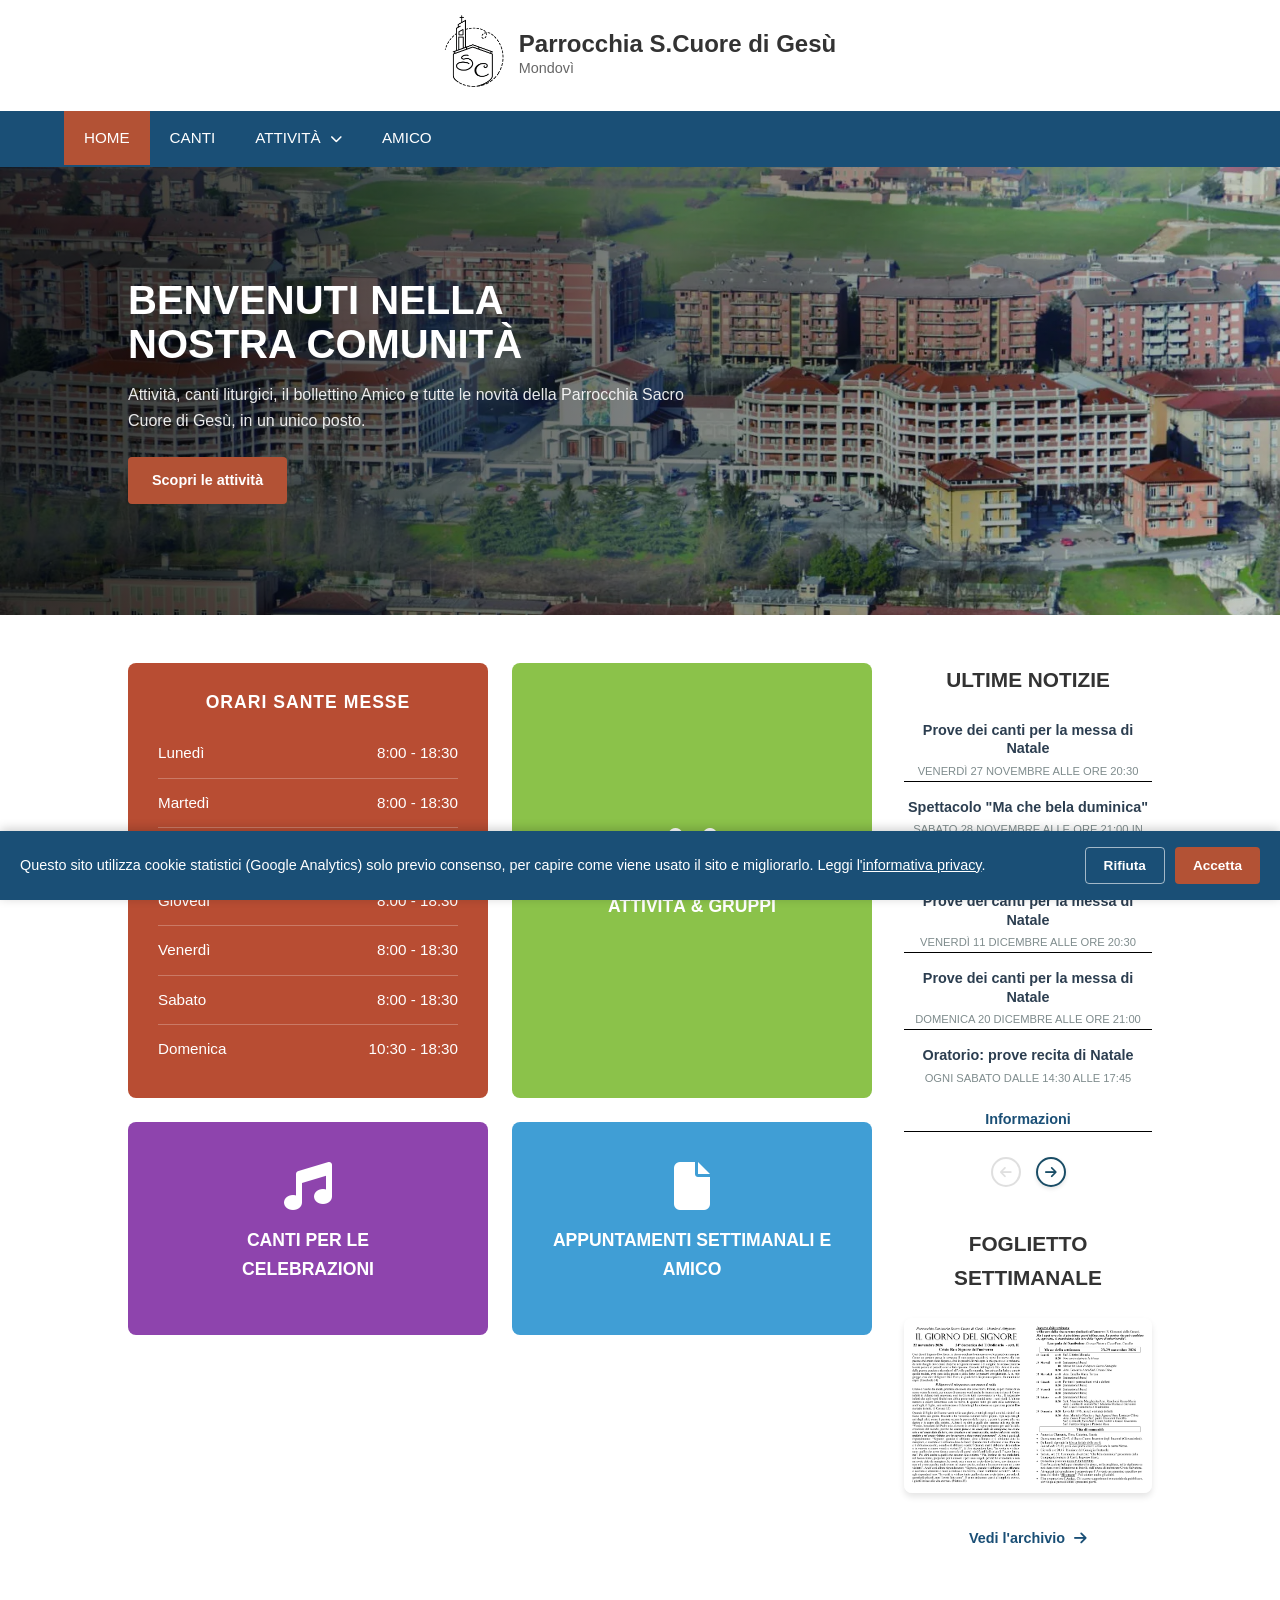
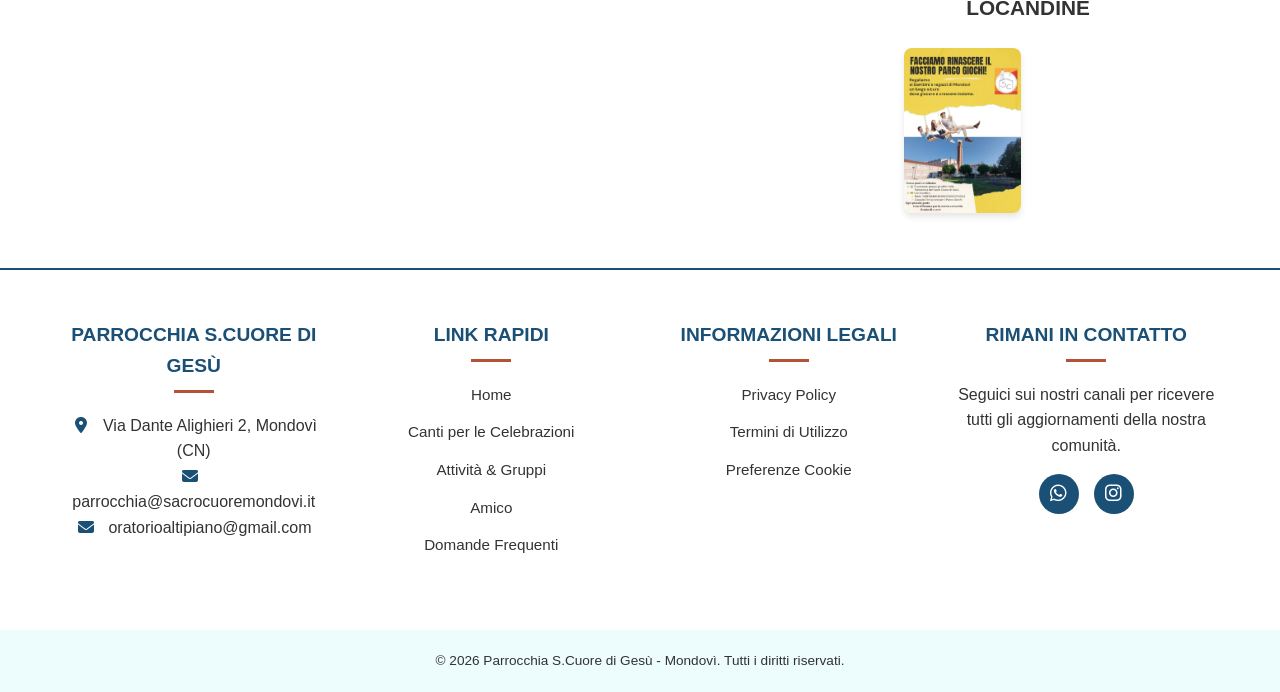
<file: index.html>
<!DOCTYPE html>
<html lang="it">
<head>
    <meta charset="UTF-8">
    <meta name="viewport" content="width=device-width, initial-scale=1.0">
    <title>Parrocchia Sacro Cuore di Gesù - Mondovì</title>

    <meta name="description" content="Sito ufficiale della Parrocchia Sacro Cuore di Gesù di Mondovì: attività, oratorio, canti liturgici, foglietto settimanale Amico e tutte le novità della comunità.">

    <meta property="og:type" content="website">
    <meta property="og:url" content="https://www.sacrocuoremondovi.it/">
    <meta property="og:title" content="Parrocchia Sacro Cuore di Gesù - Mondovì">
    <meta property="og:description" content="Sito ufficiale della Parrocchia Sacro Cuore di Gesù di Mondovì: attività, oratorio, canti liturgici, foglietto settimanale Amico e tutte le novità della comunità.">
    <meta property="og:image" content="https://www.sacrocuoremondovi.it/img/bg2.webp">
    <meta property="og:locale" content="it_IT">

    <link rel="canonical" href="https://www.sacrocuoremondovi.it/">

    <meta name="twitter:card" content="summary_large_image">
    <meta name="twitter:title" content="Parrocchia Sacro Cuore di Gesù - Mondovì">
    <meta name="twitter:description" content="Sito ufficiale della Parrocchia Sacro Cuore di Gesù di Mondovì: attività, oratorio, canti liturgici, foglietto settimanale Amico e tutte le novità della comunità.">
    <meta name="twitter:image" content="https://www.sacrocuoremondovi.it/img/bg2.webp">

    <link rel="icon" type="image/x-icon" href="/favicon.ico">
    <link rel="icon" type="image/png" sizes="32x32" href="/favicon-32x32.png">
    <link rel="icon" type="image/png" sizes="16x16" href="/favicon-16x16.png">
    <link rel="apple-touch-icon" sizes="180x180" href="/apple-touch-icon.png">
    <link rel="manifest" href="/site.webmanifest">

    <link rel="stylesheet" href="https://cdnjs.cloudflare.com/ajax/libs/font-awesome/6.4.0/css/all.min.css">
    
    <link rel="stylesheet" href="/css/main.css">
    <link rel="stylesheet" href="/css/header.css">
    <link rel="stylesheet" href="/css/footer.css">
    <link rel="stylesheet" href="/css/cookie-consent.css">

</head>
<body>

    <a href="#main-content" class="skip-link">Salta al contenuto</a>

    <header class="main-header">
        <div class="logo-container">
            <div class="logo-icon">
                <img src="/canti/v2/img/logo2_b.webp" alt="Logo della Parrocchia Sacro Cuore di Gesù di Mondovì" class="logo-parrocchia">
            </div>
            <div class="logo-text">
                <h1>Parrocchia S.Cuore di Gesù</h1>
                <p>Mondovì</p>
            </div>
        </div>
        
        <button class="hamburger-btn" onclick="toggleNav()" aria-label="Apri il menu" aria-expanded="false" aria-controls="mainNav">
            <i class="fa-solid fa-bars"></i>
        </button>
        
        <nav id="mainNav">
            <button class="close-nav-btn" onclick="toggleNav()" aria-label="Chiudi il menu">
                <i class="fa-solid fa-xmark"></i>
            </button>
            <ul>
                <li><a href="/" class="active">HOME</a></li>
                <li><a href="/canti/v2/">CANTI</a></li>
                <li class="dropdown">
                    <a href="/attivita/" class="dropdown-toggle">ATTIVITÀ <i class="fa-solid fa-chevron-down"></i></a>
                    
                    <!-- IL SOTTOMENU -->
                    <ul class="dropdown-menu">
                        <li class="link-generale-mobile"><a href="/attivita/">Tutte le attività</a></li>
                        <li><a href="/attivita/oratorio/">Oratorio</a></li>
                        <!-- <li><a href="/attivita/campeggi/">Campeggi</a></li> -->
                        <li><a href="/attivita/estateRagazzi/">Estate Ragazzi</a></li>
                        <li><a href="/attivita/catechismo/">Catechismo</a></li>
                        <li><a href="/attivita/foto/">Foto</a></li>
                    </ul>
                </li>
                <li><a href="/amico/">Amico</a></li>
            </ul>
        </nav>
        <div class="nav-overlay" id="navOverlay" onclick="toggleNav()"></div>
    </header>

    <section class="hero-section">
        <div class="hero-overlay"></div>
        <div class="hero-content">
            <h1>BENVENUTI NELLA<br>NOSTRA COMUNITÀ</h1>
            <p>Attività, canti liturgici, il bollettino Amico e tutte le novità della Parrocchia Sacro Cuore di Gesù, in un unico posto.</p>
            <a href="/attivita/" class="btn-primary">Scopri le attività</a>
        </div>
    </section>

    <main class="main-container" id="main-content">
        <section class="cards-grid">
            <!-- Orari Sante Messe -->
            <div class="card card-orari">
                <div class="orari-content">
                    <h2 class="orari-title">ORARI SANTE MESSE</h2>
                    <ul class="orari-list">
                        <li>
                            <span class="orari-day">Lunedì</span>
                            <span class="orari-time">8:00 - 18:30</span>
                        </li>
                        <li>
                            <span class="orari-day">Martedì</span>
                            <span class="orari-time">8:00 - 18:30</span>
                        </li>
                        <li>
                            <span class="orari-day">Mercoledì</span>
                            <span class="orari-time">8:00 - 18:30</span>
                        </li>
                        <li>
                            <span class="orari-day">Giovedì</span>
                            <span class="orari-time">8:00 - 18:30</span>
                        </li>
                        <li>
                            <span class="orari-day">Venerdì</span>
                            <span class="orari-time">8:00 - 18:30</span>
                        </li>
                        <li>
                            <span class="orari-day">Sabato</span>
                            <span class="orari-time">8:00 - 18:30</span>
                        </li>
                        <li>
                            <span class="orari-day">Domenica</span>
                            <span class="orari-time">10:30 - 18:30</span>
                        </li>
                    </ul>
                </div>
            </div>

            <!-- Attività e Gruppi -->
            <a href="/attivita/" class="card card-green">
                <i class="fa-solid fa-users card-icon"></i>
                <h2>ATTIVITÀ & GRUPPI</h2>
            </a>

            <!-- Canti per le Celebrazioni -->
            <a href="/canti/v2/" class="card card-purple">
                <i class="fa-solid fa-music card-icon"></i>
                <h2>Canti per le<br>celebrazioni</h2>
            </a>

            <!-- Appuntamenti settimanali e Amico -->
            <a href="/amico/" class="card card-blue">
                <i class="fa-solid fa-file card-icon"></i>
                <h2>Appuntamenti settimanali e<br>Amico</h2>
            </a>

            <!-- Donazioni e Volontariato -->
            <!-- <a href="#" class="card card-orange card-disabled">
                <i class="fa-solid fa-hand-holding-heart card-icon"></i>
                <h2>DONAZIONI &<br>VOLONTARIATO</h2>
            </a> -->
        </section>

        <aside class="sidebar">
            <div class="news-widget">
                <h2 class="widget-title">ULTIME NOTIZIE</h2>
                
                <div id="newsGrid">
                    
                </div>
                <div class="pagination-container" id="paginationControls">
                    <button id="prevLocandine" class="pag-btn"><i class="fa-solid fa-arrow-left"></i></button>
                    <button id="nextLocandine" class="pag-btn"><i class="fa-solid fa-arrow-right"></i></button>
                </div>
            </div>

            <!--
                ULTIMO FOGLIETTO SETTIMANALE
                Sezione automatica: legge fogliettiDb da /amico/js/data.js
                (lo stesso database usato dalla pagina Amico, aggiornato da
                aggiornaSito.py) e mostra solo il più recente in ordine
                cronologico. Nessuna modifica manuale necessaria qui. -->
            <div class="foglietto-widget" id="fogliettoWidgetHome">
                <h2 class="widget-title">FOGLIETTO SETTIMANALE</h2>

                <div class="foglietto-container" id="fogliettoContainerHome">

                </div>

                <p class="foglietto-empty" id="fogliettoEmptyHome" style="display:none;">Nessun foglietto disponibile al momento.</p>

                <a href="/amico/" class="news-link">Vedi l'archivio <i class="fa-solid fa-arrow-right"></i></a>
            </div>

            <!--
                LOCANDINE DELLA HOME
                Sezione scritta a mano, NON collegata allo script di aggiornamento
                automatico (a differenza delle locandine dell'oratorio).
                Per aggiungerne una nuova:
                  1) carica l'immagine (meglio in .webp) dentro /img/locandine/
                  2) incolla qui sotto un blocco come quello di esempio, cambiando
                     src e alt. Ricordati di togliere  e dal blocco. -->
            <div class="locandine-widget" id="locandineWidgetHome">
                <h2 class="widget-title">LOCANDINE</h2>

                <div class="locandine-grid" id="locandineGridHome">

                    <div class="locandina-item">
                        <img src="/img/locandine/parco_giochi.webp" alt="Locandina - parco giochi">
                    </div>

                </div>

                <p class="locandine-empty" id="locandineEmptyHome">Nessuna locandina al momento.</p>

                <div class="pagination-container" id="paginationLocandineHome" style="display:none;">
                    <button id="prevLocandineHome" class="pag-btn" aria-label="Locandine precedenti"><i class="fa-solid fa-arrow-left"></i></button>
                    <button id="nextLocandineHome" class="pag-btn" aria-label="Locandine successive"><i class="fa-solid fa-arrow-right"></i></button>
                </div>
            </div>

        </aside>

    </main>

    <footer class="main-footer">
        <div class="footer-container">
            
            <div class="footer-col">
                <h3>Parrocchia S.Cuore di Gesù</h3>
                <p><i class="fa-solid fa-location-dot"></i> Via Dante Alighieri 2, Mondovì (CN)</p>
                <p><i class="fa-solid fa-envelope"></i> parrocchia@sacrocuoremondovi.it</p>
                <p><i class="fa-solid fa-envelope"></i> oratorioaltipiano@gmail.com</p>
                <!-- <p><i class="fa-solid fa-phone"></i> +39 0174 123456</p> -->
            </div>

            <div class="footer-col">
                <h3>Link Rapidi</h3>
                <ul>
                    <li><a href="/">Home</a></li>
                    <li><a href="/canti/v2/">Canti per le Celebrazioni</a></li>
                    <li><a href="/attivita/">Attività & Gruppi</a></li>
                    <li><a href="/amico/">Amico</a></li>
                    <li><a href="/faq/">Domande Frequenti</a></li>
                </ul>
            </div>

            <div class="footer-col">
                <h3>Informazioni Legali</h3>
                <ul>
                    <li><a href="/privacy/">Privacy Policy</a></li>
                    <li><a href="/termini/">Termini di Utilizzo</a></li>
                    <li><a href="#" onclick="apriPreferenzeCookie(); return false;">Preferenze Cookie</a></li>
                </ul>
            </div>

            <div class="footer-col">
                <h3>Rimani in contatto</h3>
                <p>Seguici sui nostri canali per ricevere tutti gli aggiornamenti della nostra comunità.</p>
                <div class="social-links">
                    <a href="https://whatsapp.com/channel/0029Vb7pfAtHwXb8zl7Wrn2T" class="social-icon" title="Canale WhatsApp" aria-label="Canale WhatsApp"><i class="fa-brands fa-whatsapp"></i></a>
                    <!-- <a href="#" class="social-icon" title="Facebook"><i class="fa-brands fa-facebook-f"></i></a> -->
                    <a href="https://www.instagram.com/altipianopower" class="social-icon" title="Instagram" aria-label="Instagram"><i class="fa-brands fa-instagram"></i></a>
                </div>
            </div>

        </div>
        
        <div class="footer-bottom">
            <p>&copy; 2026 Parrocchia S.Cuore di Gesù - Mondovì. Tutti i diritti riservati.</p>
        </div>
    </footer>

    <!-- Modale per ingrandire le locandine -->
    <div id="imageModal" class="modal">
        <button type="button" class="close-modal" aria-label="Chiudi anteprima">&times;</button>
        <img class="modal-content" id="enlargedImg" alt="">
    </div>

    <script src="/js/header.js"></script>
    <script src="/js/cookie-consent.js"></script>
    <script src="/js/news.js"></script>
    <script src="/js/main.js"></script>
    <script src="/js/locandine-home.js"></script>
    <script src="/amico/js/data.js"></script>
    <script src="/js/foglietto-home.js"></script>
</body>
</html>
</file>
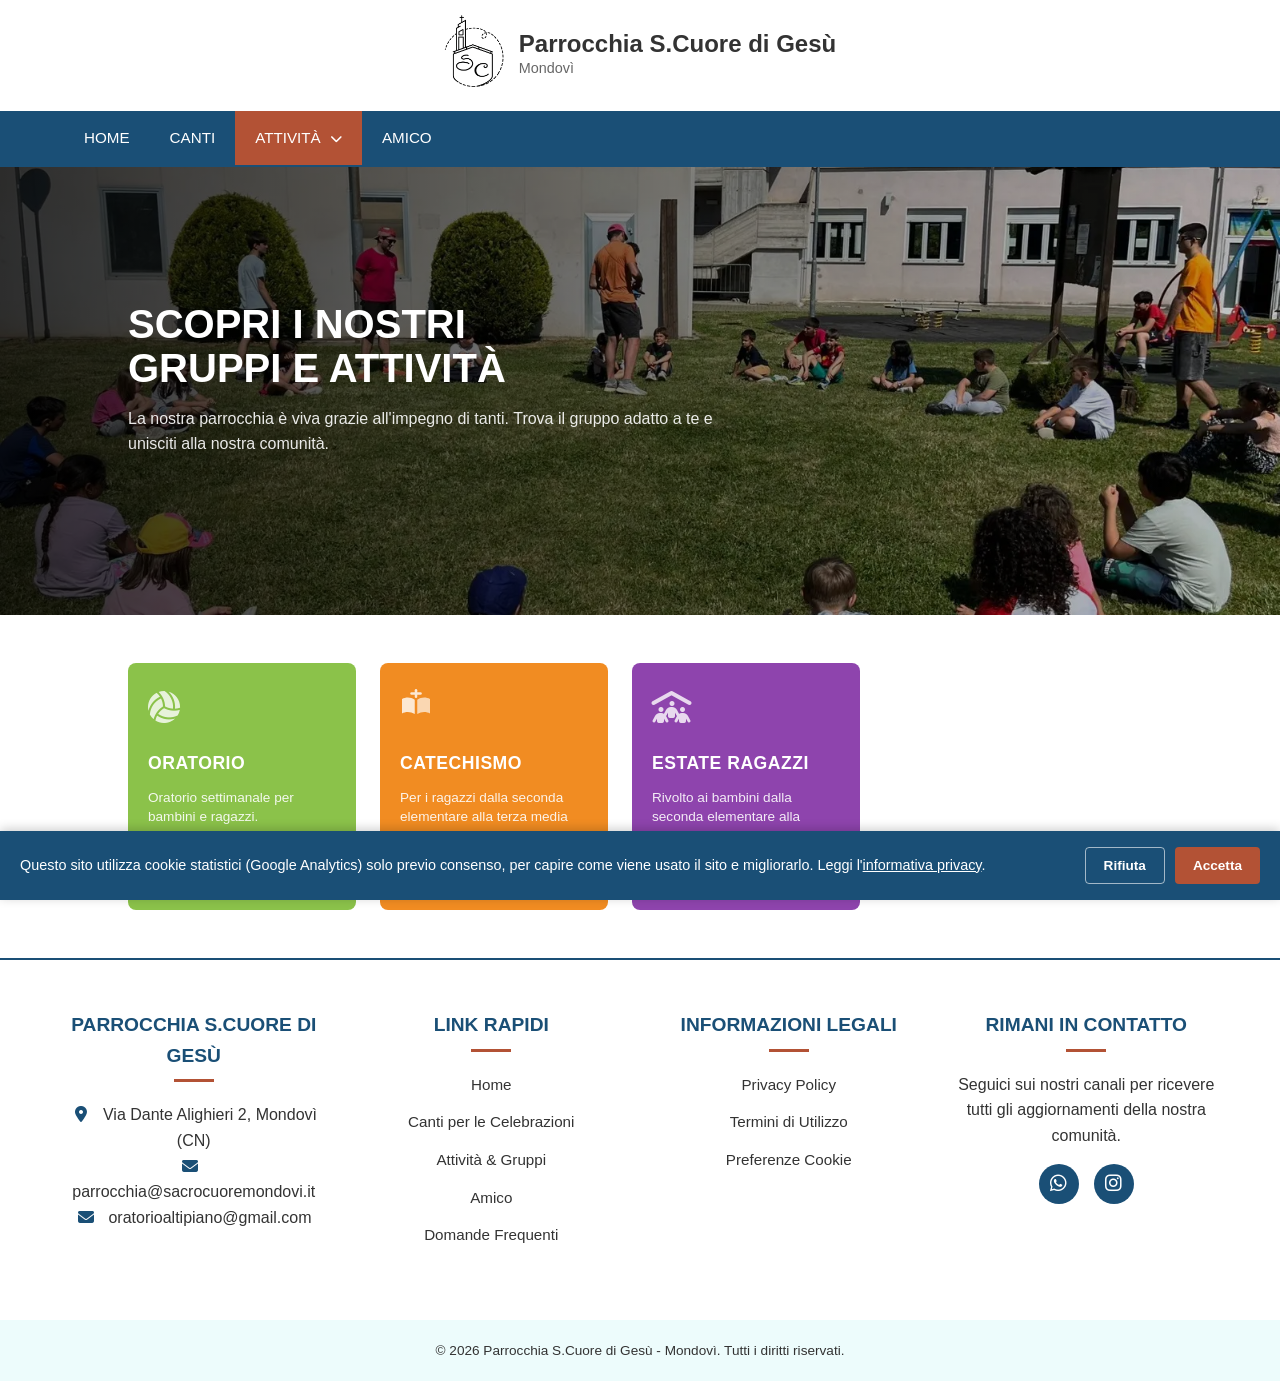
<file: attivita/index.html>
<!DOCTYPE html>
<html lang="it">
<head>
    <meta charset="UTF-8">
    <meta name="viewport" content="width=device-width, initial-scale=1.0">
    <title>Attività e Gruppi - Parrocchia S.Cuore di Gesù</title>

    <meta name="description" content="Scopri le attività e i gruppi della Parrocchia Sacro Cuore di Gesù di Mondovì: oratorio, Estate Ragazzi e molto altro.">

    <meta property="og:type" content="website">
    <meta property="og:url" content="https://www.sacrocuoremondovi.it/attivita/">
    <meta property="og:title" content="Attività e Gruppi - Parrocchia S.Cuore di Gesù">
    <meta property="og:description" content="Scopri le attività e i gruppi della Parrocchia Sacro Cuore di Gesù di Mondovì: oratorio, Estate Ragazzi e molto altro.">
    <meta property="og:image" content="https://www.sacrocuoremondovi.it/attivita/img/attivita_bg.webp">
    <meta property="og:locale" content="it_IT">

    <link rel="canonical" href="https://www.sacrocuoremondovi.it/attivita/">

    <meta name="twitter:card" content="summary_large_image">
    <meta name="twitter:title" content="Attività e Gruppi - Parrocchia S.Cuore di Gesù">
    <meta name="twitter:description" content="Scopri le attività e i gruppi della Parrocchia Sacro Cuore di Gesù di Mondovì: oratorio, Estate Ragazzi e molto altro.">
    <meta name="twitter:image" content="https://www.sacrocuoremondovi.it/attivita/img/attivita_bg.webp">

    <link rel="icon" type="image/x-icon" href="/favicon.ico">
    <link rel="icon" type="image/png" sizes="32x32" href="/favicon-32x32.png">
    <link rel="icon" type="image/png" sizes="16x16" href="/favicon-16x16.png">
    <link rel="apple-touch-icon" sizes="180x180" href="/apple-touch-icon.png">
    <link rel="manifest" href="/site.webmanifest">

    <link rel="stylesheet" href="https://cdnjs.cloudflare.com/ajax/libs/font-awesome/6.4.0/css/all.min.css">
    
    <link rel="stylesheet" href="/css/main.css">
    <link rel="stylesheet" href="/css/header.css">
    <link rel="stylesheet" href="/css/footer.css">
    <link rel="stylesheet" href="/css/cookie-consent.css">
    <link rel="stylesheet" href="/attivita/css/attivita.css">
</head>
<body>

    <a href="#main-content" class="skip-link">Salta al contenuto</a>

    <header class="main-header">
        <div class="logo-container">
            <div class="logo-icon">
                <img src="/canti/v2/img/logo2_b.webp" alt="Logo della Parrocchia Sacro Cuore di Gesù di Mondovì" class="logo-parrocchia">
            </div>
            <div class="logo-text">
                <h1>Parrocchia S.Cuore di Gesù</h1>
                <p>Mondovì</p>
            </div>
        </div>
        
        <button class="hamburger-btn" onclick="toggleNav()" aria-label="Apri il menu" aria-expanded="false" aria-controls="mainNav">
            <i class="fa-solid fa-bars"></i>
        </button>
        
        <nav id="mainNav">
            <button class="close-nav-btn" onclick="toggleNav()" aria-label="Chiudi il menu">
                <i class="fa-solid fa-xmark"></i>
            </button>
            <ul>
                <li><a href="/">HOME</a></li>
                <li><a href="/canti/v2/">CANTI</a></li>
                <li class="dropdown">
                    <a href="/attivita/" class="dropdown-toggle active">ATTIVITÀ <i class="fa-solid fa-chevron-down"></i></a>
                    
                    <!-- IL SOTTOMENU -->
                    <ul class="dropdown-menu">
                        <li class="link-generale-mobile active"><a href="/attivita/">Tutte le attività</a></li>
                        <li><a href="/attivita/oratorio/">Oratorio</a></li>
                        <!-- <li><a href="/attivita/campeggi/">Campeggi</a></li> -->
                        <li><a href="/attivita/estateRagazzi/">Estate Ragazzi</a></li>
                        <li><a href="/attivita/catechismo/">Catechismo</a></li>
                        <li><a href="/attivita/foto/">Foto</a></li>
                    </ul>
                </li>
                <li><a href="/amico/">Amico</a></li>
            </ul>
        </nav>
        <div class="nav-overlay" id="navOverlay" onclick="toggleNav()"></div>
    </header>
    
    <section class="hero-section hero-attivita">
        <div class="hero-overlay"></div>
        <div class="hero-content">
            <h1>SCOPRI I NOSTRI<br>GRUPPI E ATTIVITÀ</h1>
            <p>La nostra parrocchia è viva grazie all'impegno di tanti. Trova il gruppo adatto a te e unisciti alla nostra comunità.</p>
        </div>
    </section>

    <main class="main-container container-attivita" id="main-content">
        
        <section class="attivita-main-content">
            <!-- <div class="intro-block">
                <h2>Crescere insieme nella fede e nel servizio</h2>
                <p>Offriamo diverse opportunità di incontro, formazione e servizio per tutte le età, dai più piccoli agli adulti. Esplora le nostre categorie.</p>
            </div> -->
            <div class="groups-grid">
                
                <!-- Oratorio -->
                <a href="/attivita/oratorio/" class="group-card card-green">
                    <div class="group-icon"><i class="fa-solid fa-volleyball"></i></div>
                    <h3>Oratorio</h3>
                    <p>Oratorio settimanale per bambini e ragazzi.</p>
                    <span class="group-meta"><i class="fa-regular fa-clock"></i> Sabato 14.30-18.00 + messa</span>
                </a>
                
                <!-- Catechismo -->
                <a href="/attivita/catechismo/" class="group-card card-orange">
                    <div class="group-icon"><svg viewBox="0 0 64 64" width="1em" height="1em" fill="currentColor" aria-hidden="true"><rect x="29.5" y="4" width="5" height="18" rx="2.5"/><rect x="20.5" y="10.5" width="23" height="5" rx="2.5"/><path d="M4 24c8-4.5 18-4 25.5 1.5V54C21.5 49 11.5 48.5 4 53V24z"/><path d="M60 24c-8-4.5-18-4-25.5 1.5V54c8-5 18-5.5 25.5-1V24z" opacity=".82"/></svg></div>
                    <h3>Catechismo</h3>
                    <p>Per i ragazzi dalla seconda elementare alla terza media</p>
                    <span class="group-meta"><i class="fa-regular fa-calendar-days"></i>Sabato 17:00-18:00</span>
                </a>

                <!-- Estate Ragazzi -->
                <a href="/attivita/estateRagazzi/" class="group-card card-purple">
                    <div class="group-icon"><i class="fa-solid fa-people-roof"></i></i></div>
                    <h3>Estate Ragazzi</h3>
                    <p>Rivolto ai bambini dalla seconda elementare alla seconda media</p>
                    <span class="group-meta"><i class="fa-regular fa-calendar-days"></i>31 agosto - 11 settembre</span>
                </a>

                <!-- Giovanissimi -->
                <!-- <a href="#" class="group-card card-purple card-disabled">
                    <div class="group-icon"><i class="fa-solid fa-pizza-slice"></i></div>
                    <h3>Giovanissimi</h3>
                    <p>Per i ragazzi dalla prima alla quinta superiore</p>
                    <span class="group-meta"><i class="fa-regular fa-calendar-days"></i>Domenica Sera</span>
                </a> -->

                <!-- Campeggi -->
                <!-- <a href="/attivita/campeggi/" class="group-card card-green">
                    <div class="group-icon"><i class="fa-solid fa-campground"></i></div>
                    <h3>Campeggi della Parrocchia</h3>
                    <p>Partecipa anche tu ai campeggi per tutte le età.</p>
                    <span class="group-meta"><i class="fa-regular fa-calendar-days"></i>Estate 2026</span>
                </a> -->

                <!-- Festa Patronale -->
                <!-- <a href="#" class="group-card card-green card-disabled">
                    <div class="group-icon"><i class="fa-solid fa-people-arrows"></i></div>
                    <h3>Festa Patronale</h3>
                    <p>Descrizione.</p>
                    <span class="group-meta"><i class="fa-regular fa-clock"></i> Venerdì 21:00</span>
                </a> -->

                <!-- Raccolta Fondi -->
                <!-- <a href="#" class="group-card card-orange card-disabled">
                    <div class="group-icon"><i class="fa-solid fa-hand-holding-heart"></i></div>
                    <h3>Raccolta Fondi</h3>
                    <p>Descrizione.</p>
                    <span class="group-meta"><i class="fa-solid fa-location-dot"></i> Sede parrocchiale</span>
                </a> -->

            </div> 
        </section>

        <!-- <aside class="sidebar groups-sidebar">
            <div class="featured-widget news-widget">
                <h2 class="widget-title">Prossimi Appuntamenti</h2>
                <div class="news-item">
                    <h3>Ricomincia l'Oratorio!</h3>
                    <p>
                        <strong>Sabato 3 Ottobre</strong><br>
                        Per i ragazzi dalla seconda elementare alla terza media <br><br>
                    </p>
                    <span class="news-date">Dalle 14:30 alle 18:00</span>
                </div>
                <div class="news-item">
                    <h3>Ricomincia il catechismo!</h3>
                    <p>
                        <strong>Sabato 17 Ottobre</strong><br>
                        Per i ragazzi dalla seconda elementare alla terza media <br><br>
                    </p>
                    <span class="news-date">Dalle 17:00 alle 18:00</span>
                </div>
                
            </div>

            <div class="join-widget news-widget">
                <h2 class="widget-title">VUOI UNIRTI? (WIP)</h2>
                <p>Sei interessato a un gruppo o vuoi proporre una nuova attività?</p>
                <p>Contatta la segreteria parrocchiale o parla direttamente con il Parroco dopo le celebrazioni.</p>
                <a href="https://www.youtube.com/watch?v=dQw4w9WgXcQ&pp=ygUXbmV2ZXIgZ29ubmEgZ2l2ZSB5b3UgdXA%3D" class="btn-primary btn-sm">Contattaci</a>
            </div>

        </aside> -->

    </main>

    <footer class="main-footer">
        <div class="footer-container">
            
            <div class="footer-col">
                <h3>Parrocchia S.Cuore di Gesù</h3>
                <p><i class="fa-solid fa-location-dot"></i> Via Dante Alighieri 2, Mondovì (CN)</p>
                <p><i class="fa-solid fa-envelope"></i> parrocchia@sacrocuoremondovi.it</p>
                <p><i class="fa-solid fa-envelope"></i> oratorioaltipiano@gmail.com</p>
                <!-- <p><i class="fa-solid fa-phone"></i> +39 0174 123456</p> -->
            </div>

            <div class="footer-col">
                <h3>Link Rapidi</h3>
                <ul>
                    <li><a href="/">Home</a></li>
                    <li><a href="/canti/v2/">Canti per le Celebrazioni</a></li>
                    <li><a href="/attivita/">Attività & Gruppi</a></li>
                    <li><a href="/amico/">Amico</a></li>
                    <li><a href="/faq/">Domande Frequenti</a></li>
                </ul>
            </div>

            <div class="footer-col">
                <h3>Informazioni Legali</h3>
                <ul>
                    <li><a href="/privacy/">Privacy Policy</a></li>
                    <li><a href="/termini/">Termini di Utilizzo</a></li>
                    <li><a href="#" onclick="apriPreferenzeCookie(); return false;">Preferenze Cookie</a></li>
                </ul>
            </div>

            <div class="footer-col">
                <h3>Rimani in contatto</h3>
                <p>Seguici sui nostri canali per ricevere tutti gli aggiornamenti della nostra comunità.</p>
                <div class="social-links">
                    <a href="https://whatsapp.com/channel/0029Vb7pfAtHwXb8zl7Wrn2T" class="social-icon" title="Canale WhatsApp" aria-label="Canale WhatsApp"><i class="fa-brands fa-whatsapp"></i></a>
                    <!-- <a href="#" class="social-icon" title="Facebook"><i class="fa-brands fa-facebook-f"></i></a> -->
                    <a href="https://www.instagram.com/altipianopower" class="social-icon" title="Instagram" aria-label="Instagram"><i class="fa-brands fa-instagram"></i></a>
                </div>
            </div>

        </div>
        
        <div class="footer-bottom">
            <p>&copy; 2026 Parrocchia S.Cuore di Gesù - Mondovì. Tutti i diritti riservati.</p>
        </div>
    </footer>

    <script src="/js/header.js"></script>
    <script src="/js/cookie-consent.js"></script>
    
</body>
</html>
</file>
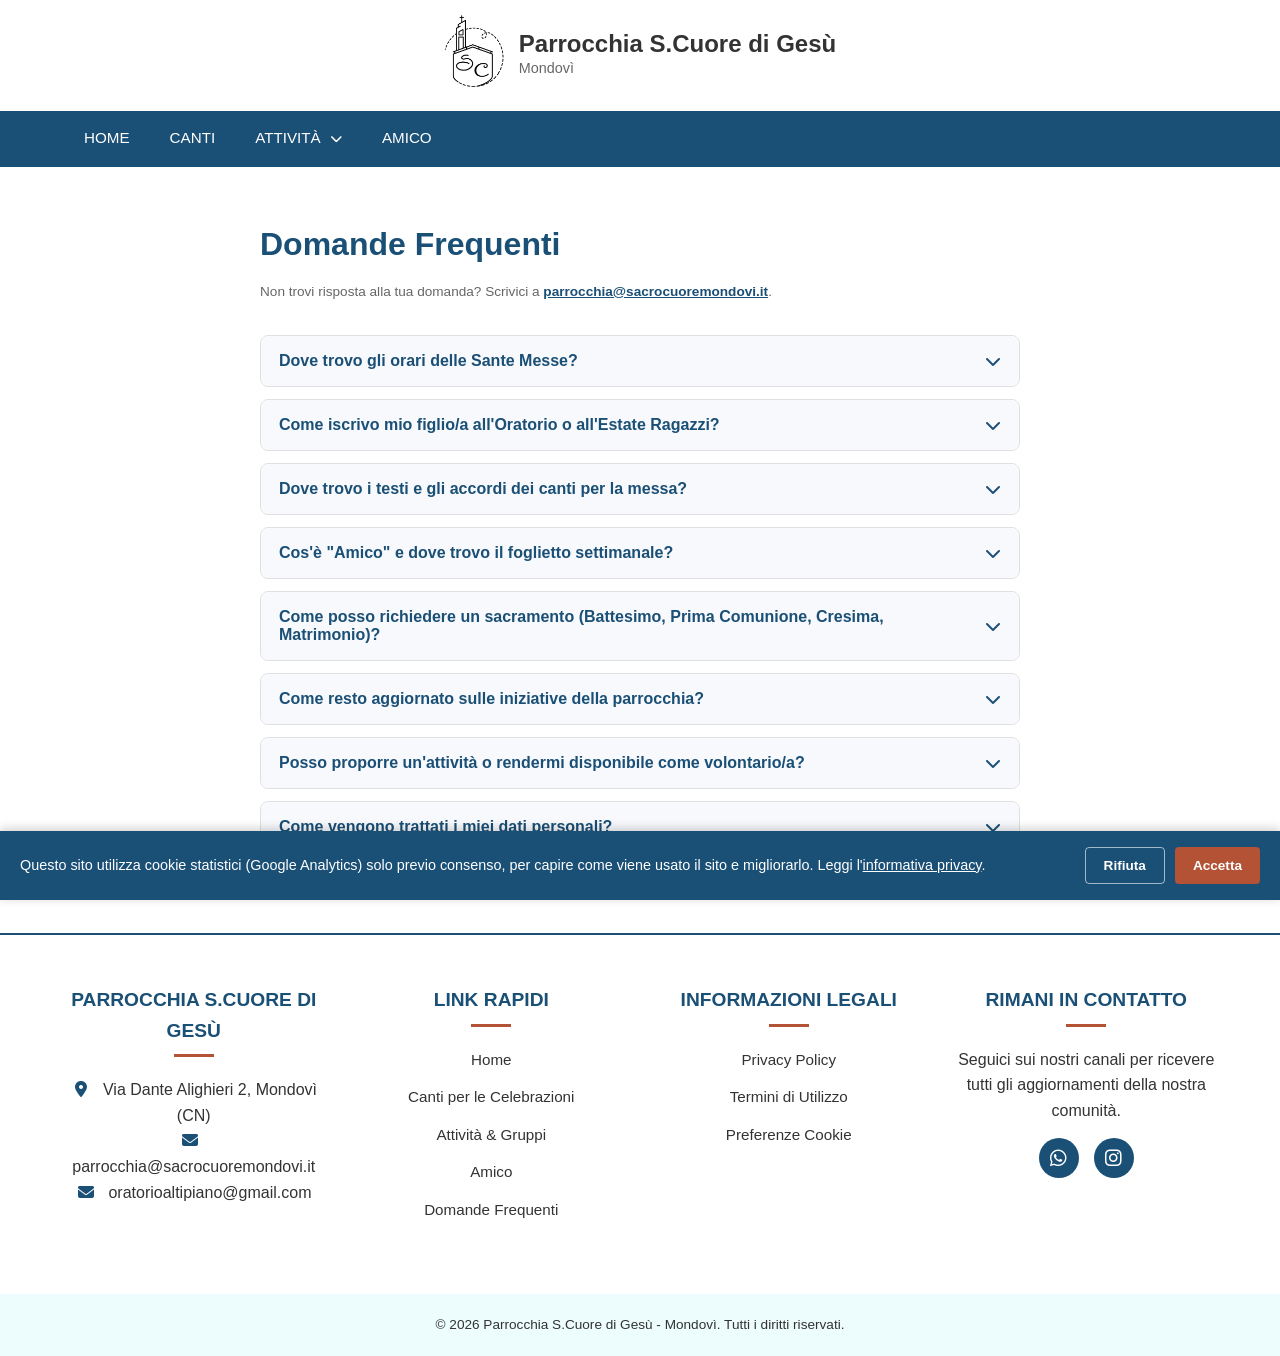
<file: faq/index.html>
<!DOCTYPE html>
<html lang="it">
<head>
    <meta charset="UTF-8">
    <meta name="viewport" content="width=device-width, initial-scale=1.0">
    <title>Domande Frequenti - Parrocchia S.Cuore di Gesù</title>

    <meta name="description" content="Risposte alle domande più frequenti sulla Parrocchia Sacro Cuore di Gesù di Mondovì: orari, iscrizioni, sacramenti e come restare aggiornati.">

    <meta property="og:type" content="website">
    <meta property="og:url" content="https://www.sacrocuoremondovi.it/faq/">
    <meta property="og:title" content="Domande Frequenti - Parrocchia S.Cuore di Gesù">
    <meta property="og:description" content="Risposte alle domande più frequenti sulla Parrocchia Sacro Cuore di Gesù di Mondovì.">
    <meta property="og:image" content="https://www.sacrocuoremondovi.it/img/bg2.webp">
    <meta property="og:locale" content="it_IT">

    <link rel="canonical" href="https://www.sacrocuoremondovi.it/faq/">

    <meta name="twitter:card" content="summary_large_image">
    <meta name="twitter:title" content="Domande Frequenti - Parrocchia S.Cuore di Gesù">
    <meta name="twitter:description" content="Risposte alle domande più frequenti sulla Parrocchia Sacro Cuore di Gesù di Mondovì.">
    <meta name="twitter:image" content="https://www.sacrocuoremondovi.it/img/bg2.webp">

    <link rel="icon" type="image/x-icon" href="/favicon.ico">
    <link rel="icon" type="image/png" sizes="32x32" href="/favicon-32x32.png">
    <link rel="icon" type="image/png" sizes="16x16" href="/favicon-16x16.png">
    <link rel="apple-touch-icon" sizes="180x180" href="/apple-touch-icon.png">
    <link rel="manifest" href="/site.webmanifest">

    <link rel="stylesheet" href="https://cdnjs.cloudflare.com/ajax/libs/font-awesome/6.4.0/css/all.min.css">

    <link rel="stylesheet" href="/css/main.css">
    <link rel="stylesheet" href="/css/header.css">
    <link rel="stylesheet" href="/css/footer.css">
    <link rel="stylesheet" href="/css/legal.css">
    <link rel="stylesheet" href="/css/cookie-consent.css">
</head>
<body>

    <a href="#main-content" class="skip-link">Salta al contenuto</a>

    <header class="main-header">
        <div class="logo-container">
            <div class="logo-icon">
                <img src="/canti/v2/img/logo2_b.webp" alt="Logo della Parrocchia Sacro Cuore di Gesù di Mondovì" class="logo-parrocchia">
            </div>
            <div class="logo-text">
                <h1>Parrocchia S.Cuore di Gesù</h1>
                <p>Mondovì</p>
            </div>
        </div>

        <button class="hamburger-btn" onclick="toggleNav()" aria-label="Apri il menu" aria-expanded="false" aria-controls="mainNav">
            <i class="fa-solid fa-bars"></i>
        </button>

        <nav id="mainNav">
            <button class="close-nav-btn" onclick="toggleNav()" aria-label="Chiudi il menu">
                <i class="fa-solid fa-xmark"></i>
            </button>
            <ul>
                <li><a href="/">HOME</a></li>
                <li><a href="/canti/v2/">CANTI</a></li>
                <li class="dropdown">
                    <a href="/attivita/" class="dropdown-toggle">ATTIVITÀ <i class="fa-solid fa-chevron-down"></i></a>

                    <!-- IL SOTTOMENU -->
                    <ul class="dropdown-menu">
                        <li class="link-generale-mobile"><a href="/attivita/">Tutte le attività</a></li>
                        <li><a href="/attivita/oratorio/">Oratorio</a></li>
                        <!-- <li><a href="/attivita/campeggi/">Campeggi</a></li> -->
                        <li><a href="/attivita/estateRagazzi/">Estate Ragazzi</a></li>
                        <li><a href="/attivita/catechismo/">Catechismo</a></li>
                        <li><a href="/attivita/foto/">Foto</a></li>
                    </ul>
                </li>
                <li><a href="/amico/">Amico</a></li>
            </ul>
        </nav>
        <div class="nav-overlay" id="navOverlay" onclick="toggleNav()"></div>
    </header>

    <main class="legal-page" id="main-content">
        <h1>Domande Frequenti</h1>
        <p class="legal-aggiornamento">Non trovi risposta alla tua domanda? Scrivici a <a href="mailto:parrocchia@sacrocuoremondovi.it">parrocchia@sacrocuoremondovi.it</a>.</p>

        <div class="faq-list">

            <div class="faq-item">
                <button type="button" class="faq-domanda" aria-expanded="false">
                    Dove trovo gli orari delle Sante Messe?
                    <i class="fa-solid fa-chevron-down"></i>
                </button>
                <div class="faq-risposta">
                    <p>
                        Gli orari possono variare in base al periodo dell'anno liturgico. Per avere l'orario
                        sempre aggiornato ti consigliamo di contattare la segreteria parrocchiale o di scrivere
                        a <a href="mailto:parrocchia@sacrocuoremondovi.it">parrocchia@sacrocuoremondovi.it</a>.
                    </p>
                </div>
            </div>

            <div class="faq-item">
                <button type="button" class="faq-domanda" aria-expanded="false">
                    Come iscrivo mio figlio/a all'Oratorio o all'Estate Ragazzi?
                    <i class="fa-solid fa-chevron-down"></i>
                </button>
                <div class="faq-risposta">
                    <p>
                        Trovi tutte le informazioni e le modalità di iscrizione nelle rispettive pagine:
                        <a href="/attivita/oratorio/">Oratorio</a> ed
                        <a href="/attivita/estateRagazzi/">Estate Ragazzi</a>. Per dubbi specifici puoi
                        scriverci direttamente via email.
                    </p>
                </div>
            </div>

            <div class="faq-item">
                <button type="button" class="faq-domanda" aria-expanded="false">
                    Dove trovo i testi e gli accordi dei canti per la messa?
                    <i class="fa-solid fa-chevron-down"></i>
                </button>
                <div class="faq-risposta">
                    <p>
                        Nella sezione <a href="/canti/v2/">Canti</a> puoi cercare i canti per titolo, filtrarli
                        per momento liturgico o per messa specifica, vedere gli accordi e scaricarli in PDF
                        (anche più canti insieme, come scaletta di una messa).
                    </p>
                </div>
            </div>

            <div class="faq-item">
                <button type="button" class="faq-domanda" aria-expanded="false">
                    Cos'è "Amico" e dove trovo il foglietto settimanale?
                    <i class="fa-solid fa-chevron-down"></i>
                </button>
                <div class="faq-risposta">
                    <p>
                        "Amico" è il bollettino della Parrocchia. Nella sezione <a href="/amico/">Amico</a>
                        trovi il foglietto settimanale e l'archivio dei bollettini parrocchiali, scaricabili
                        in PDF.
                    </p>
                </div>
            </div>

            <div class="faq-item">
                <button type="button" class="faq-domanda" aria-expanded="false">
                    Come posso richiedere un sacramento (Battesimo, Prima Comunione, Cresima, Matrimonio)?
                    <i class="fa-solid fa-chevron-down"></i>
                </button>
                <div class="faq-risposta">
                    <p>
                        Contatta la segreteria parrocchiale o parla direttamente con il Parroco dopo le
                        celebrazioni, oppure scrivi a <a href="mailto:parrocchia@sacrocuoremondovi.it">parrocchia@sacrocuoremondovi.it</a>:
                        ti verranno indicati tempi e documenti necessari.
                    </p>
                </div>
            </div>

            <div class="faq-item">
                <button type="button" class="faq-domanda" aria-expanded="false">
                    Come resto aggiornato sulle iniziative della parrocchia?
                    <i class="fa-solid fa-chevron-down"></i>
                </button>
                <div class="faq-risposta">
                    <p>
                        Il modo più rapido è iscriverti al nostro
                        <a href="https://whatsapp.com/channel/0029Vb7pfAtHwXb8zl7Wrn2T" target="_blank" rel="noopener">canale WhatsApp</a>,
                        oppure seguirci su <a href="https://www.instagram.com/altipianopower" target="_blank" rel="noopener">Instagram</a>.
                        Le ultime notizie sono comunque sempre visibili nella home page del sito.
                    </p>
                </div>
            </div>

            <div class="faq-item">
                <button type="button" class="faq-domanda" aria-expanded="false">
                    Posso proporre un'attività o rendermi disponibile come volontario/a?
                    <i class="fa-solid fa-chevron-down"></i>
                </button>
                <div class="faq-risposta">
                    <p>
                        Certo! Scrivici a <a href="mailto:parrocchia@sacrocuoremondovi.it">parrocchia@sacrocuoremondovi.it</a>
                        raccontandoci la tua idea o disponibilità: la comunità cresce anche grazie a chi si
                        propone.
                    </p>
                </div>
            </div>

            <div class="faq-item">
                <button type="button" class="faq-domanda" aria-expanded="false">
                    Come vengono trattati i miei dati personali?
                    <i class="fa-solid fa-chevron-down"></i>
                </button>
                <div class="faq-risposta">
                    <p>
                        Puoi leggere tutti i dettagli nella nostra <a href="/privacy/">Privacy Policy</a>,
                        dove trovi anche come cambiare le tue preferenze sui cookie in qualsiasi momento.
                    </p>
                </div>
            </div>

        </div>
    </main>

    <footer class="main-footer">
        <div class="footer-container">

            <div class="footer-col">
                <h3>Parrocchia S.Cuore di Gesù</h3>
                <p><i class="fa-solid fa-location-dot"></i> Via Dante Alighieri 2, Mondovì (CN)</p>
                <p><i class="fa-solid fa-envelope"></i> parrocchia@sacrocuoremondovi.it</p>
                <p><i class="fa-solid fa-envelope"></i> oratorioaltipiano@gmail.com</p>
                <!-- <p><i class="fa-solid fa-phone"></i> +39 0174 123456</p> -->
            </div>

            <div class="footer-col">
                <h3>Link Rapidi</h3>
                <ul>
                    <li><a href="/">Home</a></li>
                    <li><a href="/canti/v2/">Canti per le Celebrazioni</a></li>
                    <li><a href="/attivita/">Attività & Gruppi</a></li>
                    <li><a href="/amico/">Amico</a></li>
                    <li><a href="/faq/">Domande Frequenti</a></li>
                </ul>
            </div>

            <div class="footer-col">
                <h3>Informazioni Legali</h3>
                <ul>
                    <li><a href="/privacy/">Privacy Policy</a></li>
                    <li><a href="/termini/">Termini di Utilizzo</a></li>
                    <li><a href="#" onclick="apriPreferenzeCookie(); return false;">Preferenze Cookie</a></li>
                </ul>
            </div>

            <div class="footer-col">
                <h3>Rimani in contatto</h3>
                <p>Seguici sui nostri canali per ricevere tutti gli aggiornamenti della nostra comunità.</p>
                <div class="social-links">
                    <a href="https://whatsapp.com/channel/0029Vb7pfAtHwXb8zl7Wrn2T" class="social-icon" title="Canale WhatsApp" aria-label="Canale WhatsApp"><i class="fa-brands fa-whatsapp"></i></a>
                    <!-- <a href="#" class="social-icon" title="Facebook"><i class="fa-brands fa-facebook-f"></i></a> -->
                    <a href="https://www.instagram.com/altipianopower" class="social-icon" title="Instagram" aria-label="Instagram"><i class="fa-brands fa-instagram"></i></a>
                </div>
            </div>

        </div>

        <div class="footer-bottom">
            <p>&copy; 2026 Parrocchia S.Cuore di Gesù - Mondovì. Tutti i diritti riservati.</p>
        </div>
    </footer>

    <script src="/js/header.js"></script>
    <script src="/faq/js/faq.js"></script>
    <script src="/js/cookie-consent.js"></script>
</body>
</html>
</file>
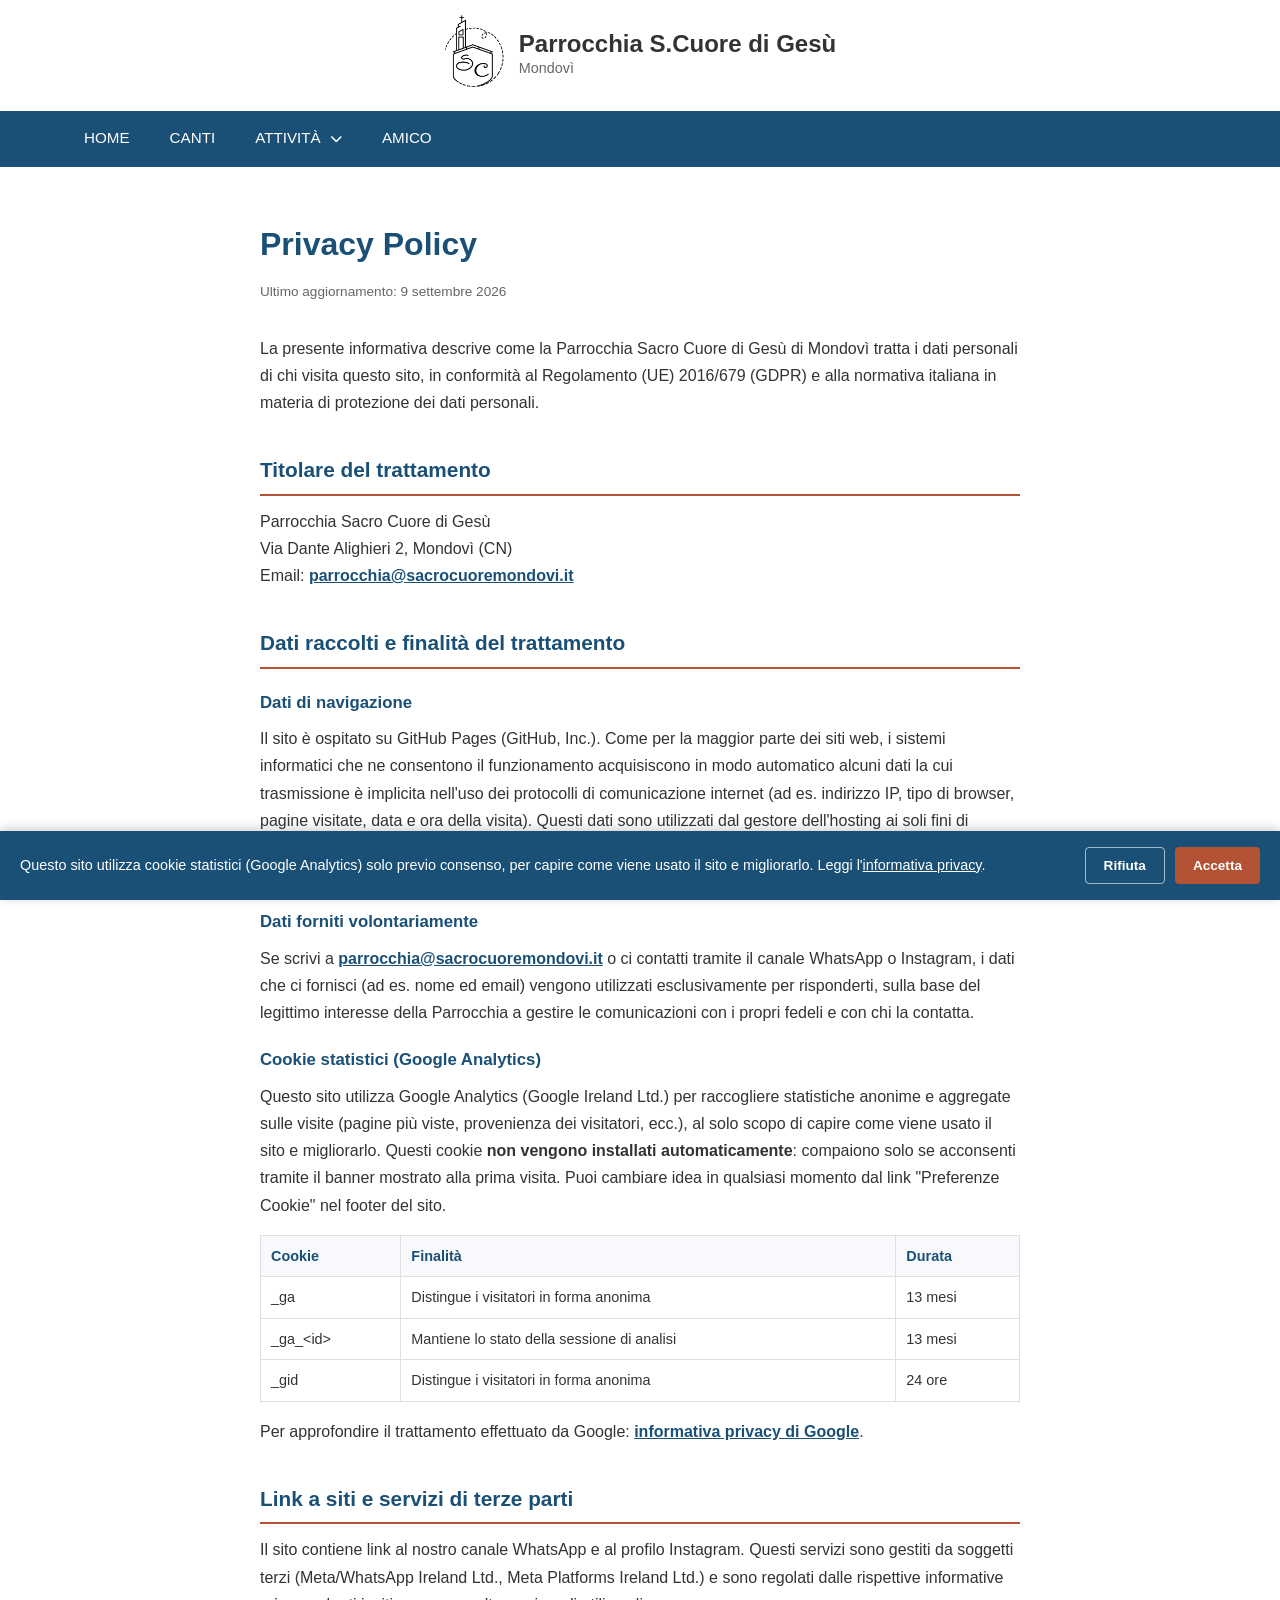
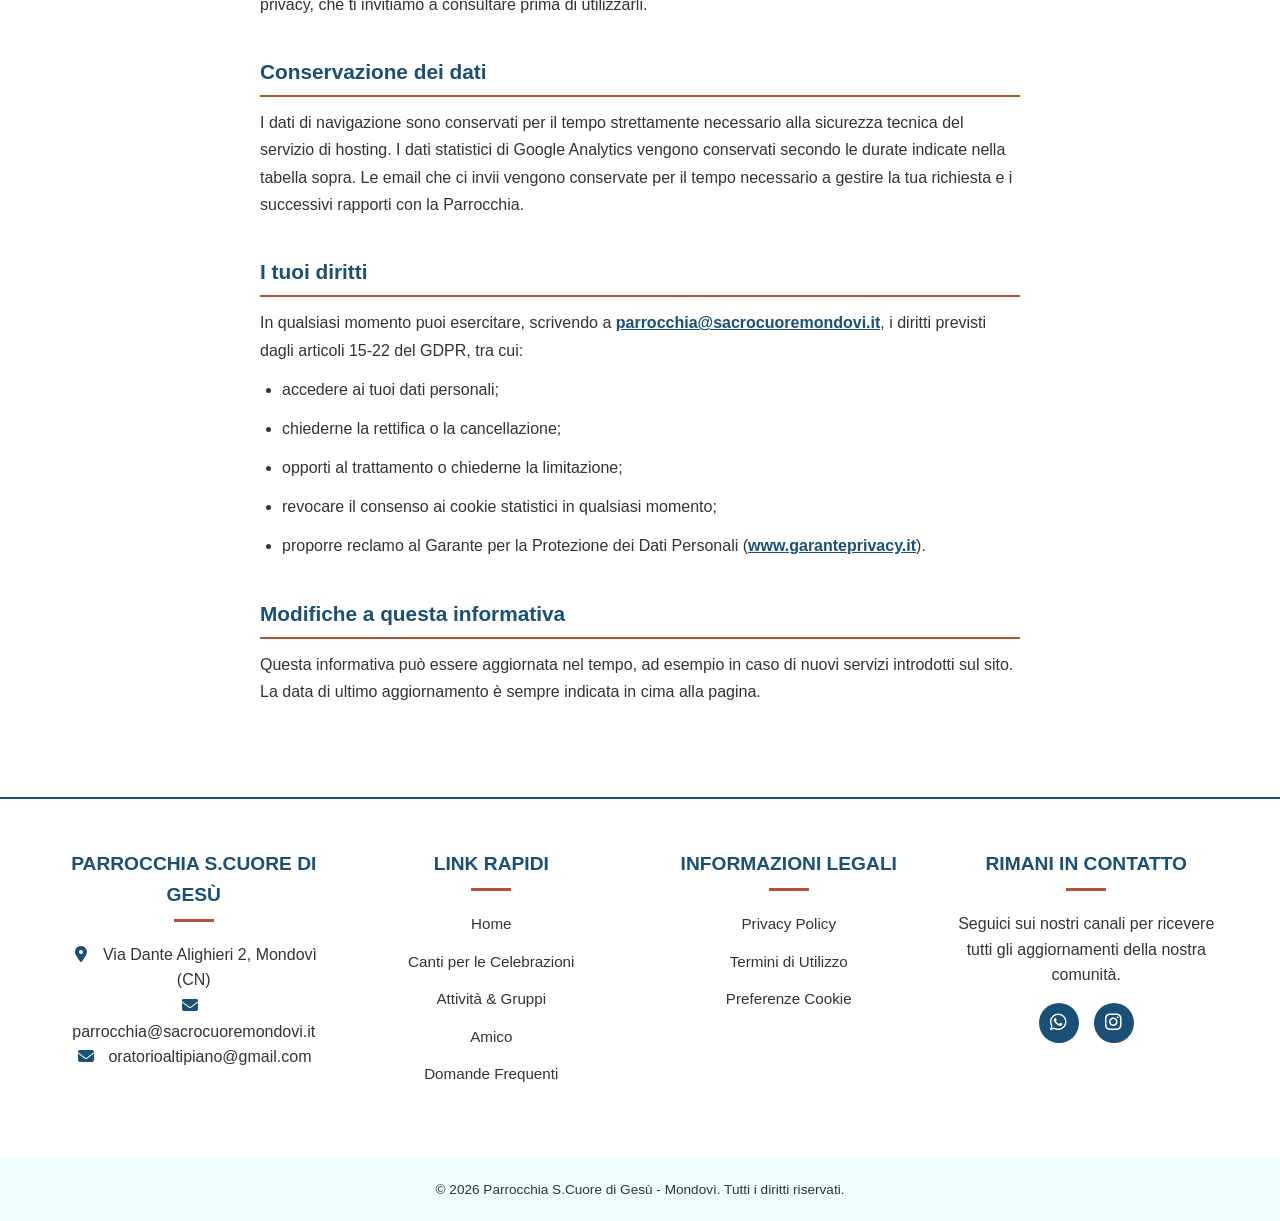
<file: privacy/index.html>
<!DOCTYPE html>
<html lang="it">
<head>
    <meta charset="UTF-8">
    <meta name="viewport" content="width=device-width, initial-scale=1.0">
    <title>Privacy Policy - Parrocchia S.Cuore di Gesù</title>

    <meta name="description" content="Informativa sulla privacy del sito della Parrocchia Sacro Cuore di Gesù di Mondovì: dati trattati, cookie e diritti dell'utente.">
    <meta name="robots" content="noindex">

    <meta property="og:type" content="website">
    <meta property="og:url" content="https://www.sacrocuoremondovi.it/privacy/">
    <meta property="og:title" content="Privacy Policy - Parrocchia S.Cuore di Gesù">
    <meta property="og:description" content="Informativa sulla privacy del sito della Parrocchia Sacro Cuore di Gesù di Mondovì.">
    <meta property="og:image" content="https://www.sacrocuoremondovi.it/img/bg2.webp">
    <meta property="og:locale" content="it_IT">

    <link rel="canonical" href="https://www.sacrocuoremondovi.it/privacy/">

    <link rel="icon" type="image/x-icon" href="/favicon.ico">
    <link rel="icon" type="image/png" sizes="32x32" href="/favicon-32x32.png">
    <link rel="icon" type="image/png" sizes="16x16" href="/favicon-16x16.png">
    <link rel="apple-touch-icon" sizes="180x180" href="/apple-touch-icon.png">
    <link rel="manifest" href="/site.webmanifest">

    <link rel="stylesheet" href="https://cdnjs.cloudflare.com/ajax/libs/font-awesome/6.4.0/css/all.min.css">

    <link rel="stylesheet" href="/css/main.css">
    <link rel="stylesheet" href="/css/header.css">
    <link rel="stylesheet" href="/css/footer.css">
    <link rel="stylesheet" href="/css/legal.css">
    <link rel="stylesheet" href="/css/cookie-consent.css">
</head>
<body>

    <a href="#main-content" class="skip-link">Salta al contenuto</a>

    <header class="main-header">
        <div class="logo-container">
            <div class="logo-icon">
                <img src="/canti/v2/img/logo2_b.webp" alt="Logo della Parrocchia Sacro Cuore di Gesù di Mondovì" class="logo-parrocchia">
            </div>
            <div class="logo-text">
                <h1>Parrocchia S.Cuore di Gesù</h1>
                <p>Mondovì</p>
            </div>
        </div>

        <button class="hamburger-btn" onclick="toggleNav()" aria-label="Apri il menu" aria-expanded="false" aria-controls="mainNav">
            <i class="fa-solid fa-bars"></i>
        </button>

        <nav id="mainNav">
            <button class="close-nav-btn" onclick="toggleNav()" aria-label="Chiudi il menu">
                <i class="fa-solid fa-xmark"></i>
            </button>
            <ul>
                <li><a href="/">HOME</a></li>
                <li><a href="/canti/v2/">CANTI</a></li>
                <li class="dropdown">
                    <a href="/attivita/" class="dropdown-toggle">ATTIVITÀ <i class="fa-solid fa-chevron-down"></i></a>

                    <!-- IL SOTTOMENU -->
                    <ul class="dropdown-menu">
                        <li class="link-generale-mobile"><a href="/attivita/">Tutte le attività</a></li>
                        <li><a href="/attivita/oratorio/">Oratorio</a></li>
                        <!-- <li><a href="/attivita/campeggi/">Campeggi</a></li> -->
                        <li><a href="/attivita/estateRagazzi/">Estate Ragazzi</a></li>
                        <li><a href="/attivita/catechismo/">Catechismo</a></li>
                        <li><a href="/attivita/foto/">Foto</a></li>
                    </ul>
                </li>
                <li><a href="/amico/">Amico</a></li>
            </ul>
        </nav>
        <div class="nav-overlay" id="navOverlay" onclick="toggleNav()"></div>
    </header>

    <main class="legal-page" id="main-content">
        <h1>Privacy Policy</h1>
        <p class="legal-aggiornamento">Ultimo aggiornamento: 9 settembre 2026</p>

        <p>
            La presente informativa descrive come la Parrocchia Sacro Cuore di Gesù di Mondovì tratta i dati
            personali di chi visita questo sito, in conformità al Regolamento (UE) 2016/679 (GDPR) e alla
            normativa italiana in materia di protezione dei dati personali.
        </p>

        <h2>Titolare del trattamento</h2>
        <p>
            Parrocchia Sacro Cuore di Gesù<br>
            Via Dante Alighieri 2, Mondovì (CN)<br>
            Email: <a href="mailto:parrocchia@sacrocuoremondovi.it">parrocchia@sacrocuoremondovi.it</a>
        </p>

        <h2>Dati raccolti e finalità del trattamento</h2>

        <h3>Dati di navigazione</h3>
        <p>
            Il sito è ospitato su GitHub Pages (GitHub, Inc.). Come per la maggior parte dei siti web, i sistemi
            informatici che ne consentono il funzionamento acquisiscono in modo automatico alcuni dati la cui
            trasmissione è implicita nell'uso dei protocolli di comunicazione internet (ad es. indirizzo IP,
            tipo di browser, pagine visitate, data e ora della visita). Questi dati sono utilizzati dal gestore
            dell'hosting ai soli fini di sicurezza e funzionamento tecnico del servizio; la Parrocchia non li
            consulta né li elabora direttamente. Per maggiori informazioni: <a href="https://docs.github.com/en/site-policy/privacy-policies/github-general-privacy-statement" target="_blank" rel="noopener">informativa privacy di GitHub</a>.
        </p>

        <h3>Dati forniti volontariamente</h3>
        <p>
            Se scrivi a <a href="mailto:parrocchia@sacrocuoremondovi.it">parrocchia@sacrocuoremondovi.it</a> o ci
            contatti tramite il canale WhatsApp o Instagram, i dati che ci fornisci (ad es. nome ed email)
            vengono utilizzati esclusivamente per risponderti, sulla base del legittimo interesse della
            Parrocchia a gestire le comunicazioni con i propri fedeli e con chi la contatta.
        </p>

        <h3>Cookie statistici (Google Analytics)</h3>
        <p>
            Questo sito utilizza Google Analytics (Google Ireland Ltd.) per raccogliere statistiche anonime
            e aggregate sulle visite (pagine più viste, provenienza dei visitatori, ecc.), al solo scopo di
            capire come viene usato il sito e migliorarlo. Questi cookie <strong>non vengono installati
            automaticamente</strong>: compaiono solo se acconsenti tramite il banner mostrato alla prima visita.
            Puoi cambiare idea in qualsiasi momento dal link "Preferenze Cookie" nel footer del sito.
        </p>

        <table>
            <thead>
                <tr>
                    <th>Cookie</th>
                    <th>Finalità</th>
                    <th>Durata</th>
                </tr>
            </thead>
            <tbody>
                <tr>
                    <td>_ga</td>
                    <td>Distingue i visitatori in forma anonima</td>
                    <td>13 mesi</td>
                </tr>
                <tr>
                    <td>_ga_&lt;id&gt;</td>
                    <td>Mantiene lo stato della sessione di analisi</td>
                    <td>13 mesi</td>
                </tr>
                <tr>
                    <td>_gid</td>
                    <td>Distingue i visitatori in forma anonima</td>
                    <td>24 ore</td>
                </tr>
            </tbody>
        </table>

        <p>
            Per approfondire il trattamento effettuato da Google: <a href="https://policies.google.com/privacy" target="_blank" rel="noopener">informativa privacy di Google</a>.
        </p>

        <h2>Link a siti e servizi di terze parti</h2>
        <p>
            Il sito contiene link al nostro canale WhatsApp e al profilo Instagram. Questi servizi sono gestiti
            da soggetti terzi (Meta/WhatsApp Ireland Ltd., Meta Platforms Ireland Ltd.) e sono regolati dalle
            rispettive informative privacy, che ti invitiamo a consultare prima di utilizzarli.
        </p>

        <h2>Conservazione dei dati</h2>
        <p>
            I dati di navigazione sono conservati per il tempo strettamente necessario alla sicurezza tecnica
            del servizio di hosting. I dati statistici di Google Analytics vengono conservati secondo le durate
            indicate nella tabella sopra. Le email che ci invii vengono conservate per il tempo necessario a
            gestire la tua richiesta e i successivi rapporti con la Parrocchia.
        </p>

        <h2>I tuoi diritti</h2>
        <p>In qualsiasi momento puoi esercitare, scrivendo a <a href="mailto:parrocchia@sacrocuoremondovi.it">parrocchia@sacrocuoremondovi.it</a>, i diritti previsti dagli articoli 15-22 del GDPR, tra cui:</p>
        <ul>
            <li>accedere ai tuoi dati personali;</li>
            <li>chiederne la rettifica o la cancellazione;</li>
            <li>opporti al trattamento o chiederne la limitazione;</li>
            <li>revocare il consenso ai cookie statistici in qualsiasi momento;</li>
            <li>proporre reclamo al Garante per la Protezione dei Dati Personali (<a href="https://www.garanteprivacy.it" target="_blank" rel="noopener">www.garanteprivacy.it</a>).</li>
        </ul>

        <h2>Modifiche a questa informativa</h2>
        <p>
            Questa informativa può essere aggiornata nel tempo, ad esempio in caso di nuovi servizi introdotti
            sul sito. La data di ultimo aggiornamento è sempre indicata in cima alla pagina.
        </p>
    </main>

    <footer class="main-footer">
        <div class="footer-container">

            <div class="footer-col">
                <h3>Parrocchia S.Cuore di Gesù</h3>
                <p><i class="fa-solid fa-location-dot"></i> Via Dante Alighieri 2, Mondovì (CN)</p>
                <p><i class="fa-solid fa-envelope"></i> parrocchia@sacrocuoremondovi.it</p>
                <p><i class="fa-solid fa-envelope"></i> oratorioaltipiano@gmail.com</p>
                <!-- <p><i class="fa-solid fa-phone"></i> +39 0174 123456</p> -->
            </div>

            <div class="footer-col">
                <h3>Link Rapidi</h3>
                <ul>
                    <li><a href="/">Home</a></li>
                    <li><a href="/canti/v2/">Canti per le Celebrazioni</a></li>
                    <li><a href="/attivita/">Attività & Gruppi</a></li>
                    <li><a href="/amico/">Amico</a></li>
                    <li><a href="/faq/">Domande Frequenti</a></li>
                </ul>
            </div>

            <div class="footer-col">
                <h3>Informazioni Legali</h3>
                <ul>
                    <li><a href="/privacy/">Privacy Policy</a></li>
                    <li><a href="/termini/">Termini di Utilizzo</a></li>
                    <li><a href="#" onclick="apriPreferenzeCookie(); return false;">Preferenze Cookie</a></li>
                </ul>
            </div>

            <div class="footer-col">
                <h3>Rimani in contatto</h3>
                <p>Seguici sui nostri canali per ricevere tutti gli aggiornamenti della nostra comunità.</p>
                <div class="social-links">
                    <a href="https://whatsapp.com/channel/0029Vb7pfAtHwXb8zl7Wrn2T" class="social-icon" title="Canale WhatsApp" aria-label="Canale WhatsApp"><i class="fa-brands fa-whatsapp"></i></a>
                    <!-- <a href="#" class="social-icon" title="Facebook"><i class="fa-brands fa-facebook-f"></i></a> -->
                    <a href="https://www.instagram.com/altipianopower" class="social-icon" title="Instagram" aria-label="Instagram"><i class="fa-brands fa-instagram"></i></a>
                </div>
            </div>

        </div>

        <div class="footer-bottom">
            <p>&copy; 2026 Parrocchia S.Cuore di Gesù - Mondovì. Tutti i diritti riservati.</p>
        </div>
    </footer>

    <script src="/js/header.js"></script>
    <script src="/js/cookie-consent.js"></script>
</body>
</html>
</file>
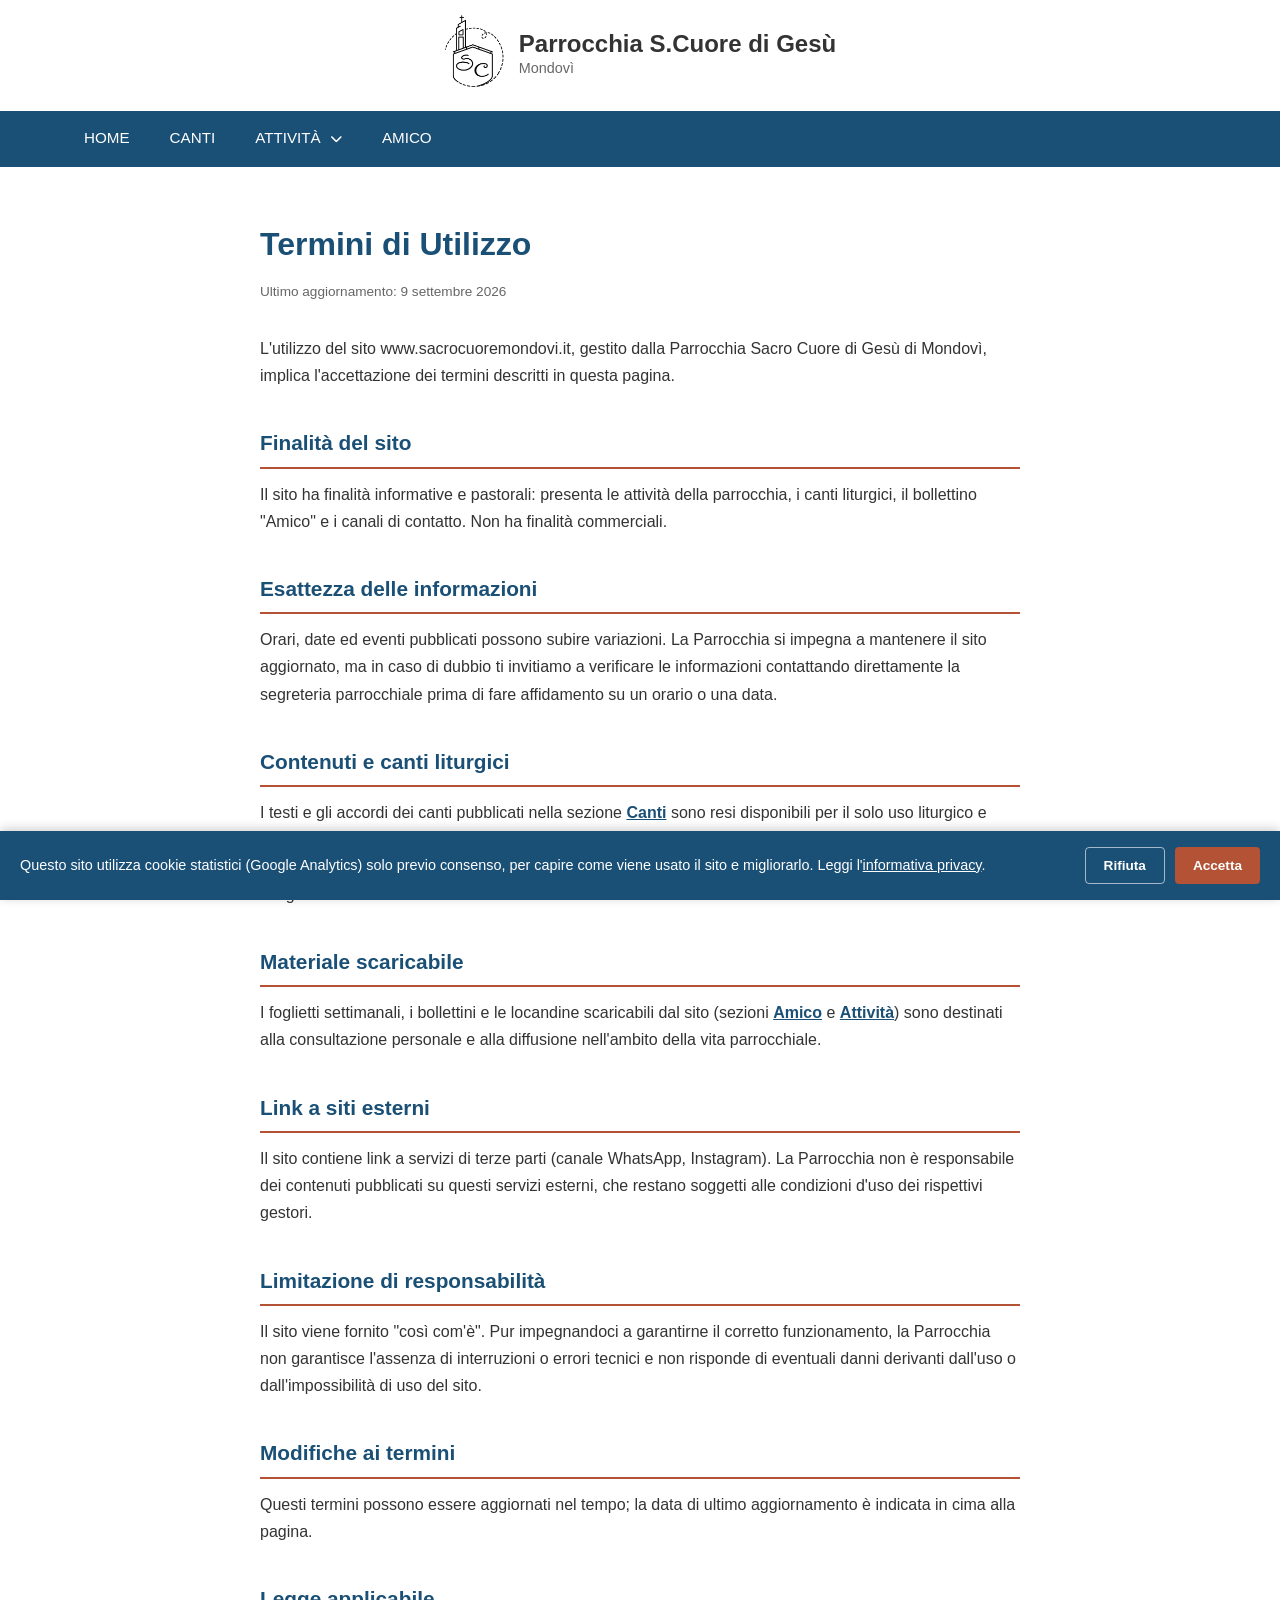
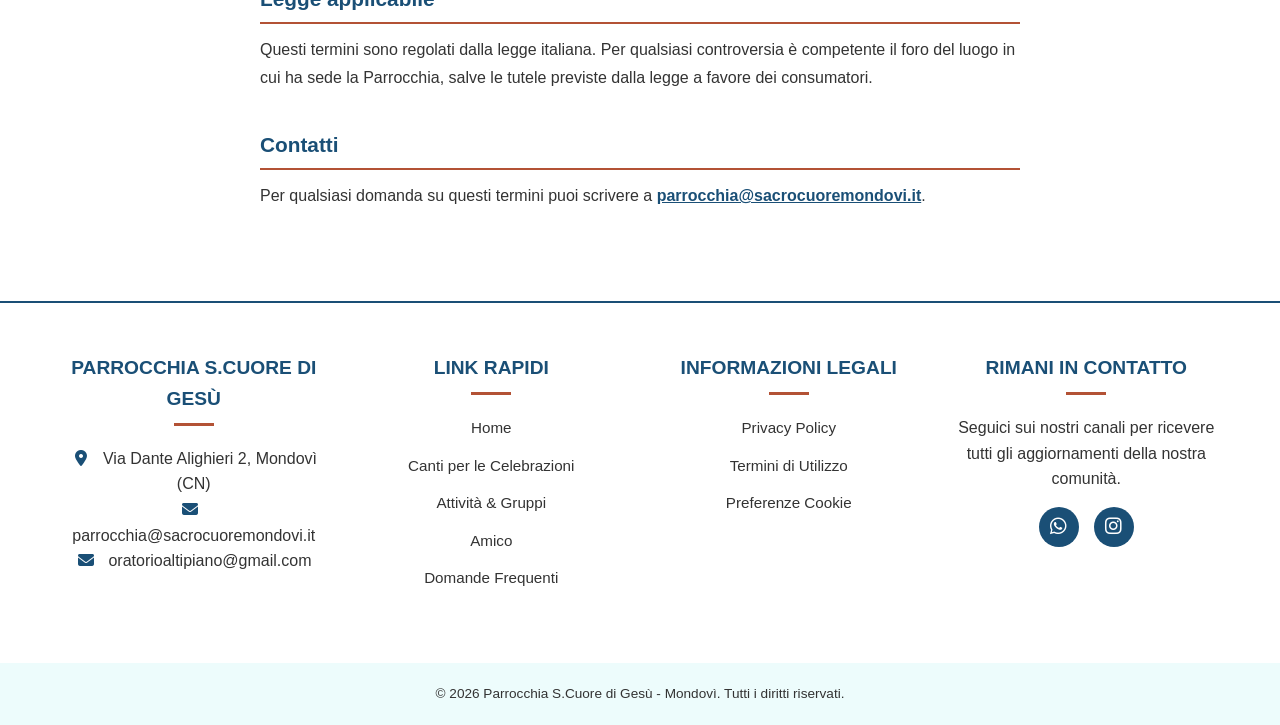
<file: termini/index.html>
<!DOCTYPE html>
<html lang="it">
<head>
    <meta charset="UTF-8">
    <meta name="viewport" content="width=device-width, initial-scale=1.0">
    <title>Termini di Utilizzo - Parrocchia S.Cuore di Gesù</title>

    <meta name="description" content="Termini di utilizzo del sito della Parrocchia Sacro Cuore di Gesù di Mondovì.">
    <meta name="robots" content="noindex">

    <meta property="og:type" content="website">
    <meta property="og:url" content="https://www.sacrocuoremondovi.it/termini/">
    <meta property="og:title" content="Termini di Utilizzo - Parrocchia S.Cuore di Gesù">
    <meta property="og:description" content="Termini di utilizzo del sito della Parrocchia Sacro Cuore di Gesù di Mondovì.">
    <meta property="og:image" content="https://www.sacrocuoremondovi.it/img/bg2.webp">
    <meta property="og:locale" content="it_IT">

    <link rel="canonical" href="https://www.sacrocuoremondovi.it/termini/">

    <link rel="icon" type="image/x-icon" href="/favicon.ico">
    <link rel="icon" type="image/png" sizes="32x32" href="/favicon-32x32.png">
    <link rel="icon" type="image/png" sizes="16x16" href="/favicon-16x16.png">
    <link rel="apple-touch-icon" sizes="180x180" href="/apple-touch-icon.png">
    <link rel="manifest" href="/site.webmanifest">

    <link rel="stylesheet" href="https://cdnjs.cloudflare.com/ajax/libs/font-awesome/6.4.0/css/all.min.css">

    <link rel="stylesheet" href="/css/main.css">
    <link rel="stylesheet" href="/css/header.css">
    <link rel="stylesheet" href="/css/footer.css">
    <link rel="stylesheet" href="/css/legal.css">
    <link rel="stylesheet" href="/css/cookie-consent.css">
</head>
<body>

    <a href="#main-content" class="skip-link">Salta al contenuto</a>

    <header class="main-header">
        <div class="logo-container">
            <div class="logo-icon">
                <img src="/canti/v2/img/logo2_b.webp" alt="Logo della Parrocchia Sacro Cuore di Gesù di Mondovì" class="logo-parrocchia">
            </div>
            <div class="logo-text">
                <h1>Parrocchia S.Cuore di Gesù</h1>
                <p>Mondovì</p>
            </div>
        </div>

        <button class="hamburger-btn" onclick="toggleNav()" aria-label="Apri il menu" aria-expanded="false" aria-controls="mainNav">
            <i class="fa-solid fa-bars"></i>
        </button>

        <nav id="mainNav">
            <button class="close-nav-btn" onclick="toggleNav()" aria-label="Chiudi il menu">
                <i class="fa-solid fa-xmark"></i>
            </button>
            <ul>
                <li><a href="/">HOME</a></li>
                <li><a href="/canti/v2/">CANTI</a></li>
                <li class="dropdown">
                    <a href="/attivita/" class="dropdown-toggle">ATTIVITÀ <i class="fa-solid fa-chevron-down"></i></a>

                    <!-- IL SOTTOMENU -->
                    <ul class="dropdown-menu">
                        <li class="link-generale-mobile"><a href="/attivita/">Tutte le attività</a></li>
                        <li><a href="/attivita/oratorio/">Oratorio</a></li>
                        <!-- <li><a href="/attivita/campeggi/">Campeggi</a></li> -->
                        <li><a href="/attivita/estateRagazzi/">Estate Ragazzi</a></li>
                        <li><a href="/attivita/catechismo/">Catechismo</a></li>
                        <li><a href="/attivita/foto/">Foto</a></li>
                    </ul>
                </li>
                <li><a href="/amico/">Amico</a></li>
            </ul>
        </nav>
        <div class="nav-overlay" id="navOverlay" onclick="toggleNav()"></div>
    </header>

    <main class="legal-page" id="main-content">
        <h1>Termini di Utilizzo</h1>
        <p class="legal-aggiornamento">Ultimo aggiornamento: 9 settembre 2026</p>

        <p>
            L'utilizzo del sito www.sacrocuoremondovi.it, gestito dalla Parrocchia Sacro Cuore di Gesù di
            Mondovì, implica l'accettazione dei termini descritti in questa pagina.
        </p>

        <h2>Finalità del sito</h2>
        <p>
            Il sito ha finalità informative e pastorali: presenta le attività della parrocchia, i canti
            liturgici, il bollettino "Amico" e i canali di contatto. Non ha finalità commerciali.
        </p>

        <h2>Esattezza delle informazioni</h2>
        <p>
            Orari, date ed eventi pubblicati possono subire variazioni. La Parrocchia si impegna a mantenere
            il sito aggiornato, ma in caso di dubbio ti invitiamo a verificare le informazioni contattando
            direttamente la segreteria parrocchiale prima di fare affidamento su un orario o una data.
        </p>

        <h2>Contenuti e canti liturgici</h2>
        <p>
            I testi e gli accordi dei canti pubblicati nella sezione <a href="/canti/v2/">Canti</a> sono resi
            disponibili per il solo uso liturgico e catechistico della comunità parrocchiale. I diritti d'autore
            su testi e musiche restano dei rispettivi autori ed editori; la loro pubblicazione qui non ne
            trasferisce la titolarità né ne autorizza un uso diverso da quello liturgico/comunitario.
        </p>

        <h2>Materiale scaricabile</h2>
        <p>
            I foglietti settimanali, i bollettini e le locandine scaricabili dal sito (sezioni
            <a href="/amico/">Amico</a> e <a href="/attivita/">Attività</a>) sono destinati alla consultazione
            personale e alla diffusione nell'ambito della vita parrocchiale.
        </p>

        <h2>Link a siti esterni</h2>
        <p>
            Il sito contiene link a servizi di terze parti (canale WhatsApp, Instagram). La Parrocchia non è
            responsabile dei contenuti pubblicati su questi servizi esterni, che restano soggetti alle
            condizioni d'uso dei rispettivi gestori.
        </p>

        <h2>Limitazione di responsabilità</h2>
        <p>
            Il sito viene fornito "così com'è". Pur impegnandoci a garantirne il corretto funzionamento, la
            Parrocchia non garantisce l'assenza di interruzioni o errori tecnici e non risponde di eventuali
            danni derivanti dall'uso o dall'impossibilità di uso del sito.
        </p>

        <h2>Modifiche ai termini</h2>
        <p>
            Questi termini possono essere aggiornati nel tempo; la data di ultimo aggiornamento è indicata in
            cima alla pagina.
        </p>

        <h2>Legge applicabile</h2>
        <p>
            Questi termini sono regolati dalla legge italiana. Per qualsiasi controversia è competente il foro
            del luogo in cui ha sede la Parrocchia, salve le tutele previste dalla legge a favore dei consumatori.
        </p>

        <h2>Contatti</h2>
        <p>
            Per qualsiasi domanda su questi termini puoi scrivere a
            <a href="mailto:parrocchia@sacrocuoremondovi.it">parrocchia@sacrocuoremondovi.it</a>.
        </p>
    </main>

    <footer class="main-footer">
        <div class="footer-container">

            <div class="footer-col">
                <h3>Parrocchia S.Cuore di Gesù</h3>
                <p><i class="fa-solid fa-location-dot"></i> Via Dante Alighieri 2, Mondovì (CN)</p>
                <p><i class="fa-solid fa-envelope"></i> parrocchia@sacrocuoremondovi.it</p>
                <p><i class="fa-solid fa-envelope"></i> oratorioaltipiano@gmail.com</p>
                <!-- <p><i class="fa-solid fa-phone"></i> +39 0174 123456</p> -->
            </div>

            <div class="footer-col">
                <h3>Link Rapidi</h3>
                <ul>
                    <li><a href="/">Home</a></li>
                    <li><a href="/canti/v2/">Canti per le Celebrazioni</a></li>
                    <li><a href="/attivita/">Attività & Gruppi</a></li>
                    <li><a href="/amico/">Amico</a></li>
                    <li><a href="/faq/">Domande Frequenti</a></li>
                </ul>
            </div>

            <div class="footer-col">
                <h3>Informazioni Legali</h3>
                <ul>
                    <li><a href="/privacy/">Privacy Policy</a></li>
                    <li><a href="/termini/">Termini di Utilizzo</a></li>
                    <li><a href="#" onclick="apriPreferenzeCookie(); return false;">Preferenze Cookie</a></li>
                </ul>
            </div>

            <div class="footer-col">
                <h3>Rimani in contatto</h3>
                <p>Seguici sui nostri canali per ricevere tutti gli aggiornamenti della nostra comunità.</p>
                <div class="social-links">
                    <a href="https://whatsapp.com/channel/0029Vb7pfAtHwXb8zl7Wrn2T" class="social-icon" title="Canale WhatsApp" aria-label="Canale WhatsApp"><i class="fa-brands fa-whatsapp"></i></a>
                    <!-- <a href="#" class="social-icon" title="Facebook"><i class="fa-brands fa-facebook-f"></i></a> -->
                    <a href="https://www.instagram.com/altipianopower" class="social-icon" title="Instagram" aria-label="Instagram"><i class="fa-brands fa-instagram"></i></a>
                </div>
            </div>

        </div>

        <div class="footer-bottom">
            <p>&copy; 2026 Parrocchia S.Cuore di Gesù - Mondovì. Tutti i diritti riservati.</p>
        </div>
    </footer>

    <script src="/js/header.js"></script>
    <script src="/js/cookie-consent.js"></script>
</body>
</html>
</file>
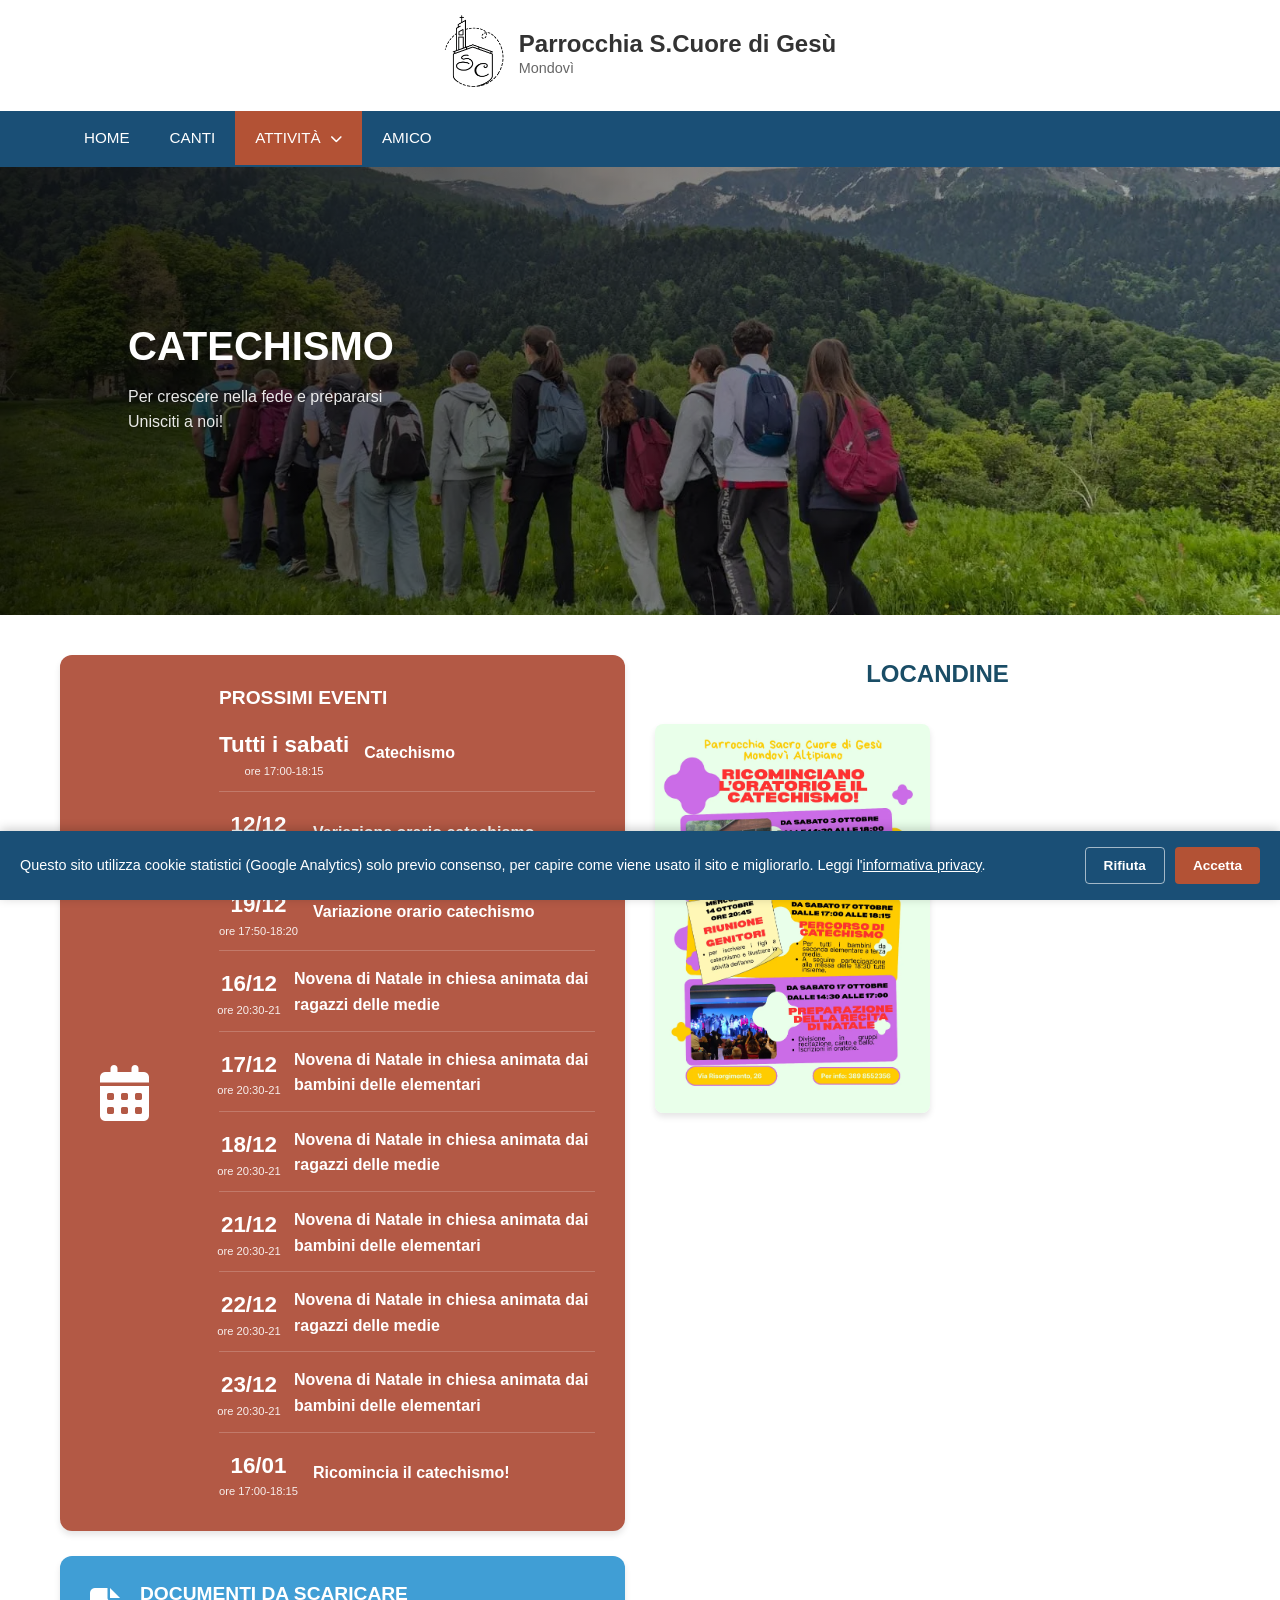
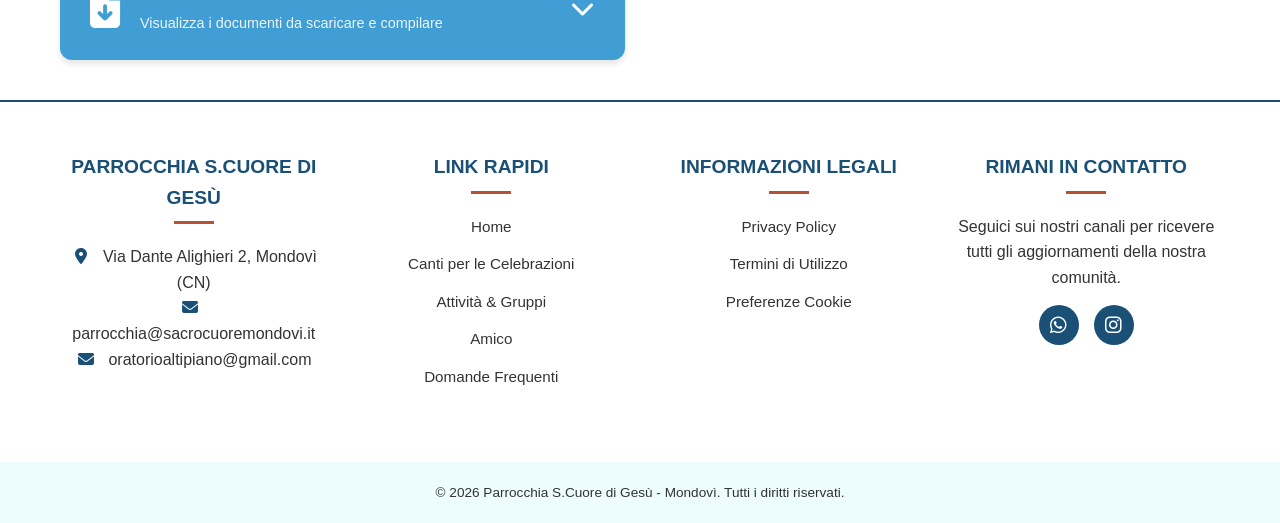
<file: attivita/catechismo/index.html>
<!DOCTYPE html>
<html lang="it">
<head>
    <meta charset="UTF-8">
    <meta name="viewport" content="width=device-width, initial-scale=1.0">
    <title>Catechismo - Parrocchia S.Cuore di Gesù</title>

    <meta name="description" content="Catechismo della Parrocchia Sacro Cuore di Gesù di Mondovì: incontri, orari e informazioni per i ragazzi dalla seconda elementare alla terza media.">

    <meta property="og:type" content="website">
    <meta property="og:url" content="https://www.sacrocuoremondovi.it/attivita/catechismo/">
    <meta property="og:title" content="Catechismo - Parrocchia S.Cuore di Gesù">
    <meta property="og:description" content="Catechismo della Parrocchia Sacro Cuore di Gesù di Mondovì: incontri, orari e informazioni per i ragazzi dalla seconda elementare alla terza media.">
    <meta property="og:image" content="https://www.sacrocuoremondovi.it/attivita/catechismo/img/catechismo_bg.webp">
    <meta property="og:locale" content="it_IT">

    <link rel="canonical" href="https://www.sacrocuoremondovi.it/attivita/catechismo/">

    <meta name="twitter:card" content="summary_large_image">
    <meta name="twitter:title" content="Catechismo - Parrocchia S.Cuore di Gesù">
    <meta name="twitter:description" content="Catechismo della Parrocchia Sacro Cuore di Gesù di Mondovì: incontri, orari e informazioni per i ragazzi dalla seconda elementare alla terza media.">
    <meta name="twitter:image" content="https://www.sacrocuoremondovi.it/attivita/catechismo/img/catechismo_bg.webp">

    <link rel="icon" type="image/x-icon" href="/favicon.ico">
    <link rel="icon" type="image/png" sizes="32x32" href="/favicon-32x32.png">
    <link rel="icon" type="image/png" sizes="16x16" href="/favicon-16x16.png">
    <link rel="apple-touch-icon" sizes="180x180" href="/apple-touch-icon.png">
    <link rel="manifest" href="/site.webmanifest">

    <link rel="stylesheet" href="https://cdnjs.cloudflare.com/ajax/libs/font-awesome/6.4.0/css/all.min.css">
    
    <link rel="stylesheet" href="/css/main.css">
    <link rel="stylesheet" href="/css/header.css">
    <link rel="stylesheet" href="/css/footer.css">
    <link rel="stylesheet" href="/css/cookie-consent.css">
    <link rel="stylesheet" href="/attivita/catechismo/css/style.css">

</head>
<body>

    <a href="#main-content" class="skip-link">Salta al contenuto</a>

    <header class="main-header">
        <div class="logo-container">
            <div class="logo-icon">
                <img src="/canti/v2/img/logo2_b.webp" alt="Logo della Parrocchia Sacro Cuore di Gesù di Mondovì" class="logo-parrocchia">
            </div>
            <div class="logo-text">
                <h1>Parrocchia S.Cuore di Gesù</h1>
                <p>Mondovì</p>
            </div>
        </div>
        
        <button class="hamburger-btn" onclick="toggleNav()" aria-label="Apri il menu" aria-expanded="false" aria-controls="mainNav">
            <i class="fa-solid fa-bars"></i>
        </button>
        
        <nav id="mainNav">
            <button class="close-nav-btn" onclick="toggleNav()" aria-label="Chiudi il menu">
                <i class="fa-solid fa-xmark"></i>
            </button>
            <ul>
                <li><a href="/">HOME</a></li>
                <li><a href="/canti/v2/">CANTI</a></li>
                <li class="dropdown">
                    <a href="/attivita/" class="dropdown-toggle active">ATTIVITÀ <i class="fa-solid fa-chevron-down"></i></a>
                    
                    <!-- IL SOTTOMENU -->
                    <ul class="dropdown-menu">
                        <li class="link-generale-mobile"><a href="/attivita/">Tutte le attività</a></li>
                        <li><a href="/attivita/oratorio/">Oratorio</a></li>
                        <!-- <li><a href="/attivita/campeggi/">Campeggi</a></li> -->
                        <li><a href="/attivita/estateRagazzi/">Estate Ragazzi</a></li>
                        <li><a href="/attivita/catechismo/" class="active">Catechismo</a></li>
                        <li><a href="/attivita/foto/">Foto</a></li>
                    </ul>
                </li>
                <li><a href="/amico/">Amico</a></li>
            </ul>
        </nav>
        <div class="nav-overlay" id="navOverlay" onclick="toggleNav()"></div>
    </header>
    
    <section class="hero-section hero-oratorio">
        <div class="hero-overlay"></div>
        <div class="hero-content">
            <h1>Catechismo</h1>
            <p>Per crescere nella fede e prepararsi<br>Unisciti a noi!</p>
        </div>
    </section>

    <main class="main-container" id="main-content">
        
        <!-- Sezione di sinistra: Box Orizzontali -->
        <section class="cards-section">
            
            <!-- Card 1: Eventi -->
            <div class="card horizontal-card card-red" id="card-eventi">
                <div class="card-icon-container">
                    <i class="fa-solid fa-calendar-days"></i>
                </div>
                <div class="card-text-content">
                    <h3>PROSSIMI EVENTI</h3>
                    
                    <div class="event-list" id="event-list">

                    </div>
                    
                </div>
            </div>

            <!-- Card 2: In Evidenza -->
            <!-- <div class="card horizontal-card card-purple">
                <div class="card-icon-container">
                    <i class="fa-solid fa-bullhorn"></i>
                </div>
                <div class="card-text-content">
                    <h3>IN EVIDENZA: FESTA DELL'ORATORIO</h3>
                    <p>Ti aspettiamo domenica prossima per una giornata all'insegna del gioco, della preghiera e della condivisione. Non mancare al grande pranzo comunitario in cortile!</p>
                    <a href="#" class="btn-action">Scopri il programma</a>
                </div>
            </div> -->

            <!-- Card 3: Iscrizioni (disattivata su richiesta - non serve per il catechismo)
            <div class="card horizontal-card card-green" id="card-iscrizioni">
                <!- - Intestazione cliccabile - ->
                <div class="card-header" id="toggle-iscrizioni">
                    <div class="header-left">
                        <i class="fa-solid fa-pen-to-square"></i>
                        <div class="header-title">
                            <h3>ISCRIZIONI ATTIVE</h3>
                            <p>Clicca qui per iscriverti!</p>
                        </div>
                    </div>
                    <i class="fa-solid fa-chevron-down toggle-icon" id="arrow-icon"></i>
                </div>

                <!- - Menù a tendina (nascosto di default) - ->
                <div class="iscrizioni-menu" id="menu-iscrizioni">
                    <ul class="iscrizioni-list" id="iscrizioni-list">
                        <!- - <li>
                            <div class="iscrizione-info">
                                <h4>Cena Condivisa di Fine Mese</h4>
                                <span><i class="fa-regular fa-calendar"></i> Sabato 30 Novembre - Salone Oratorio</span>
                            </div>
                            <a href="#" class="btn-iscriviti">Iscriviti</a>
                        </li> - ->
                    </ul>
                </div>
            </div>
            -->

            <!-- Card 4: Documenti da scaricare -->
            <div class="card horizontal-card card-blue" id="card-documenti">
                <!-- Intestazione cliccabile -->
                <div class="card-header" id="toggle-documenti">
                    <div class="header-left">
                        <i class="fa-solid fa-file-arrow-down"></i>
                        <div class="header-title">
                            <h3>Documenti da scaricare</h3>
                            <p>Visualizza i documenti da scaricare e compilare</p>
                        </div>
                    </div>
                    <i class="fa-solid fa-chevron-down toggle-icon" id="arrow-icon-documenti"></i>
                </div>

                <!-- Menù a tendina (nascosto di default) -->
                <div class="documenti-menu" id="menu-documenti">
                    <ul class="documenti-list" id="documenti-list">
                        <!-- <li>
                            <div class="iscrizione-info">
                                <h4>Cena Condivisa di Fine Mese</h4>
                                <span><i class="fa-regular fa-calendar"></i> Sabato 30 Novembre - Salone Oratorio</span>
                            </div>
                            <a href="#" class="btn-iscriviti">Iscriviti</a>
                        </li> -->
                    </ul>
                </div>
            </div>

            <!-- Card 5: Foto (disattivata su richiesta - era il link dell'album di Estate Ragazzi, da aggiornare quando ci sono foto del catechismo)
            <a class="card horizontal-card card-orange" href="https://photos.app.goo.gl/gdCHRvJBqrsorW4p6" target="_blank">
                <div class="card-icon-container">
                    <i class="fa-solid fa-images"></i>
                </div>
                <div class="card-text-content">
                    <h2>Foto 2026</h2>
                    <p>Sfoglia le foto!</p>
                </div>
            </a>

            <p class="foto-archivio-note">Cerchi le foto degli anni passati? <a href="/attivita/foto/" class="news-link">Guarda l'archivio <i class="fa-solid fa-arrow-right"></i></a></p>
            -->

            
        </section>

        <!-- Sezione di destra: Sidebar Locandine -->
        <aside class="sidebar-locandine">
            <h2>LOCANDINE</h2>
            
            <div class="locandine-grid" id="locandineGrid">

            </div>
            <div class="pagination-container" id="paginationControls">
                <button id="prevLocandine" class="pag-btn"><i class="fa-solid fa-arrow-left"></i></button>
                <button id="nextLocandine" class="pag-btn"><i class="fa-solid fa-arrow-right"></i></button>
            </div>
        </aside>

    </main>

    <footer class="main-footer">
        <div class="footer-container">
            
            <div class="footer-col">
                <h3>Parrocchia S.Cuore di Gesù</h3>
                <p><i class="fa-solid fa-location-dot"></i> Via Dante Alighieri 2, Mondovì (CN)</p>
                <p><i class="fa-solid fa-envelope"></i> parrocchia@sacrocuoremondovi.it</p>
                <p><i class="fa-solid fa-envelope"></i> oratorioaltipiano@gmail.com</p>
                <!-- <p><i class="fa-solid fa-phone"></i> +39 0174 123456</p> -->
            </div>

            <div class="footer-col">
                <h3>Link Rapidi</h3>
                <ul>
                    <li><a href="/">Home</a></li>
                    <li><a href="/canti/v2/">Canti per le Celebrazioni</a></li>
                    <li><a href="/attivita/">Attività & Gruppi</a></li>
                    <li><a href="/amico/">Amico</a></li>
                    <li><a href="/faq/">Domande Frequenti</a></li>
                </ul>
            </div>

            <div class="footer-col">
                <h3>Informazioni Legali</h3>
                <ul>
                    <li><a href="/privacy/">Privacy Policy</a></li>
                    <li><a href="/termini/">Termini di Utilizzo</a></li>
                    <li><a href="#" onclick="apriPreferenzeCookie(); return false;">Preferenze Cookie</a></li>
                </ul>
            </div>

            <div class="footer-col">
                <h3>Rimani in contatto</h3>
                <p>Seguici sui nostri canali per ricevere tutti gli aggiornamenti della nostra comunità.</p>
                <div class="social-links">
                    <a href="https://whatsapp.com/channel/0029Vb7pfAtHwXb8zl7Wrn2T" class="social-icon" title="Canale WhatsApp" aria-label="Canale WhatsApp"><i class="fa-brands fa-whatsapp"></i></a>
                    <!-- <a href="#" class="social-icon" title="Facebook"><i class="fa-brands fa-facebook-f"></i></a> -->
                    <a href="https://www.instagram.com/altipianopower" class="social-icon" title="Instagram" aria-label="Instagram"><i class="fa-brands fa-instagram"></i></a>
                </div>
            </div>

        </div>
        
        <div class="footer-bottom">
            <p>&copy; 2026 Parrocchia S.Cuore di Gesù - Mondovì. Tutti i diritti riservati.</p>
        </div>
    </footer>
    
    <!-- Modale per ingrandire le locandine -->
    <div id="imageModal" class="modal">
        <button type="button" class="close-modal" aria-label="Chiudi anteprima">&times;</button>
        <img class="modal-content" id="enlargedImg">
    </div>
    <script src="/js/header.js"></script>
    <script src="/js/cookie-consent.js"></script>
    <script src="js/data.js"></script>
    <script src="js/main.js"></script>
    
</body>
</html>
</file>
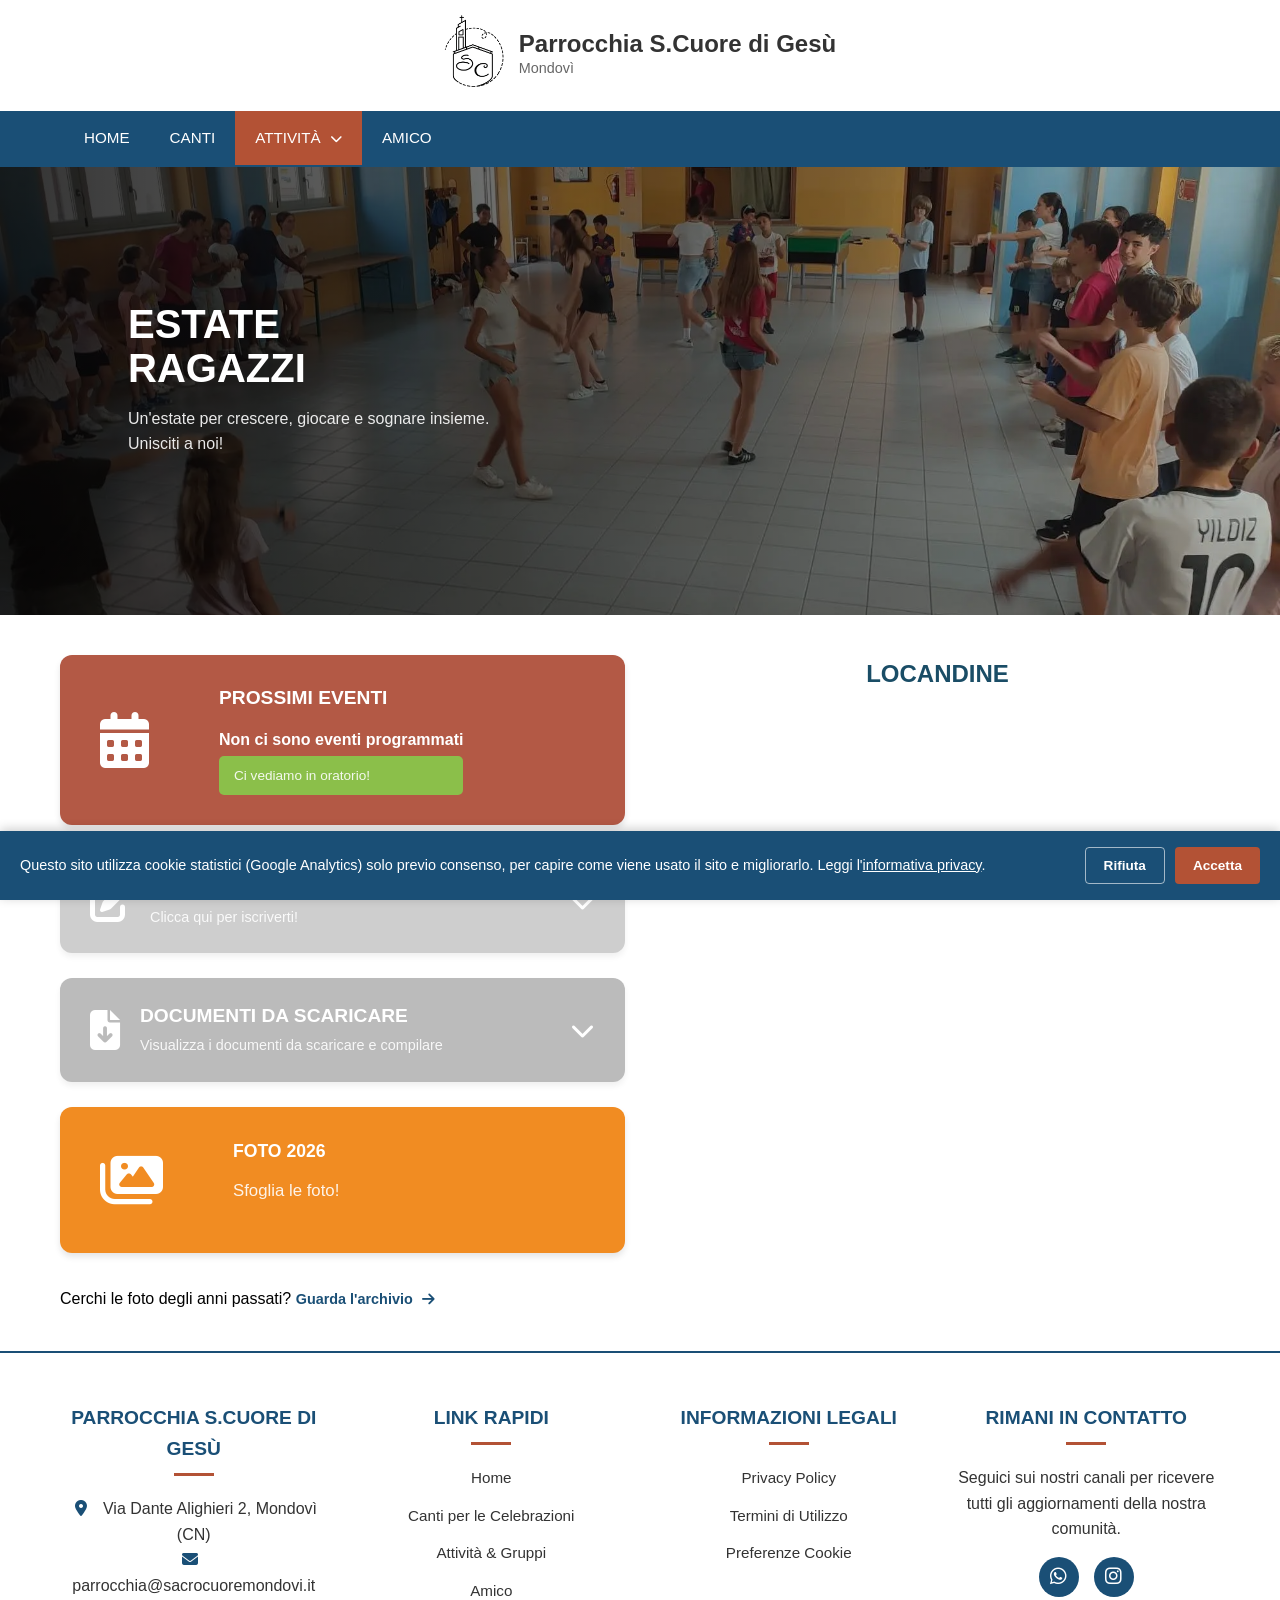
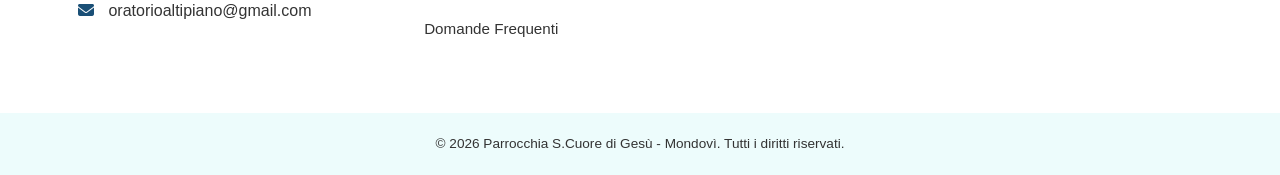
<file: attivita/estateRagazzi/index.html>
<!DOCTYPE html>
<html lang="it">
<head>
    <meta charset="UTF-8">
    <meta name="viewport" content="width=device-width, initial-scale=1.0">
    <title>Estate Ragazzi - Parrocchia S.Cuore di Gesù</title>

    <meta name="description" content="Estate Ragazzi: il centro estivo della Parrocchia Sacro Cuore di Gesù di Mondovì. Iscrizioni, eventi e informazioni.">

    <meta property="og:type" content="website">
    <meta property="og:url" content="https://www.sacrocuoremondovi.it/attivita/estateRagazzi/">
    <meta property="og:title" content="Estate Ragazzi - Parrocchia S.Cuore di Gesù">
    <meta property="og:description" content="Estate Ragazzi: il centro estivo della Parrocchia Sacro Cuore di Gesù di Mondovì. Iscrizioni, eventi e informazioni.">
    <meta property="og:image" content="https://www.sacrocuoremondovi.it/attivita/estateRagazzi/img/oratorio_bg.webp">
    <meta property="og:locale" content="it_IT">

    <link rel="canonical" href="https://www.sacrocuoremondovi.it/attivita/estateRagazzi/">

    <meta name="twitter:card" content="summary_large_image">
    <meta name="twitter:title" content="Estate Ragazzi - Parrocchia S.Cuore di Gesù">
    <meta name="twitter:description" content="Estate Ragazzi: il centro estivo della Parrocchia Sacro Cuore di Gesù di Mondovì. Iscrizioni, eventi e informazioni.">
    <meta name="twitter:image" content="https://www.sacrocuoremondovi.it/attivita/estateRagazzi/img/oratorio_bg.webp">

    <link rel="icon" type="image/x-icon" href="/favicon.ico">
    <link rel="icon" type="image/png" sizes="32x32" href="/favicon-32x32.png">
    <link rel="icon" type="image/png" sizes="16x16" href="/favicon-16x16.png">
    <link rel="apple-touch-icon" sizes="180x180" href="/apple-touch-icon.png">
    <link rel="manifest" href="/site.webmanifest">

    <link rel="stylesheet" href="https://cdnjs.cloudflare.com/ajax/libs/font-awesome/6.4.0/css/all.min.css">
    
    <link rel="stylesheet" href="/css/main.css">
    <link rel="stylesheet" href="/css/header.css">
    <link rel="stylesheet" href="/css/footer.css">
    <link rel="stylesheet" href="/css/cookie-consent.css">
    <link rel="stylesheet" href="/attivita/estateRagazzi/css/style.css">

</head>
<body>

    <a href="#main-content" class="skip-link">Salta al contenuto</a>

    <header class="main-header">
        <div class="logo-container">
            <div class="logo-icon">
                <img src="/canti/v2/img/logo2_b.webp" alt="Logo della Parrocchia Sacro Cuore di Gesù di Mondovì" class="logo-parrocchia">
            </div>
            <div class="logo-text">
                <h1>Parrocchia S.Cuore di Gesù</h1>
                <p>Mondovì</p>
            </div>
        </div>
        
        <button class="hamburger-btn" onclick="toggleNav()" aria-label="Apri il menu" aria-expanded="false" aria-controls="mainNav">
            <i class="fa-solid fa-bars"></i>
        </button>
        
        <nav id="mainNav">
            <button class="close-nav-btn" onclick="toggleNav()" aria-label="Chiudi il menu">
                <i class="fa-solid fa-xmark"></i>
            </button>
            <ul>
                <li><a href="/">HOME</a></li>
                <li><a href="/canti/v2/">CANTI</a></li>
                <li class="dropdown">
                    <a href="/attivita/" class="dropdown-toggle active">ATTIVITÀ <i class="fa-solid fa-chevron-down"></i></a>
                    
                    <!-- IL SOTTOMENU -->
                    <ul class="dropdown-menu">
                        <li class="link-generale-mobile"><a href="/attivita/">Tutte le attività</a></li>
                        <li><a href="/attivita/oratorio/">Oratorio</a></li>
                        <!-- <li><a href="/attivita/campeggi/">Campeggi</a></li> -->
                        <li><a href="/attivita/estateRagazzi/" class="active">Estate Ragazzi</a></li>
                        <li><a href="/attivita/catechismo/">Catechismo</a></li>
                        <li><a href="/attivita/foto/">Foto</a></li>
                    </ul>
                </li>
                <li><a href="/amico/">Amico</a></li>
            </ul>
        </nav>
        <div class="nav-overlay" id="navOverlay" onclick="toggleNav()"></div>
    </header>
    
    <section class="hero-section hero-oratorio">
        <div class="hero-overlay"></div>
        <div class="hero-content">
            <h1>Estate<br>Ragazzi</h1>
            <p>Un'estate per crescere, giocare e sognare insieme.<br>Unisciti a noi!</p>
        </div>
    </section>

    <main class="main-container" id="main-content">
        
        <!-- Sezione di sinistra: Box Orizzontali -->
        <section class="cards-section">
            
            <!-- Card 1: Eventi -->
            <div class="card horizontal-card card-red" id="card-eventi">
                <div class="card-icon-container">
                    <i class="fa-solid fa-calendar-days"></i>
                </div>
                <div class="card-text-content">
                    <h3>PROSSIMI EVENTI</h3>
                    
                    <div class="event-list" id="event-list">

                    </div>
                    
                </div>
            </div>

            <!-- Card 2: In Evidenza -->
            <!-- <div class="card horizontal-card card-purple">
                <div class="card-icon-container">
                    <i class="fa-solid fa-bullhorn"></i>
                </div>
                <div class="card-text-content">
                    <h3>IN EVIDENZA: FESTA DELL'ORATORIO</h3>
                    <p>Ti aspettiamo domenica prossima per una giornata all'insegna del gioco, della preghiera e della condivisione. Non mancare al grande pranzo comunitario in cortile!</p>
                    <a href="#" class="btn-action">Scopri il programma</a>
                </div>
            </div> -->

            <!-- Card 3: Iscrizioni -->
            <div class="card horizontal-card card-green" id="card-iscrizioni">
                <!-- Intestazione cliccabile -->
                <div class="card-header" id="toggle-iscrizioni">
                    <div class="header-left">
                        <i class="fa-solid fa-pen-to-square"></i>
                        <div class="header-title">
                            <h3>ISCRIZIONI ATTIVE</h3>
                            <p>Clicca qui per iscriverti!</p>
                        </div>
                    </div>
                    <i class="fa-solid fa-chevron-down toggle-icon" id="arrow-icon"></i>
                </div>

                <!-- Menù a tendina (nascosto di default) -->
                <div class="iscrizioni-menu" id="menu-iscrizioni">
                    <ul class="iscrizioni-list" id="iscrizioni-list">
                        <!-- <li>
                            <div class="iscrizione-info">
                                <h4>Cena Condivisa di Fine Mese</h4>
                                <span><i class="fa-regular fa-calendar"></i> Sabato 30 Novembre - Salone Oratorio</span>
                            </div>
                            <a href="#" class="btn-iscriviti">Iscriviti</a>
                        </li> -->
                    </ul>
                </div>
            </div>

            <!-- Card 4: Documenti da scaricare -->
            <div class="card horizontal-card card-blue card-disabled" id="card-documenti">
                <!-- Intestazione cliccabile -->
                <div class="card-header" id="toggle-documenti">
                    <div class="header-left">
                        <i class="fa-solid fa-file-arrow-down"></i>
                        <div class="header-title">
                            <h3>Documenti da scaricare</h3>
                            <p>Visualizza i documenti da scaricare e compilare</p>
                        </div>
                    </div>
                    <i class="fa-solid fa-chevron-down toggle-icon" id="arrow-icon-documenti"></i>
                </div>

                <!-- Menù a tendina (nascosto di default) -->
                <div class="documenti-menu" id="menu-documenti">
                    <ul class="documenti-list" id="documenti-list">
                        <!-- <li>
                            <div class="iscrizione-info">
                                <h4>Cena Condivisa di Fine Mese</h4>
                                <span><i class="fa-regular fa-calendar"></i> Sabato 30 Novembre - Salone Oratorio</span>
                            </div>
                            <a href="#" class="btn-iscriviti">Iscriviti</a>
                        </li> -->
                    </ul>
                </div>
            </div>

            <!-- Card 5: Foto Estate Ragazzi -->
            <a class="card horizontal-card card-orange" href="https://photos.app.goo.gl/gdCHRvJBqrsorW4p6" target="_blank">
                <div class="card-icon-container">
                    <i class="fa-solid fa-images"></i>
                </div>
                <div class="card-text-content">
                    <h2>Foto 2026</h2>
                    <p>Sfoglia le foto!</p>
                </div>
            </a>
            
            <p class="foto-archivio-note">Cerchi le foto degli anni passati? <a href="/attivita/foto/" class="news-link">Guarda l'archivio <i class="fa-solid fa-arrow-right"></i></a></p>

            
        </section>

        <!-- Sezione di destra: Sidebar Locandine -->
        <aside class="sidebar-locandine">
            <h2>LOCANDINE</h2>
            
            <div class="locandine-grid" id="locandineGrid">

            </div>
            <div class="pagination-container" id="paginationControls">
                <button id="prevLocandine" class="pag-btn"><i class="fa-solid fa-arrow-left"></i></button>
                <button id="nextLocandine" class="pag-btn"><i class="fa-solid fa-arrow-right"></i></button>
            </div>
        </aside>

    </main>

    <footer class="main-footer">
        <div class="footer-container">
            
            <div class="footer-col">
                <h3>Parrocchia S.Cuore di Gesù</h3>
                <p><i class="fa-solid fa-location-dot"></i> Via Dante Alighieri 2, Mondovì (CN)</p>
                <p><i class="fa-solid fa-envelope"></i> parrocchia@sacrocuoremondovi.it</p>
                <p><i class="fa-solid fa-envelope"></i> oratorioaltipiano@gmail.com</p>
                <!-- <p><i class="fa-solid fa-phone"></i> +39 0174 123456</p> -->
            </div>

            <div class="footer-col">
                <h3>Link Rapidi</h3>
                <ul>
                    <li><a href="/">Home</a></li>
                    <li><a href="/canti/v2/">Canti per le Celebrazioni</a></li>
                    <li><a href="/attivita/">Attività & Gruppi</a></li>
                    <li><a href="/amico/">Amico</a></li>
                    <li><a href="/faq/">Domande Frequenti</a></li>
                </ul>
            </div>

            <div class="footer-col">
                <h3>Informazioni Legali</h3>
                <ul>
                    <li><a href="/privacy/">Privacy Policy</a></li>
                    <li><a href="/termini/">Termini di Utilizzo</a></li>
                    <li><a href="#" onclick="apriPreferenzeCookie(); return false;">Preferenze Cookie</a></li>
                </ul>
            </div>

            <div class="footer-col">
                <h3>Rimani in contatto</h3>
                <p>Seguici sui nostri canali per ricevere tutti gli aggiornamenti della nostra comunità.</p>
                <div class="social-links">
                    <a href="https://whatsapp.com/channel/0029Vb7pfAtHwXb8zl7Wrn2T" class="social-icon" title="Canale WhatsApp" aria-label="Canale WhatsApp"><i class="fa-brands fa-whatsapp"></i></a>
                    <!-- <a href="#" class="social-icon" title="Facebook"><i class="fa-brands fa-facebook-f"></i></a> -->
                    <a href="https://www.instagram.com/altipianopower" class="social-icon" title="Instagram" aria-label="Instagram"><i class="fa-brands fa-instagram"></i></a>
                </div>
            </div>

        </div>
        
        <div class="footer-bottom">
            <p>&copy; 2026 Parrocchia S.Cuore di Gesù - Mondovì. Tutti i diritti riservati.</p>
        </div>
    </footer>
    
    <!-- Modale per ingrandire le locandine -->
    <div id="imageModal" class="modal">
        <button type="button" class="close-modal" aria-label="Chiudi anteprima">&times;</button>
        <img class="modal-content" id="enlargedImg">
    </div>
    <script src="/js/header.js"></script>
    <script src="/js/cookie-consent.js"></script>
    <script src="js/data.js"></script>
    <script src="js/main.js"></script>
    
</body>
</html>
</file>
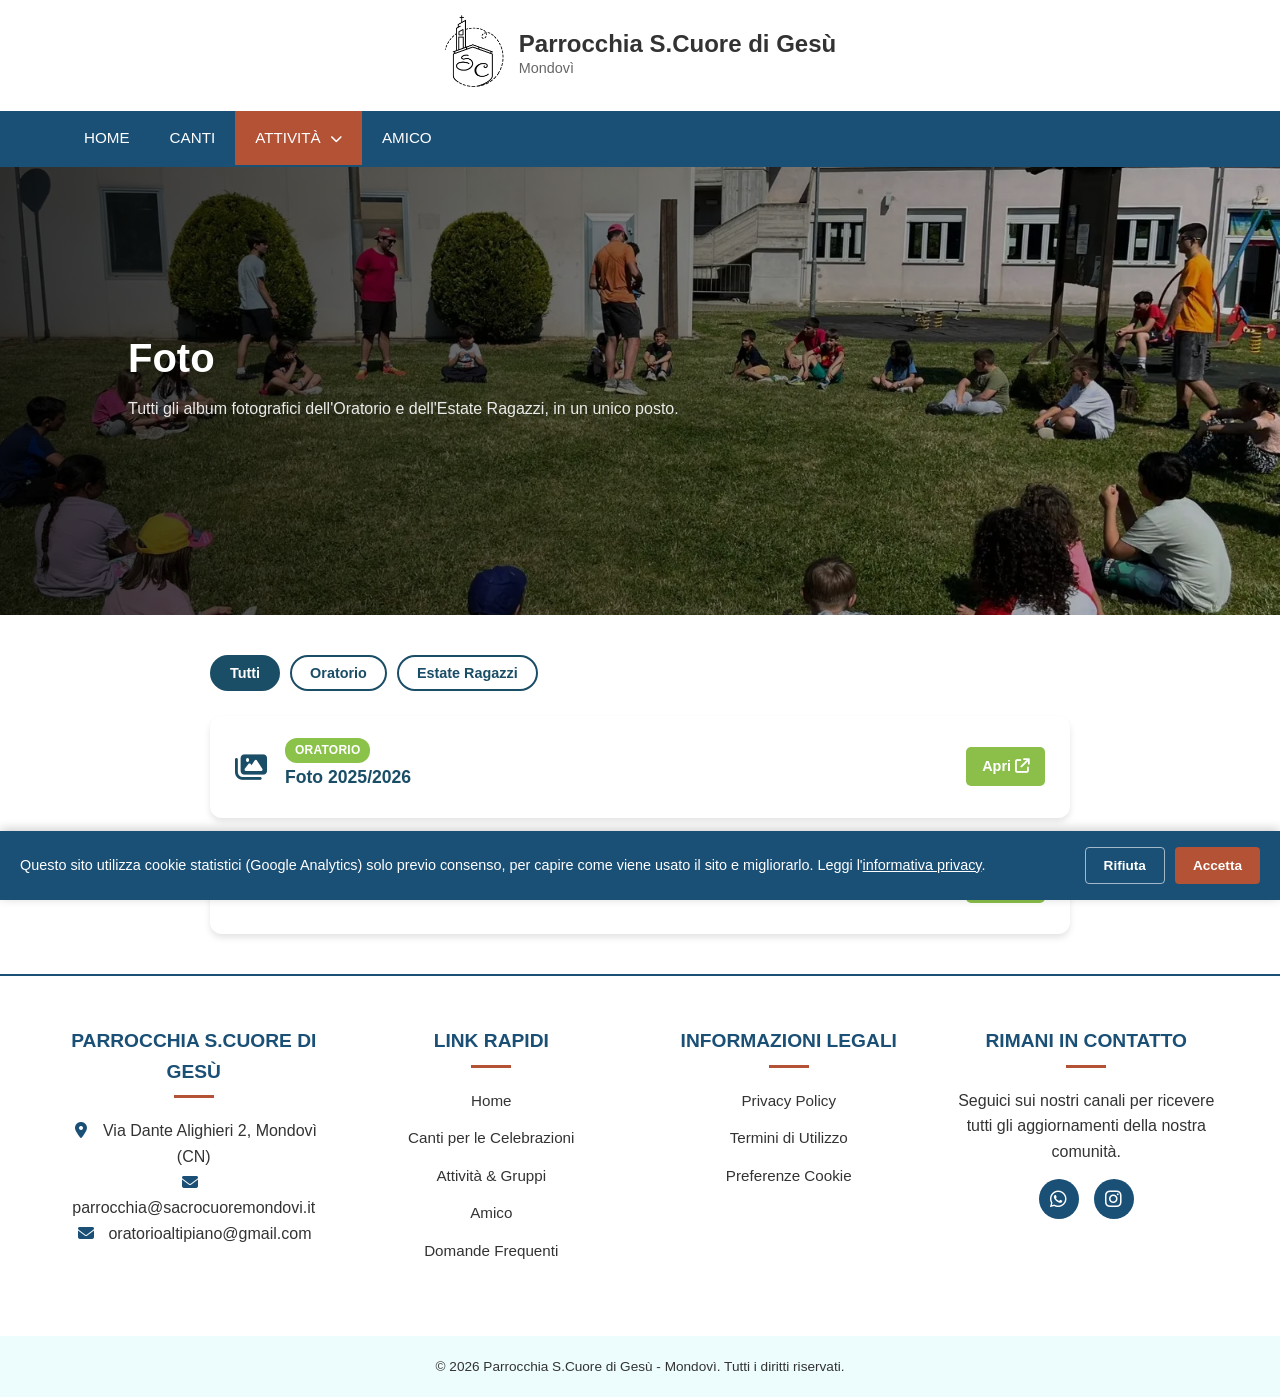
<file: attivita/foto/index.html>
<!DOCTYPE html>
<html lang="it">
<head>
    <meta charset="UTF-8">
    <meta name="viewport" content="width=device-width, initial-scale=1.0">
    <title>Foto - Parrocchia S.Cuore di Gesù</title>

    <meta name="description" content="Tutti gli album fotografici dell'Oratorio e dell'Estate Ragazzi della Parrocchia Sacro Cuore di Gesù di Mondovì.">

    <meta property="og:type" content="website">
    <meta property="og:url" content="https://www.sacrocuoremondovi.it/attivita/foto/">
    <meta property="og:title" content="Foto - Parrocchia S.Cuore di Gesù">
    <meta property="og:description" content="Tutti gli album fotografici dell'Oratorio e dell'Estate Ragazzi della Parrocchia Sacro Cuore di Gesù di Mondovì.">
    <meta property="og:image" content="https://www.sacrocuoremondovi.it/attivita/img/attivita_bg.webp">
    <meta property="og:locale" content="it_IT">

    <link rel="canonical" href="https://www.sacrocuoremondovi.it/attivita/foto/">

    <meta name="twitter:card" content="summary_large_image">
    <meta name="twitter:title" content="Foto - Parrocchia S.Cuore di Gesù">
    <meta name="twitter:description" content="Tutti gli album fotografici dell'Oratorio e dell'Estate Ragazzi della Parrocchia Sacro Cuore di Gesù di Mondovì.">
    <meta name="twitter:image" content="https://www.sacrocuoremondovi.it/attivita/img/attivita_bg.webp">

    <link rel="icon" type="image/x-icon" href="/favicon.ico">
    <link rel="icon" type="image/png" sizes="32x32" href="/favicon-32x32.png">
    <link rel="icon" type="image/png" sizes="16x16" href="/favicon-16x16.png">
    <link rel="apple-touch-icon" sizes="180x180" href="/apple-touch-icon.png">
    <link rel="manifest" href="/site.webmanifest">

    <link rel="stylesheet" href="https://cdnjs.cloudflare.com/ajax/libs/font-awesome/6.4.0/css/all.min.css">

    <link rel="stylesheet" href="/css/main.css">
    <link rel="stylesheet" href="/css/header.css">
    <link rel="stylesheet" href="/css/footer.css">
    <link rel="stylesheet" href="/css/cookie-consent.css">
    <link rel="stylesheet" href="/attivita/foto/css/style.css">

</head>
<body>

    <a href="#main-content" class="skip-link">Salta al contenuto</a>

    <header class="main-header">
        <div class="logo-container">
            <div class="logo-icon">
                <img src="/canti/v2/img/logo2_b.webp" alt="Logo della Parrocchia Sacro Cuore di Gesù di Mondovì" class="logo-parrocchia">
            </div>
            <div class="logo-text">
                <h1>Parrocchia S.Cuore di Gesù</h1>
                <p>Mondovì</p>
            </div>
        </div>

        <button class="hamburger-btn" onclick="toggleNav()" aria-label="Apri il menu" aria-expanded="false" aria-controls="mainNav">
            <i class="fa-solid fa-bars"></i>
        </button>

        <nav id="mainNav">
            <button class="close-nav-btn" onclick="toggleNav()" aria-label="Chiudi il menu">
                <i class="fa-solid fa-xmark"></i>
            </button>
            <ul>
                <li><a href="/">HOME</a></li>
                <li><a href="/canti/v2/">CANTI</a></li>
                <li class="dropdown">
                    <a href="/attivita/" class="dropdown-toggle active">ATTIVITÀ <i class="fa-solid fa-chevron-down"></i></a>

                    <!-- IL SOTTOMENU -->
                    <ul class="dropdown-menu">
                        <li class="link-generale-mobile"><a href="/attivita/">Tutte le attività</a></li>
                        <li><a href="/attivita/oratorio/">Oratorio</a></li>
                        <!-- <li><a href="/attivita/campeggi/">Campeggi</a></li> -->
                        <li><a href="/attivita/estateRagazzi/">Estate Ragazzi</a></li>
                        <li><a href="/attivita/catechismo/">Catechismo</a></li>
                        <li><a href="/attivita/foto/" class="active">Foto</a></li>
                    </ul>
                </li>
                <li><a href="/amico/">Amico</a></li>
            </ul>
        </nav>
        <div class="nav-overlay" id="navOverlay" onclick="toggleNav()"></div>
    </header>

    <section class="hero-section hero-foto">
        <div class="hero-overlay"></div>
        <div class="hero-content">
            <h1>Foto</h1>
            <p>Tutti gli album fotografici dell'Oratorio e dell'Estate Ragazzi, in un unico posto.</p>
        </div>
    </section>

    <main class="main-container container-foto" id="main-content">

        <section class="foto-main-content">

            <div class="foto-filters" id="fotoFilters">
                <!-- Popolati via JS in base alle classi presenti nel database -->
            </div>

            <ul class="foto-list" id="fotoList">
                <!-- Popolati via JS -->
            </ul>

            <p class="foto-empty" id="fotoEmpty" hidden>Nessun album disponibile per questa categoria al momento.</p>

        </section>

    </main>

    <footer class="main-footer">
        <div class="footer-container">

            <div class="footer-col">
                <h3>Parrocchia S.Cuore di Gesù</h3>
                <p><i class="fa-solid fa-location-dot"></i> Via Dante Alighieri 2, Mondovì (CN)</p>
                <p><i class="fa-solid fa-envelope"></i> parrocchia@sacrocuoremondovi.it</p>
                <p><i class="fa-solid fa-envelope"></i> oratorioaltipiano@gmail.com</p>
                <!-- <p><i class="fa-solid fa-phone"></i> +39 0174 123456</p> -->
            </div>

            <div class="footer-col">
                <h3>Link Rapidi</h3>
                <ul>
                    <li><a href="/">Home</a></li>
                    <li><a href="/canti/v2/">Canti per le Celebrazioni</a></li>
                    <li><a href="/attivita/">Attività & Gruppi</a></li>
                    <li><a href="/amico/">Amico</a></li>
                    <li><a href="/faq/">Domande Frequenti</a></li>
                </ul>
            </div>

            <div class="footer-col">
                <h3>Informazioni Legali</h3>
                <ul>
                    <li><a href="/privacy/">Privacy Policy</a></li>
                    <li><a href="/termini/">Termini di Utilizzo</a></li>
                    <li><a href="#" onclick="apriPreferenzeCookie(); return false;">Preferenze Cookie</a></li>
                </ul>
            </div>

            <div class="footer-col">
                <h3>Rimani in contatto</h3>
                <p>Seguici sui nostri canali per ricevere tutti gli aggiornamenti della nostra comunità.</p>
                <div class="social-links">
                    <a href="https://whatsapp.com/channel/0029Vb7pfAtHwXb8zl7Wrn2T" class="social-icon" title="Canale WhatsApp" aria-label="Canale WhatsApp"><i class="fa-brands fa-whatsapp"></i></a>
                    <!-- <a href="#" class="social-icon" title="Facebook"><i class="fa-brands fa-facebook-f"></i></a> -->
                    <a href="https://www.instagram.com/altipianopower" class="social-icon" title="Instagram" aria-label="Instagram"><i class="fa-brands fa-instagram"></i></a>
                </div>
            </div>

        </div>

        <div class="footer-bottom">
            <p>&copy; 2026 Parrocchia S.Cuore di Gesù - Mondovì. Tutti i diritti riservati.</p>
        </div>
    </footer>

    <script src="/js/header.js"></script>
    <script src="/js/cookie-consent.js"></script>
    <script src="js/data.js"></script>
    <script src="js/main.js"></script>

</body>
</html>
</file>
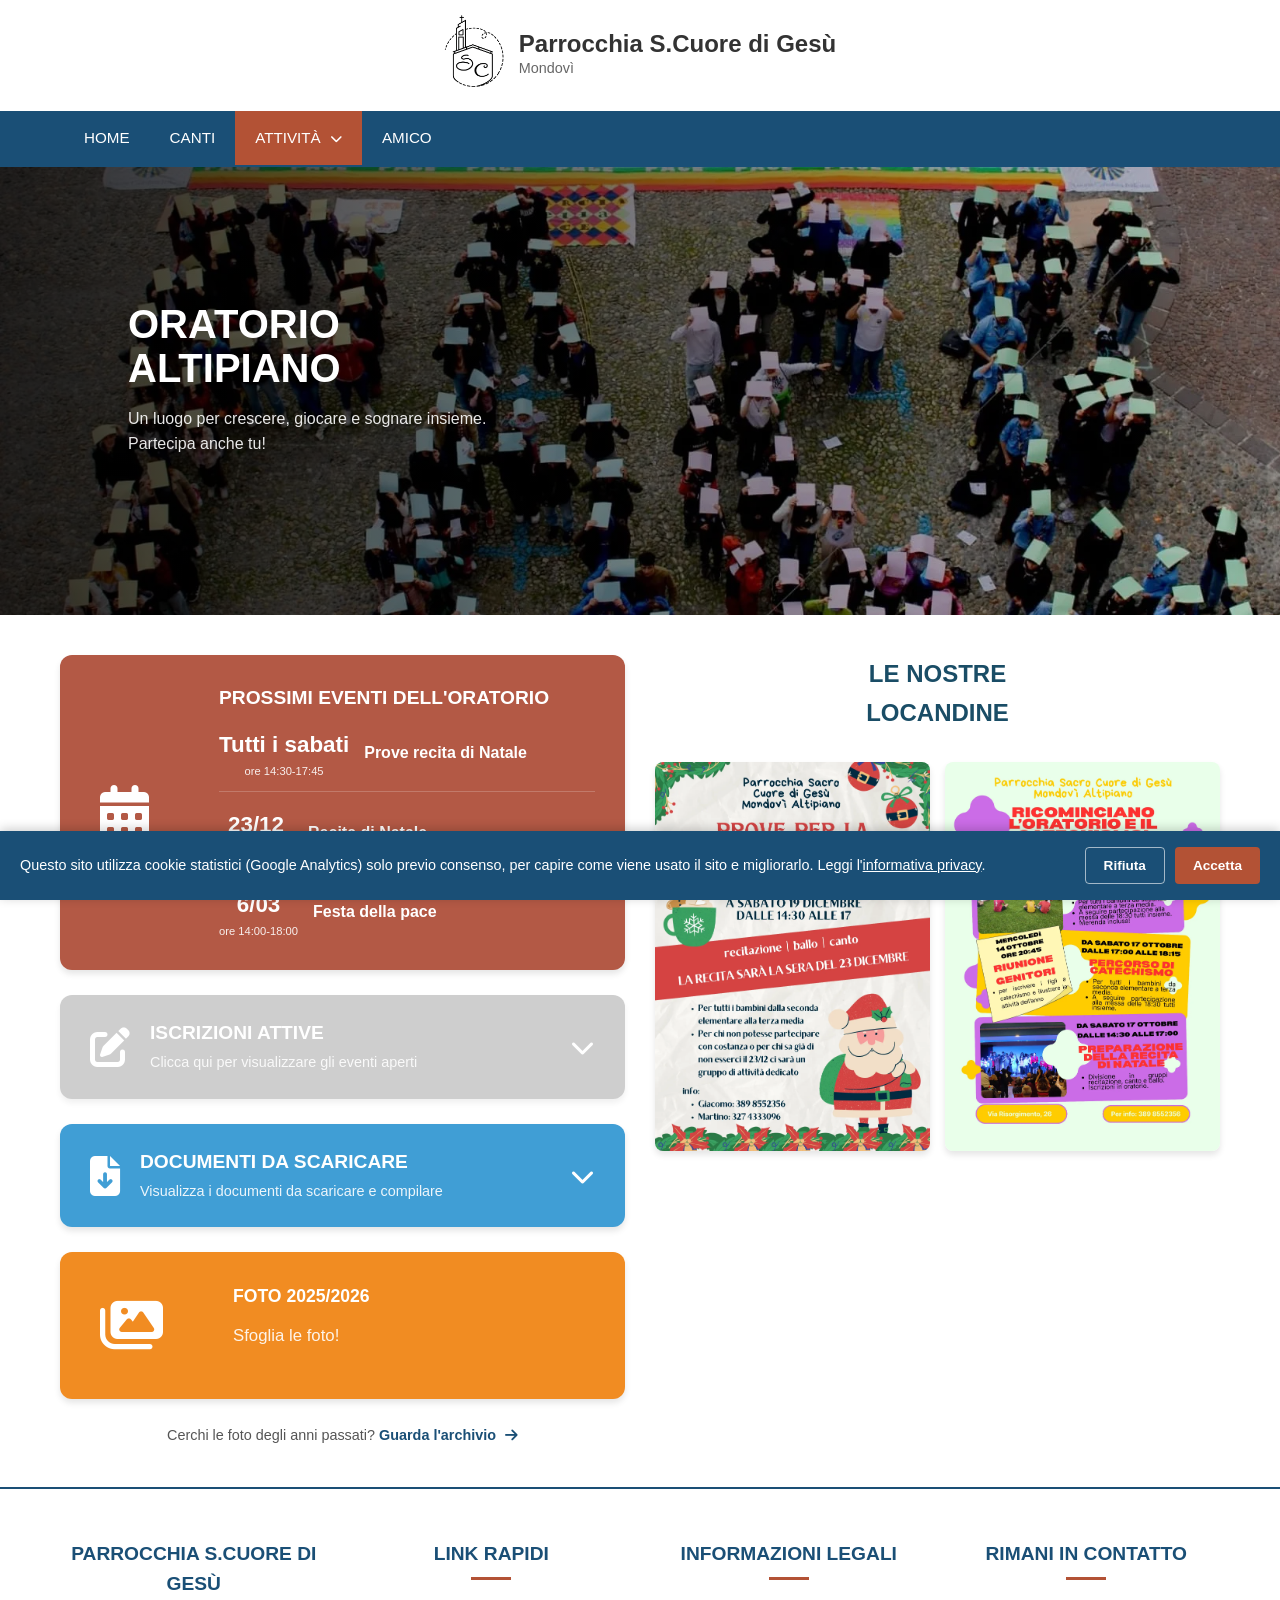
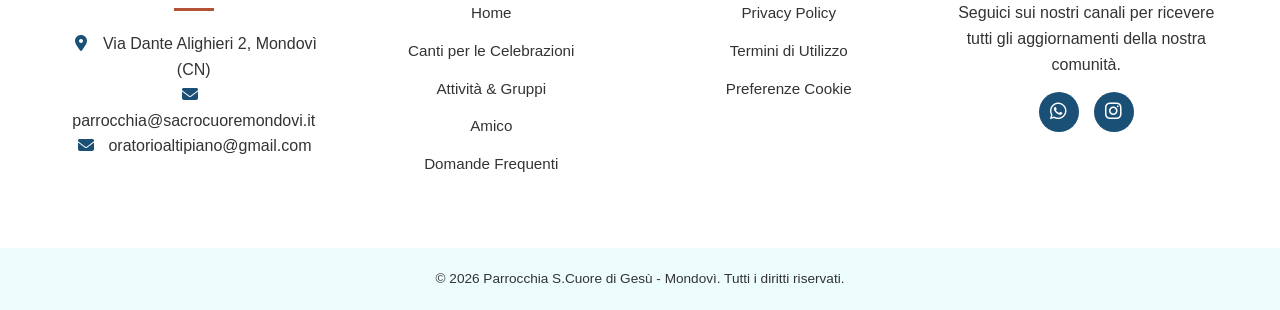
<file: attivita/oratorio/index.html>
<!DOCTYPE html>
<html lang="it">
<head>
    <meta charset="UTF-8">
    <meta name="viewport" content="width=device-width, initial-scale=1.0">
    <title>Oratorio - Parrocchia S.Cuore di Gesù</title>

    <meta name="description" content="L'oratorio della Parrocchia Sacro Cuore di Gesù di Mondovì: attività, eventi e iscrizioni per bambini e ragazzi.">

    <meta property="og:type" content="website">
    <meta property="og:url" content="https://www.sacrocuoremondovi.it/attivita/oratorio/">
    <meta property="og:title" content="Oratorio - Parrocchia S.Cuore di Gesù">
    <meta property="og:description" content="L'oratorio della Parrocchia Sacro Cuore di Gesù di Mondovì: attività, eventi e iscrizioni per bambini e ragazzi.">
    <meta property="og:image" content="https://www.sacrocuoremondovi.it/attivita/img/attivita_bg.webp">
    <meta property="og:locale" content="it_IT">

    <link rel="canonical" href="https://www.sacrocuoremondovi.it/attivita/oratorio/">

    <meta name="twitter:card" content="summary_large_image">
    <meta name="twitter:title" content="Oratorio - Parrocchia S.Cuore di Gesù">
    <meta name="twitter:description" content="L'oratorio della Parrocchia Sacro Cuore di Gesù di Mondovì: attività, eventi e iscrizioni per bambini e ragazzi.">
    <meta name="twitter:image" content="https://www.sacrocuoremondovi.it/attivita/img/attivita_bg.webp">

    <link rel="icon" type="image/x-icon" href="/favicon.ico">
    <link rel="icon" type="image/png" sizes="32x32" href="/favicon-32x32.png">
    <link rel="icon" type="image/png" sizes="16x16" href="/favicon-16x16.png">
    <link rel="apple-touch-icon" sizes="180x180" href="/apple-touch-icon.png">
    <link rel="manifest" href="/site.webmanifest">

    <link rel="stylesheet" href="https://cdnjs.cloudflare.com/ajax/libs/font-awesome/6.4.0/css/all.min.css">
    
    <link rel="stylesheet" href="/css/main.css">
    <link rel="stylesheet" href="/css/header.css">
    <link rel="stylesheet" href="/css/footer.css">
    <link rel="stylesheet" href="/css/cookie-consent.css">
    <link rel="stylesheet" href="/attivita/oratorio/css/style.css">

</head>
<body>

    <a href="#main-content" class="skip-link">Salta al contenuto</a>

    <header class="main-header">
        <div class="logo-container">
            <div class="logo-icon">
                <img src="/canti/v2/img/logo2_b.webp" alt="Logo della Parrocchia Sacro Cuore di Gesù di Mondovì" class="logo-parrocchia">
            </div>
            <div class="logo-text">
                <h1>Parrocchia S.Cuore di Gesù</h1>
                <p>Mondovì</p>
            </div>
        </div>
        
        <button class="hamburger-btn" onclick="toggleNav()" aria-label="Apri il menu" aria-expanded="false" aria-controls="mainNav">
            <i class="fa-solid fa-bars"></i>
        </button>
        
        <nav id="mainNav">
            <button class="close-nav-btn" onclick="toggleNav()" aria-label="Chiudi il menu">
                <i class="fa-solid fa-xmark"></i>
            </button>
            <ul>
                <li><a href="/">HOME</a></li>
                <li><a href="/canti/v2/">CANTI</a></li>
                <li class="dropdown">
                    <a href="/attivita/" class="dropdown-toggle active">ATTIVITÀ <i class="fa-solid fa-chevron-down"></i></a>
                    
                    <!-- IL SOTTOMENU -->
                    <ul class="dropdown-menu">
                        <li class="link-generale-mobile"><a href="/attivita/">Tutte le attività</a></li>
                        <li><a href="/attivita/oratorio/" class="active">Oratorio</a></li>
                        <!-- <li><a href="/attivita/campeggi/">Campeggi</a></li> -->
                        <li><a href="/attivita/estateRagazzi/">Estate Ragazzi</a></li>
                        <li><a href="/attivita/catechismo/">Catechismo</a></li>
                        <li><a href="/attivita/foto/">Foto</a></li>
                    </ul>
                </li>
                <li><a href="/amico/">Amico</a></li>
            </ul>
        </nav>
        <div class="nav-overlay" id="navOverlay" onclick="toggleNav()"></div>
    </header>
    
    <section class="hero-section hero-oratorio">
        <div class="hero-overlay"></div>
        <div class="hero-content">
            <h1>oratorio<br>altipiano</h1>
            <p>Un luogo per crescere, giocare e sognare insieme. <br> Partecipa anche tu!</p>
        </div>
    </section>

    <main class="main-container" id="main-content">
        
        <!-- Sezione di sinistra: Box Orizzontali -->
        <section class="cards-section">
            
            <!-- Card 1: Eventi -->
            <div class="card horizontal-card card-red" id="card-eventi">
                <div class="card-icon-container">
                    <i class="fa-solid fa-calendar-days"></i>
                </div>
                <div class="card-text-content">
                    <h3>PROSSIMI EVENTI Dell'Oratorio</h3>
                    
                    <div class="event-list" id="event-list">

                    </div>
                    
                </div>
            </div>

            <!-- Card 2: In Evidenza -->
            <!-- <div class="card horizontal-card card-purple">
                <div class="card-icon-container">
                    <i class="fa-solid fa-bullhorn"></i>
                </div>
                <div class="card-text-content">
                    <h3>IN EVIDENZA: FESTA DELL'ORATORIO</h3>
                    <p>Ti aspettiamo domenica prossima per una giornata all'insegna del gioco, della preghiera e della condivisione. Non mancare al grande pranzo comunitario in cortile!</p>
                    <a href="#" class="btn-action">Scopri il programma</a>
                </div>
            </div> -->

            <!-- Card 3: Iscrizioni -->
            <div class="card horizontal-card card-green" id="card-iscrizioni">
                <!-- Intestazione cliccabile -->
                <div class="card-header" id="toggle-iscrizioni">
                    <div class="header-left">
                        <i class="fa-solid fa-pen-to-square"></i>
                        <div class="header-title">
                            <h3>ISCRIZIONI ATTIVE</h3>
                            <p>Clicca qui per visualizzare gli eventi aperti</p>
                        </div>
                    </div>
                    <i class="fa-solid fa-chevron-down toggle-icon" id="arrow-icon"></i>
                </div>

                <!-- Menù a tendina (nascosto di default) -->
                <div class="iscrizioni-menu" id="menu-iscrizioni">
                    <ul class="iscrizioni-list" id="iscrizioni-list">
                        <!-- <li>
                            <div class="iscrizione-info">
                                <h4>Cena Condivisa di Fine Mese</h4>
                                <span><i class="fa-regular fa-calendar"></i> Sabato 30 Novembre - Salone Oratorio</span>
                            </div>
                            <a href="#" class="btn-iscriviti">Iscriviti</a>
                        </li> -->
                    </ul>
                </div>
            </div>

            <!-- Card 4: Documenti da scaricare -->
            <div class="card horizontal-card card-blue card-disabled" id="card-documenti">
                <!-- Intestazione cliccabile -->
                <div class="card-header" id="toggle-documenti">
                    <div class="header-left">
                        <i class="fa-solid fa-file-arrow-down"></i>
                        <div class="header-title">
                            <h3>Documenti da scaricare</h3>
                            <p>Visualizza i documenti da scaricare e compilare</p>
                        </div>
                    </div>
                    <i class="fa-solid fa-chevron-down toggle-icon" id="arrow-icon-documenti"></i>
                </div>

                <!-- Menù a tendina (nascosto di default) -->
                <div class="documenti-menu" id="menu-documenti">
                    <ul class="documenti-list" id="documenti-list">
                        <!-- <li>
                            <div class="iscrizione-info">
                                <h4>Cena Condivisa di Fine Mese</h4>
                                <span><i class="fa-regular fa-calendar"></i> Sabato 30 Novembre - Salone Oratorio</span>
                            </div>
                            <a href="#" class="btn-iscriviti">Iscriviti</a>
                        </li> -->
                    </ul>
                </div>
            </div>

            <!-- Card 5: Foto Oratorio -->
            <a class="card horizontal-card card-orange" href="https://photos.app.goo.gl/i432dqaMpURxi8Lh6" target="_blank" rel="noopener">
                <div class="card-icon-container">
                    <i class="fa-solid fa-images"></i>
                </div>
                <div class="card-text-content">
                    <h2>Foto 2025/2026</h2>
                    <p>Sfoglia le foto!</p>
                </div>
            </a>

            <p class="foto-archivio-note">Cerchi le foto degli anni passati? <a href="/attivita/foto/" class="news-link">Guarda l'archivio <i class="fa-solid fa-arrow-right"></i></a></p>


        </section>

        <!-- Sezione di destra: Sidebar Locandine -->
        <aside class="sidebar-locandine">
            <h2>LE NOSTRE<br>LOCANDINE</h2>
            
            <div class="locandine-grid" id="locandineGrid">

            </div>
            <div class="pagination-container" id="paginationControls">
                <button id="prevLocandine" class="pag-btn"><i class="fa-solid fa-arrow-left"></i></button>
                <button id="nextLocandine" class="pag-btn"><i class="fa-solid fa-arrow-right"></i></button>
            </div>
        </aside>

    </main>

    <footer class="main-footer">
        <div class="footer-container">
            
            <div class="footer-col">
                <h3>Parrocchia S.Cuore di Gesù</h3>
                <p><i class="fa-solid fa-location-dot"></i> Via Dante Alighieri 2, Mondovì (CN)</p>
                <p><i class="fa-solid fa-envelope"></i> parrocchia@sacrocuoremondovi.it</p>
                <p><i class="fa-solid fa-envelope"></i> oratorioaltipiano@gmail.com</p>
                <!-- <p><i class="fa-solid fa-phone"></i> +39 0174 123456</p> -->
            </div>

            <div class="footer-col">
                <h3>Link Rapidi</h3>
                <ul>
                    <li><a href="/">Home</a></li>
                    <li><a href="/canti/v2/">Canti per le Celebrazioni</a></li>
                    <li><a href="/attivita/">Attività & Gruppi</a></li>
                    <li><a href="/amico/">Amico</a></li>
                    <li><a href="/faq/">Domande Frequenti</a></li>
                </ul>
            </div>

            <div class="footer-col">
                <h3>Informazioni Legali</h3>
                <ul>
                    <li><a href="/privacy/">Privacy Policy</a></li>
                    <li><a href="/termini/">Termini di Utilizzo</a></li>
                    <li><a href="#" onclick="apriPreferenzeCookie(); return false;">Preferenze Cookie</a></li>
                </ul>
            </div>

            <div class="footer-col">
                <h3>Rimani in contatto</h3>
                <p>Seguici sui nostri canali per ricevere tutti gli aggiornamenti della nostra comunità.</p>
                <div class="social-links">
                    <a href="https://whatsapp.com/channel/0029Vb7pfAtHwXb8zl7Wrn2T" class="social-icon" title="Canale WhatsApp" aria-label="Canale WhatsApp"><i class="fa-brands fa-whatsapp"></i></a>
                    <!-- <a href="#" class="social-icon" title="Facebook"><i class="fa-brands fa-facebook-f"></i></a> -->
                    <a href="https://www.instagram.com/altipianopower" class="social-icon" title="Instagram" aria-label="Instagram"><i class="fa-brands fa-instagram"></i></a>
                </div>
            </div>

        </div>
        
        <div class="footer-bottom">
            <p>&copy; 2026 Parrocchia S.Cuore di Gesù - Mondovì. Tutti i diritti riservati.</p>
        </div>
    </footer>

    <!-- Modale per ingrandire le locandine -->
    <div id="imageModal" class="modal">
        <button type="button" class="close-modal" aria-label="Chiudi anteprima">&times;</button>
        <img class="modal-content" id="enlargedImg" alt="">
    </div>
    <script src="/js/header.js"></script>
    <script src="/js/cookie-consent.js"></script>
    <script src="js/data.js"></script>
    <script src="js/main.js"></script>
    
</body>
</html>
</file>
<file: css/main.css>
/* --- Resets e Stili Base --- */
* {
    margin: 0;
    padding: 0;
    box-sizing: border-box;
}

body {
    font-family: 'Segoe UI', Tahoma, Geneva, Verdana, sans-serif;
    background-color: #ffffff;
    line-height: 1.6;
}

.news-link {
    display: inline-block;
    margin-top: 10px;
    font-size: 0.9rem;
    color: #1a4f76;
    font-weight: bold;
    text-decoration: none;
    transition: color 0.3s ease;
}

.news-link:hover {
    color: #b35235; /* O il colore che usi per l'hover nel tuo sito */
    text-decoration: underline;
}

.news-link i {
    margin-left: 5px;
}

/* --- Hero Section --- */
.hero-section {
    position: relative;
    height: 35vw;
    min-height: 350px;
    background-image: url('/img/bg2.webp');
    background-size: cover;
    background-position: center;
    display: flex;
    align-items: center;
    padding-left: 10%;
}

.hero-overlay {
    position: absolute;
    top: 0;
    left: 0;
    width: 100%;
    height: 100%;
    background: linear-gradient(to right, rgba(0, 0, 0, 0.8) 0%, rgba(0, 0, 0, 0.2) 100%);
    z-index: 1;
}

.hero-content {
    position: relative;
    z-index: 2;
    color: #ffffff;
    max-width: 600px;
}

.hero-content h1 {
    font-size: 2.5rem;
    margin-bottom: 1rem;
    line-height: 1.1;
}

.hero-content p {
    font-size: 1rem;
    margin-bottom: 1.5rem;
    opacity: 0.9;
}

.btn-primary {
    display: inline-block;
    background-color: #b35235;
    color: white;
    border: none;
    padding: 12px 24px;
    font-size: 0.9rem;
    font-weight: bold;
    border-radius: 4px;
    cursor: pointer;
    text-decoration: none;
    transition: background-color 0.3s;
}

.btn-primary:hover {
    background-color: #8f3e26;
}

/* --- Layout Principale --- */
.main-container {
    display: grid;
    grid-template-columns: 3fr 1fr;
    align-items: start;
    gap: 2rem;
    padding: 3rem 10%;
    max-width: 1400px;
    margin: 0 auto;
}

/* --- Griglia delle Card --- */
.cards-grid {
    display: grid;
    grid-template-columns: 1fr 1fr;
    gap: 1.5rem;
}

.card {
    border-radius: 8px;
    padding: 2.5rem 1.5rem;
    color: white;
    text-align: center;
    display: flex;
    flex-direction: column;
    align-items: center;
    justify-content: center;
}

.card-icon {
    font-size: 3rem;
    margin-bottom: 1rem;
}

.card h2 {
    font-size: 1.1rem;
    margin-bottom: 0.8rem;
    text-transform: uppercase;
}

/* --- Stato Inattivo per le Card --- */
.card-disabled {
    filter: grayscale(100%); /* Toglie tutto il colore trasformandolo in grigio */
    opacity: 0.6; /* Rende la card leggermente sbiadita/trasparente */
    cursor: not-allowed; /* Cambia la freccina del mouse nel simbolo di "divieto" */
    pointer-events: none; /* LA MAGIA: blocca fisicamente il click sul link! */
    transform: none; /* Impedisce alla card di sollevarsi se ci passi sopra */
    box-shadow: none; /* Toglie l'ombra per farla sembrare "piatta" */
}

.card p {
    font-size: 0.85rem;
    opacity: 0.9;
}

a.card {
    text-decoration: none;
    color: white;
    transition: transform 0.3s ease, box-shadow 0.3s ease, filter 0.3s ease;
}

a.card:hover {
    transform: translateY(-5px); /* Solleva leggermente la card verso l'alto */
    box-shadow: 0 10px 20px rgba(0, 0, 0, 0.15); /* Aggiunge un'ombra morbida sotto */
    filter: brightness(1.05); /* Rende il colore leggermente più luminoso */
}

.card-red { background-color: #b35945; }
.card-blue { background-color: #409ed5; }
.card-green { background-color: #8bc24a; }
.card-purple { background-color: #8e44ad; }
.card-orange { background-color: #f18c22; }

/* --- Nuova Card Orari Messe --- */
.card-orari {
    background-color: #b84d33; 
    padding: 0; 
    display: flex;
    flex-direction: column;
    justify-content: space-between;
    overflow: hidden; 
}

.orari-content {
    padding: 25px 30px;
    width: 100%;
}

.orari-title {
    text-align: center;
    font-size: 1.25rem;
    margin-bottom: 20px;
    letter-spacing: 1px;
}

.orari-list {
    list-style: none;
    padding: 0;
    margin: 0;
    width: 100%;
}

.orari-list li {
    display: flex;
    justify-content: space-between;
    padding: 12px 0;
    border-bottom: 1px solid rgba(255, 255, 255, 0.25);
    font-size: 0.95rem;
    font-weight: 500;
}

/* Rimuove la linea sotto l'ultimo orario */
.orari-list li:last-child {
    border-bottom: none;
}

.orari-footer {
    background-color: #9c3f28; 
    padding: 15px;
    text-align: center;
    width: 100%;
}

.orari-footer a {
    color: white;
    text-decoration: none;
    font-size: 0.95rem;
    display: flex;
    align-items: center;
    justify-content: center;
    gap: 8px; 
    transition: opacity 0.3s ease;
}

.orari-footer a:hover {
    opacity: 0.8;
}

/* --- Sidebar --- */
.sidebar {
    display: flex;
    flex-direction: column;
    gap: 2.5rem;
}

.news-widget {
    text-align: center;
}

/* Ultime News */
.widget-title {
    font-size: 1.3rem;
    color: #333;
    margin-bottom: 1.5rem;
    text-transform: uppercase;
    text-align: center;
}

.news-item {
    margin-bottom: 1rem;
    border-bottom: 1px solid rgb(0, 0, 0);
}

.news-item h3 {
    font-size: 0.9rem;
    color: #2c3e50;
    margin-bottom: 0.3rem;
    line-height: 1.3;
}

.news-item .news-date {
    display: block;
    font-size: 0.7rem;
    color: #7f8c8d;
    text-transform: uppercase;
}

/* --- Stili Navigazione Locandine --- */
.pagination-container {
    display: flex;
    align-items: center;
    justify-content: center;
    gap: 15px;
    margin-top: 25px;
    font-weight: bold;
    color: #1a4d66;
}

.pag-btn {
    background-color: white;
    border: 2px solid #1a4d66;
    color: #1a4d66;
    width: 30px;
    height: 30px;
    border-radius: 50%;
    cursor: pointer;
    display: flex;
    align-items: center;
    justify-content: center;
    transition: all 0.3s ease;
    box-shadow: 0 2px 4px rgba(0,0,0,0.1);
}

.pag-btn:hover {
    background-color: #1a4d66;
    color: white;
    transform: scale(1.1);
}

.pag-btn:disabled {
    opacity: 0.3; /* Rende il bottone semi-trasparente */
    cursor: default; /* Cambia il cursore per far capire che non è cliccabile */
    border-color: #999; /* Opzionale: grigetto per il bordo */
    color: #999; /* Opzionale: grigetto per l'icona */
    box-shadow: none; /* Toglie l'ombra */
    transform: none; /* Evita che si ingrandisca anche se ci passi sopra */
}
/* Animazione per il cambio pagina */
.news-item.fade-in {
    animation: fadeIn 0.4s ease;
}

@keyframes fadeIn {
    from { opacity: 0; transform: translateY(10px); }
    to { opacity: 1; transform: translateY(0); }
}

/* --- Sezione Locandine della Home (scritta a mano nell'HTML) --- */
.locandine-widget {
    text-align: center;
}

.locandine-grid {
    display: grid;
    grid-template-columns: repeat(2, 1fr);
    gap: 15px;
}

.locandina-item img {
    width: 100%;
    height: auto;
    border-radius: 8px;
    box-shadow: 0 4px 6px rgba(0,0,0,0.1);
    transition: transform 0.3s ease;
    cursor: pointer;
}

.locandina-item img:hover {
    transform: scale(1.05);
}

.locandina-item.fade-in {
    animation: fadeIn 0.4s ease;
}

.locandine-empty {
    font-size: 0.85rem;
    color: #7f8c8d;
    text-align: center;
}

/* --- Ultimo Foglietto Settimanale (Home) --- */
.foglietto-widget {
    text-align: center;
}

.foglietto-container {
    display: flex;
    justify-content: center;
}

.foglietto-item {
    display: block;
    width: 100%;
    margin-bottom: 1rem;
}

.foglietto-item img {
    width: 100%;
    height: auto;
    border-radius: 8px;
    box-shadow: 0 4px 6px rgba(0,0,0,0.1);
    transition: transform 0.3s ease;
    cursor: pointer;
}

.foglietto-item img:hover {
    transform: scale(1.03);
}

.foglietto-empty {
    font-size: 0.85rem;
    color: #7f8c8d;
    text-align: center;
    margin-bottom: 1rem;
}

/* --- Modale (Lightbox) per ingrandire le locandine --- */
.modal {
    display: none;
    position: fixed;
    z-index: 1000;
    left: 0;
    top: 0;
    width: 100%;
    height: 100%;
    background-color: rgba(0, 0, 0, 0.8);
    align-items: center;
    justify-content: center;
}

.modal-content {
    max-width: 90%;
    max-height: 90vh;
    border-radius: 8px;
    box-shadow: 0 4px 20px rgba(0,0,0,0.5);
    animation: zoomIn 0.3s ease;
}

@keyframes zoomIn {
    from { transform: scale(0.8); opacity: 0; }
    to { transform: scale(1); opacity: 1; }
}

.close-modal {
    position: absolute;
    top: 20px;
    right: 35px;
    background: none;
    border: none;
    padding: 0;
    line-height: 1;
    font-family: inherit;
    color: #fff;
    font-size: 40px;
    font-weight: bold;
    cursor: pointer;
}

.close-modal:hover,
.close-modal:focus {
    color: #bbb;
    text-decoration: none;
}

.close-modal:focus-visible {
    outline: 2px solid #fff;
    outline-offset: 3px;
}

@media (max-width: 992px) {
    .main-container {
        grid-template-columns: 1fr;
        display: flex;
        flex-direction: column;
    }

    .cards-grid {
        order: 2;
    }

    .sidebar {
        order: 1;
    }

}

@media (max-width: 768px) {
    .cards-grid {
        grid-template-columns: 1fr;
    }

    .hero-section {
        padding-left: 5%;
        padding-right: 5%;
    }

}
</file>
<file: css/header.css>
/* --- Link "salta al contenuto", per chi naviga da tastiera/screen reader --- */
.skip-link {
    position: absolute;
    top: -100px;
    left: 10px;
    background: #1a4f76;
    color: #ffffff;
    padding: 10px 18px;
    border-radius: 4px;
    z-index: 10000;
    text-decoration: none;
    font-weight: bold;
    transition: top 0.2s ease;
}

.skip-link:focus {
    top: 10px;
}

/* --- Stili Header Adattati --- */
.main-header {
    display: flex;
    flex-direction: column;
    background-color: #ffffff;
    border-bottom: 2px solid #1a4f76;
}

.logo-container {
    display: flex;
    align-items: center;
    justify-content: center;
    padding: 15px 5%;
}

.logo-icon img {
    width: 60px;
    height: auto;
    margin-right: 15px;
}

.logo-text h1 {
    font-size: 1.5rem;
    color: #333;
    line-height: 1.1;
}

.logo-text p {
    font-size: 0.9rem;
    color: #666;
}

/* Barra di navigazione stile mockup (Blu) */
#mainNav {
    background-color: #1a4f76; /* Blu dell'header */
    width: 100%;
}

#mainNav ul {
    list-style: none;
    display: flex;
    /* Allineamento centrale elementi nav-bar */
    /* justify-content: center; */ 
    padding: 0 5%;
}

#mainNav ul li a {
    display: block;
    color: white;
    text-decoration: none;
    padding: 15px 20px;
    font-weight: 500;
    font-size: 0.95rem;
    transition: background 0.3s;
    text-transform: uppercase;
    border: none;
}

#mainNav ul li a:hover,

#mainNav ul li a.active {
    background-color: #b35235; /* Arancione/Rosso del pulsante "Nome" nell'immagine */
    border-bottom: none !important;
}

/* Elementi mobile nascosti su desktop */
.hamburger-btn, .close-nav-btn, .nav-overlay {
    display: none;
}

/* =========================================
   MENU A TENDINA (DROPDOWN) - BASE
   ========================================= */

/* Il contenitore principale relativo per poter posizionare il sottomenu */
.dropdown {
    position: relative;
}

/* L'icona della freccetta (un po' più piccola e distanziata) */
.dropdown-toggle i {
    font-size: 0.8em;
    margin-left: 5px;
    display: inline-block; /* FONDAMENTALE: sblocca la possibilità di ruotarla! */
    transition: transform 0.3s ease; /* Rende la rotazione morbida */
}

/* Il sottomenu nascosto di default */
.dropdown-menu {
    list-style: none;
    padding: 0;
    margin: 0;
    display: none; /* Nascondiamo il sottomenu */
}

/* I link dentro il sottomenu */
.dropdown-menu li a {
    display: block;
    padding: 10px 20px;
    color: #ffffff;
    text-decoration: none;
    font-size: 0.95rem;
    transition: background-color 0.2s, color 0.2s;
    background-color: #1a4f76;
}

/* =========================================
   COMPORTAMENTO DESKTOP (PC) - Mouse Hover
   ========================================= */
@media (min-width: 769px) {
    .dropdown-menu {
        position: absolute;
        top: 100%; /* Si posiziona esattamente sotto "ATTIVITÀ" */
        left: 0;
        background-color: #1a4f76;
        min-width: 200px;
        box-shadow: 0 8px 16px rgba(0,0,0,0.1);
        border-radius: 0 0 8px 8px; /* Arrotonda solo gli angoli inferiori */
        overflow: hidden;
        z-index: 1000;
        
        /* Animazione morbida (opzionale ma bella) */
        opacity: 0;
        transform: translateY(-10px);
        transition: opacity 0.3s, transform 0.3s;
        display: block; /* Lo mettiamo a block ma invisibile per l'animazione */
        visibility: hidden;
    }

    /* Quando il mouse passa sopra il contenitore principale (.dropdown) */
    .dropdown:hover .dropdown-menu {
        visibility: visible;
        opacity: 1;
        transform: translateY(0);
    }
    
    /* Gira la freccetta all'insù */
    .dropdown:hover .dropdown-toggle i {
        transform: rotate(180deg);
    }

    .dropdown-menu li a:hover {
        background-color: var(--sfondo-sito, #ffffff);
        color: var(--rosso-mattone, #b35235);
    }

    .link-generale-mobile {
        display: none !important;
    }

}

@media (max-width: 768px) {
    /* Responsive Header Menu (Se non gestito da navbar.css) */
    .main-header {
        flex-direction: row;
        justify-content: space-between;
        align-items: center;
        padding-right: 20px;
    }
    
    .hamburger-btn {
        display: block;
        background: none;
        border: none;
        font-size: 1.5rem;
        cursor: pointer;
        color: #1a4f76;
    }
    
    #mainNav {
        position: fixed;
        top: 0;
        right: -300px;
        width: 250px;
        height: 100vh;
        background-color: #ffffff;
        z-index: 1000;
        transition: right 0.3s ease;
        box-shadow: -2px 0 5px rgba(0,0,0,0.2);
    }
    
    #mainNav.open { right: 0; }
    
    #mainNav ul {
        flex-direction: column;
        padding: 60px 0 0 0;
    }
    
    #mainNav ul li a {
        color: #333;
        border-bottom: 1px solid #0066ff;
    }
    
    .close-nav-btn {
        display: block;
        position: absolute;
        top: 20px;
        right: 20px;
        background: none;
        border: none;
        font-size: 1.5rem;
        cursor: pointer;
    }
    
    .nav-overlay.active {
        display: block;
        position: fixed;
        top: 0;
        left: 0;
        width: 100%;
        height: 100%;
        background: rgba(0,0,0,0.5);
        z-index: 999;
    }
    
    /* 1. STATO DI BASE: Il sottomenu DEVE essere nascosto */
    .dropdown-menu {
        display: none !important; /* <-- LA MAGIA È QUI: forza la chiusura! */
        background-color: #ffffff;
        padding-left: 0; 
    }

    .dropdown-menu li {
        background-color: transparent !important; 
    }

    .dropdown-menu li a {
        background-color: transparent !important; 
        color: #333333 !important; 
        padding: 12px 20px 12px 40px !important; 
        border-bottom: 1px solid #e5e5e5 !important; 
        font-size: 0.9rem; 
        display: block; /* Assicura che i link prendano tutta la riga */
    }
    
    /* 2. STATO ATTIVO: Mostra il menu SOLO quando tocchi la voce */
    .dropdown.active .dropdown-menu {
        display: block !important; /* Annulla il "none" di sopra */
        position: static !important;
    }
    
    /* Gira la freccetta */
    .dropdown.active .dropdown-toggle i {
        transform: rotate(180deg);
    }

    .link-generale-mobile {
        display: block !important;
    }
    
    /* (Opzionale) Lo facciamo in grassetto per fargli capire che è la pagina principale della sezione */
    .link-generale-mobile a {
        font-weight: bold;
    }
}
</file>
<file: css/footer.css>
/* =========================================
   BASE E STRUTTURA (WRAPPER & STICKY FOOTER)
   ========================================= */
html, body {
    height: 100%;
    margin: 0;
    padding: 0;
}

.wrapper {
    display: flex;
    flex-direction: column;
    min-height: 100vh;
}

.main-container {
    flex: 1; /* Questo spinge il footer verso il basso */
}

/* =========================================
   FOOTER (CHIARO E STICKY) - CONTENUTI CENTRATI
   ========================================= */
.main-footer {
    display: block !important; /* Disattiva ogni griglia/flexbox ereditata */
    width: 100% !important;
    clear: both !important;
    background-color: #ffffff; 
    color: #1a4f76; 
    padding: 50px 0 0 0;
    border-top: 2px solid #1a4f76;
    font-family: 'Segoe UI', Tahoma, Geneva, Verdana, sans-serif;
    margin-top: auto; 
}

.footer-container {
    max-width: 1200px;
    margin: 0 auto;
    padding: 0 20px;
    display: flex;
    flex-wrap: wrap;
    justify-content: space-between;
    gap: 30px;
}

.footer-col {
    flex: 1;
    min-width: 250px;
    margin-bottom: 30px;
    text-align: center; /* CENTRA IL TESTO E GLI ELEMENTI INLINE */
}

.footer-col h3 {
    color: #1a4f76;
    font-size: 1.2rem;
    margin-bottom: 20px;
    text-transform: uppercase;
}

.footer-col h3::after {
    background-color: #b35235; 
    height: 3px;
    width: 40px;
    display: block;
    content: '';
    margin: 8px auto 0 auto; /* CENTRA LA LINEETTA DECORATIVA */
}

.footer-col p, .footer-col ul li a {
    color: #333333; 
}

.footer-col ul {
    list-style: none;
    padding: 0;
    margin: 0;
}

.footer-col ul li {
    margin-bottom: 12px;
}

.footer-col ul li a {
    text-decoration: none;
    font-size: 0.95rem;
    transition: color 0.3s, transform 0.3s;
    display: inline-block;
}

.footer-col ul li a:hover {
    color: #1a4f76;
    transform: scale(1.05); /* Effetto hover modificato per non "storcere" il testo centrato */
}

.footer-col i {
    margin-right: 8px;
    color: #1a4f76; 
    width: 20px;
    text-align: center;
}

.social-links {
    display: flex;
    gap: 15px;
    margin-top: 15px;
    justify-content: center; /* CENTRA I BOTTONI SOCIAL */
}

.social-icon {
    display: flex;
    align-items: center;
    justify-content: center;
    width: 40px;
    height: 40px;
    background-color: #1a4f76; 
    color: #ffffff;
    border-radius: 50%; 
    text-decoration: none;
    font-size: 1.2rem;
    transition: background-color 0.3s, transform 0.3s;
}

.social-icon i { margin-right: 0; color: inherit; }
.social-icon:hover { background-color: #b35235; transform: translateY(-5px); }

.footer-bottom {
    display: block !important; /* Forza il blocco ad andare a capo */
    width: 100% !important;
    background-color: #edfcfc; 
    text-align: center;
    padding: 20px;
    margin-top: 30px;
    box-sizing: border-box; /* Assicura che il padding non lo allarghi troppo */
}

.footer-bottom p {
    margin: 0;
    font-size: 0.85rem;
    color: #333;
}

/* Fix Footer Mobile */
@media (max-width: 768px) {
    .footer-container { flex-direction: column; gap: 20px; }
    .footer-col { margin-bottom: 10px; }
}
</file>
<file: css/cookie-consent.css>
/* --- Banner di consenso cookie (Google Analytics) --- */
.cookie-banner {
    position: fixed;
    left: 0;
    right: 0;
    bottom: 0;
    z-index: 3000;
    background: #1a4f76;
    color: #ffffff;
    padding: 16px 20px;
    display: flex;
    flex-wrap: wrap;
    align-items: center;
    justify-content: space-between;
    gap: 12px;
    box-shadow: 0 -2px 10px rgba(0, 0, 0, 0.2);
    font-size: 0.9rem;
}

.cookie-banner p {
    margin: 0;
    flex: 1 1 320px;
    line-height: 1.5;
}

.cookie-banner a {
    color: #ffffff;
    text-decoration: underline;
}

.cookie-banner-azioni {
    display: flex;
    gap: 10px;
    flex-shrink: 0;
}

.btn-cookie {
    border: none;
    border-radius: 4px;
    padding: 10px 18px;
    font-size: 0.85rem;
    font-weight: bold;
    cursor: pointer;
}

.btn-cookie-primario {
    background-color: #b35235;
    color: #ffffff;
}

.btn-cookie-primario:hover {
    background-color: #8f3e26;
}

.btn-cookie-secondario {
    background-color: transparent;
    color: #ffffff;
    border: 1px solid rgba(255, 255, 255, 0.6);
}

.btn-cookie-secondario:hover {
    background-color: rgba(255, 255, 255, 0.15);
}

@media (max-width: 600px) {
    .cookie-banner {
        flex-direction: column;
        align-items: stretch;
        text-align: center;
    }

    .cookie-banner-azioni {
        justify-content: center;
    }
}
</file>
<file: attivita/css/attivita.css>
/* ============================================================
   Stili Specifici per la Pagina Attività e Gruppi
   ============================================================ */

body {
    color: #333;
}

/* --- Estensioni Hero (Eredita da main.css ma cambiamo immagine) --- */
.hero-section.hero-attivita {
    /* Suggerimento: Usa una foto della comunità/gruppi qui */
    background-image: url('/attivita/img/attivita_bg.webp'); 
    background-position: center;
}

/* --- Estensioni Layout Principale --- */
.main-container.container-attivita {
    /* Manteniamo il layout stretto a destra come richiesto */
    grid-template-columns: 3fr 1fr; 
    gap: 3rem;
}

/* --- Blocco Introduzione --- */
.intro-block {
    margin-bottom: 3rem;
    color: #444;
}

.intro-block h2 {
    font-size: 1.8rem;
    color: #1a4f76; /* Blu principale header per i titoli */
    margin-bottom: 0.5rem;
}

.intro-block p {
    font-size: 1rem;
    opacity: 0.9;
}

/* --- Griglia dei Gruppi (Più densa della home) --- */
.groups-grid {
    display: grid;
    /* 3 colonne su desktop, 2 su tablet, 1 su mobile */
    grid-template-columns: repeat(3, 1fr);
    gap: 1.5rem;
}

/* --- Stile Card Gruppo (Più piccola e orientata al testo) --- */
.group-card {
    display: flex;
    flex-direction: column;
    padding: 20px;
    border-radius: 8px;
    text-decoration: none; /* È un link */
    color: white;
    transition: transform 0.3s ease, box-shadow 0.3s ease;
}

.group-card:hover {
    transform: translateY(-5px);
    box-shadow: 0 8px 15px rgba(0,0,0,0.1);
}

/* Icona più piccola e allineata in alto a sinistra o centro */
.group-icon {
    font-size: 2rem;
    margin-bottom: 15px;
    opacity: 0.8;
}

.group-card h3 {
    font-size: 1.1rem;
    text-transform: uppercase;
    margin-bottom: 10px;
    letter-spacing: 0.5px;
}

.group-card p {
    font-size: 0.85rem;
    opacity: 0.9;
    line-height: 1.4;
    margin-bottom: 15px;
    flex-grow: 1; /* Spinge i meta-dati in basso */
}

/* Meta-dati (orario, luogo) */
.group-meta {
    font-size: 0.75rem;
    text-transform: uppercase;
    opacity: 0.7;
    display: flex;
    align-items: center;
    gap: 6px;
    border-top: 1px solid rgba(255,255,255,0.2);
    padding-top: 10px;
}

/* --- Riutilizzo Colori Card (coerenza con home) --- */
.card-green { background-color: #8bc24a; }
.card-purple { background-color: #8e44ad; }
.card-orange { background-color: #f18c22; }

/* --- Sidebar Specifiche --- */
.groups-sidebar .widget-title {
    color: #1a4f76;
}

.groups-sidebar .news-widget {
    border: 1px solid #5b9191;
    padding: 20px;
    border-radius: 8px;
}

/* Widget con testo allineato a destra come richiesto precedentemente */
.groups-sidebar .featured-widget,
.groups-sidebar .join-widget {
    text-align: right;
}

.featured-widget .news-item h3 {
    color: #b84d33; /* Usiamo il colore rosso mattone per evidenziare */
}

.featured-widget .news-item p {
    font-size: 0.9rem;
    color: #555;
    margin-bottom: 5px;
}

.featured-widget hr {
    margin-left: auto;
    margin-right: 0;
}

.join-widget p {
    font-size: 0.9rem;
    margin-bottom: 10px;
}

.btn-sm {
    padding: 8px 16px;
    font-size: 0.8rem;
    display: inline-block; /* Per allinearlo a destra */
    margin-top: 10px;
}

/* --- Responsive Design Specifico --- */
@media (max-width: 992px) {
    /* Sidebar sotto la griglia se lo schermo è medio */
    .main-container.container-attivita {
        grid-template-columns: 1fr;
    }
    
    .groups-grid {
        grid-template-columns: repeat(2, 1fr); /* 2 colonne su tablet */
    }

    .sidebar.groups-sidebar {
        order: 1;
    }
    .attivita-main-content {
        order: 2;
    }
}

@media (max-width: 768px) {
    .groups-grid {
        grid-template-columns: 1fr; /* 1 colonna su smartphone */
    }
    
    .hero-section.hero-attivita {
        padding-left: 5%;
        padding-right: 5%;
    }
}
</file>
<file: css/legal.css>
/* --- Pagine testuali: Privacy, Termini, FAQ --- */
.legal-page {
    max-width: 800px;
    margin: 0 auto;
    padding: 50px 20px 80px;
    color: #333;
    line-height: 1.7;
}

.legal-page h1 {
    color: #1a4f76;
    font-size: 2rem;
    margin-bottom: 8px;
}

.legal-page .legal-aggiornamento {
    color: #666;
    font-size: 0.85rem;
    margin-bottom: 32px;
}

.legal-page h2 {
    color: #1a4f76;
    font-size: 1.3rem;
    margin-top: 36px;
    margin-bottom: 12px;
    border-bottom: 2px solid #b35235;
    padding-bottom: 6px;
}

.legal-page h3 {
    color: #1a4f76;
    font-size: 1.05rem;
    margin-top: 20px;
    margin-bottom: 8px;
}

.legal-page p,
.legal-page li {
    margin-bottom: 12px;
}

.legal-page ul {
    padding-left: 22px;
}

.legal-page a {
    color: #1a4f76;
    font-weight: bold;
}

.legal-page table {
    width: 100%;
    border-collapse: collapse;
    margin: 16px 0;
    font-size: 0.9rem;
}

.legal-page th,
.legal-page td {
    border: 1px solid #e0e0e0;
    padding: 8px 10px;
    text-align: left;
    vertical-align: top;
}

.legal-page th {
    background-color: #f8f9fc;
    color: #1a4f76;
}

/* --- Accordion FAQ --- */
.faq-list {
    display: flex;
    flex-direction: column;
    gap: 12px;
}

.faq-item {
    border: 1px solid #e0e0e0;
    border-radius: 8px;
    overflow: hidden;
}

.faq-domanda {
    width: 100%;
    text-align: left;
    background: #f8f9fc;
    border: none;
    padding: 16px 18px;
    font-size: 1rem;
    font-weight: bold;
    color: #1a4f76;
    cursor: pointer;
    display: flex;
    justify-content: space-between;
    align-items: center;
    gap: 12px;
}

.faq-domanda i {
    transition: transform 0.25s ease;
    flex-shrink: 0;
}

.faq-item.aperta .faq-domanda i {
    transform: rotate(180deg);
}

.faq-risposta {
    max-height: 0;
    overflow: hidden;
    transition: max-height 0.3s ease;
    padding: 0 18px;
}

.faq-item.aperta .faq-risposta {
    max-height: 600px;
    padding: 4px 18px 18px;
}

.faq-risposta p {
    margin: 0 0 10px;
    color: #444;
}

.faq-risposta a {
    color: #1a4f76;
}

/* --- Pagina 404 --- */
.pagina-404 {
    text-align: center;
    padding: 100px 20px;
}

.pagina-404 .codice-404 {
    font-size: 5rem;
    font-weight: 800;
    color: #b35235;
    margin-bottom: 8px;
    line-height: 1;
}

.pagina-404 h1 {
    color: #1a4f76;
    margin-bottom: 16px;
}

.pagina-404 p {
    color: #666;
    margin-bottom: 28px;
}

.pagina-404 .btn-primary {
    display: inline-block;
    text-decoration: none;
}

.pagina-404 .link-utili {
    margin-top: 24px;
    font-size: 0.9rem;
}

.pagina-404 .link-utili a {
    color: #1a4f76;
    font-weight: bold;
    margin: 0 8px;
}
</file>
<file: attivita/catechismo/css/style.css>
/* Stili Generali e Container Principale */

.main-container {
    display: flex;
    max-width: 1200px;
    margin: 40px auto;
    padding: 0 20px;
    gap: 30px;
    align-items: flex-start;
}

/* Griglia dei Box (Cards) */
.cards-section {
    flex: 1; 
    display: flex;
    flex-direction: column;
    gap: 25px; /* Spazio tra le card orizzontali */
}

.card {
    border-radius: 12px;
    padding: 30px 20px;
    color: white;
    text-align: center;
    box-shadow: 0 4px 6px rgba(0,0,0,0.1);
    display: flex;
    flex-direction: column;
    align-items: center;
}

.card-text-content {
    text-decoration: none;
}

.card h3 {
    margin: 15px 0;
    font-size: 1.2rem;
    line-height: 1.4;
    text-transform: uppercase;
}

.card p {
    font-size: 0.95rem;
    line-height: 1.5;
    margin-top: 10px;
}

.card-icon {
    font-size: 3rem;
    margin-bottom: 10px;
}

.hero-section.hero-oratorio {
    /* Suggerimento: Usa una foto della comunità/gruppi qui */
    background-image: url('/attivita/catechismo/img/catechismo_bg.webp'); 
    background-position: center;
}
.hero-content h1 {
    text-transform: uppercase;
}

/* --- Stili Navigazione Locandine --- */
.pagination-container {
    display: flex;
    align-items: center;
    justify-content: center;
    gap: 15px;
    margin-top: 25px;
    font-weight: bold;
    color: #1a4d66;
}

.pag-btn {
    background-color: white;
    border: 2px solid #1a4d66;
    color: #1a4d66;
    width: 40px;
    height: 40px;
    border-radius: 50%;
    cursor: pointer;
    display: flex;
    align-items: center;
    justify-content: center;
    transition: all 0.3s ease;
    box-shadow: 0 2px 4px rgba(0,0,0,0.1);
}

.pag-btn:hover {
    background-color: #1a4d66;
    color: white;
    transform: scale(1.1);
}

.pag-btn:disabled {
    opacity: 0.3; /* Rende il bottone semi-trasparente */
    cursor: default; /* Cambia il cursore per far capire che non è cliccabile */
    border-color: #999; /* Opzionale: grigetto per il bordo */
    color: #999; /* Opzionale: grigetto per l'icona */
    box-shadow: none; /* Toglie l'ombra */
    transform: none; /* Evita che si ingrandisca anche se ci passi sopra */
}
/* Animazione per il cambio pagina */
.locandina-item.fade-in {
    animation: fadeIn 0.4s ease;
}

@keyframes fadeIn {
    from { opacity: 0; transform: translateY(10px); }
    to { opacity: 1; transform: translateY(0); }
}

/* --- Stili per le Card Orizzontali --- */
.horizontal-card {
    display: flex;
    flex-direction: row; /* Elementi affiancati */
    align-items: center;
    text-align: left;
    padding: 0; /* Tolgo il padding generale per gestirlo internamente */
    overflow: hidden; /* Mantiene gli angoli arrotondati */
}

/* Specifico per la Card 1 (In Evidenza) */
.card-icon-container {
    padding: 40px;
    font-size: 3.5rem;
    display: flex;
    align-items: center;
    justify-content: center;
}

.card-text-content {
    padding: 30px;
    flex: 1;
}

.card-text-content h3 { margin-top: 0; }
.card-text-content p { margin-bottom: 20px; font-size: 1.05rem; }

.btn-action {
    display: inline-block;
    background-color: white;
    color: #8e47b3; /* Colore viola che richiama la card */
    padding: 10px 20px;
    border-radius: 20px;
    text-decoration: none;
    font-weight: bold;
    transition: background-color 0.3s;
}

.btn-action:hover { background-color: #f0f0f0; }

/* Specifico per la Card 2 (Iscrizioni - Verde) */
#card-iscrizioni {
    flex-direction: column; /* Impila l'header e il menu */
    align-items: stretch;
}

#card-documenti {
    flex-direction: column; /* Impila l'header e il menu */
    align-items: stretch;
}

.card-header {
    display: flex;
    justify-content: space-between;
    align-items: center;
    padding: 25px 30px;
    cursor: pointer;
    transition: background-color 0.3s;
}

.card-header:hover { background: rgba(0,0,0,0.05); }

.header-left {
    display: flex;
    align-items: center;
    gap: 20px;
}

.header-left i { font-size: 2.5rem; }
.header-title h3 { margin: 0; }
.header-title p { margin: 5px 0 0 0; font-size: 0.9rem; opacity: 0.9; }

.toggle-icon {
    font-size: 1.5rem;
    transition: transform 0.3s ease; /* Animazione rotazione freccia */
}

.toggle-icon.ruotata { transform: rotate(180deg); }

/* Menù a tendina Iscrizioni */
.iscrizioni-menu {
    max-height: 0; /* Nascosto di default */
    overflow: hidden;
    transition: max-height 0.4s ease-out; /* Animazione di apertura */
    background-color: #f9f9f9; /* Sfondo chiaro per contrastare col verde */
    color: #333;
}

.iscrizioni-list {
    list-style: none;
    margin: 0;
    padding: 20px 30px;
}

.iscrizioni-list li {
    display: flex;
    justify-content: space-between;
    align-items: center;
    padding: 15px 0;
    border-bottom: 1px solid #ddd;
}

.iscrizioni-list li:last-child { border-bottom: none; }

.iscrizione-info h4 { margin: 0 0 5px 0; font-size: 1.1rem; color: #1a4d66; }
.iscrizione-info span { font-size: 0.85rem; color: #666; }

.btn-iscriviti {
    background-color: #8bbf4a; /* Verde per richiamare la sezione */
    color: white;
    padding: 8px 15px;
    border-radius: 5px;
    text-decoration: none;
    font-weight: bold;
    font-size: 0.9rem;
    transition: background-color 0.3s;
}

.btn-iscriviti:hover { background-color: #76a33f; }

.iscrizioni-list, .documenti-list {
    /* Mantiene le tue regole originali */
    list-style: none;
    margin: 0;
    padding: 20px 30px;
    
    /* I nuovi bordi neri */
    border-left: 2px solid black;
    border-right: 2px solid black;
    border-bottom: 2px solid black;
    
    /* (Opzionale) Aggiungi anche questo se vuoi 
       una riga nera a separare l'intestazione verde dal menu bianco */
    border-top: 2px solid black;

    border-bottom-left-radius: 12px;
    border-bottom-right-radius: 12px;
}

/* Menù a tendina Documenti */
.documenti-menu {
    max-height: 0; /* Nascosto di default */
    overflow: hidden;
    transition: max-height 0.4s ease-out; /* Animazione di apertura */
    background-color: #f9f9f9; /* Sfondo chiaro per contrastare col verde */
    color: #333;
}

.documenti-list {
    list-style: none;
    margin: 0;
    padding: 20px 30px;
}

.documenti-list li {
    display: flex;
    justify-content: space-between;
    align-items: center;
    padding: 15px 0;
    border-bottom: 1px solid #ddd;
}

.documenti-list li:last-child { border-bottom: none; }

.documenti-info h4 { margin: 0 0 5px 0; font-size: 1.1rem; color: #1a4d66; }
.documenti-info span { font-size: 0.85rem; color: #666; }

.btn-scarica {
    background-color: #8bbf4a; /* Verde per richiamare la sezione */
    color: white;
    padding: 8px 15px;
    border-radius: 5px;
    text-decoration: none;
    font-weight: bold;
    font-size: 0.9rem;
    transition: background-color 0.3s;
}

.btn-scarica:hover { background-color: #76a33f; }

/* Adattamento per mobile */
@media (max-width: 768px) {
    .horizontal-card { flex-direction: column; text-align: center; }
    .card-icon-container { width: 100%; padding: 20px; box-sizing: border-box;}
    
    .cards-section {
        grid-template-columns: 1fr; /* Una colonna singola su schermi piccoli */
    }

    /* MODIFICA: Manteniamo gli elementi affiancati su mobile */
    .iscrizioni-list li, .documenti-list li { 
        flex-direction: row; 
        align-items: center; 
        justify-content: space-between;
        gap: 10px; /* Ridotto il gap per evitare che vada a capo */
    }

    /* MODIFICA: Riduciamo la dimensione del testo e del bottone per farli stare su una riga */
    .iscrizione-info h4, .documenti-info h4 { font-size: 0.95rem; }
    .btn-iscriviti, .btn-scarica { padding: 6px 12px; font-size: 0.8rem; }

    #locandineGrid {
        grid-template-columns: repeat(2, 1fr);
        gap: 10px;
    }
}

/* Stili specifici per la lista eventi (Card Rossa) */
.event-list {
    width: 100%;
    margin-top: 15px;
    text-align: left;
}

.event-item {
    display: flex;
    gap: 15px;
    margin-bottom: 15px;
    border-bottom: 1px solid rgba(255,255,255,0.2);
    padding-bottom: 10px;
}

.event-item:last-child {
    border-bottom: none;
    margin-bottom: 0;
    padding-bottom: 0;
}

.event-date {
    display: flex;
    flex-direction: column;
    align-items: center;
    min-width: 60px;
}

.event-date strong { font-size: 1.4rem; }
.event-date span { font-size: 0.7rem; opacity: 0.9; white-space: nowrap; }

.event-desc {
    display: flex;
    flex-direction: column;
    justify-content: center;
}

.event-desc strong { font-size: 1rem; margin-bottom: 3px; }
.event-desc span { font-size: 0.85rem; opacity: 0.9; font-weight: 300; }

/* Stili specifici per la lista attività (Card Verde) */
.activity-list {
    list-style-type: none;
    padding: 0;
    margin-top: 15px;
    text-align: left;
    width: 100%;
    padding-left: 20%;
}

.activity-list li {
    font-size: 1.1rem;
    margin-bottom: 12px;
    position: relative;
}

.activity-list li::before {
    content: "•";
    color: white;
    font-weight: bold;
    display: inline-block; 
    width: 1em;
    margin-left: -1em;
}

/* Sidebar Locandine */
.sidebar-locandine {
    flex: 1; /* Occupa circa il 33% dello spazio */
    text-align: center;
    color: #1a4d66; /* Blu scuro per il testo */
}

.sidebar-locandine h2 {
    font-size: 1.5rem;
    margin-bottom: 30px;
    margin-top: 0;
}

.locandine-grid {
    display: grid;
    grid-template-columns: repeat(2, 1fr);
    gap: 15px;
}

.locandina-item img {
    width: 100%;
    height: auto;
    border-radius: 8px;
    box-shadow: 0 4px 6px rgba(0,0,0,0.1);
    transition: transform 0.3s ease;
    cursor: pointer;
}

.locandina-item img:hover {
    transform: scale(1.05); /* Effetto zoom al passaggio del mouse */
}

/* --- Stili per la Modale (Lightbox) --- */
.modal {
    display: none; /* Nascosta di default */
    position: fixed;
    z-index: 1000; /* Assicura che stia sopra a tutto il resto */
    left: 0;
    top: 0;
    width: 100%;
    height: 100%;
    background-color: rgba(0, 0, 0, 0.8); /* Sfondo nero semi-trasparente */
    align-items: center;
    justify-content: center;
}

.modal-content {
    max-width: 90%;
    max-height: 90vh; /* Usa al massimo il 90% dell'altezza dello schermo */
    border-radius: 8px;
    box-shadow: 0 4px 20px rgba(0,0,0,0.5);
    animation: zoomIn 0.3s ease; /* Animazione fluida di comparsa */
}

/* Animazione per l'immagine */
@keyframes zoomIn {
    from { transform: scale(0.8); opacity: 0; }
    to { transform: scale(1); opacity: 1; }
}

/* Pulsante di chiusura (la "X") */
/* È un <button>: resettiamo lo stile di default del browser */
.close-modal {
    position: absolute;
    top: 20px;
    right: 35px;
    background: none;
    border: none;
    padding: 0;
    line-height: 1;
    font-family: inherit;
    color: #fff;
    font-size: 40px;
    font-weight: bold;
    cursor: pointer;
    transition: color 0.3s;
}

.close-modal:hover,
.close-modal:focus {
    color: #bbb;
    text-decoration: none;
}

.close-modal:focus-visible {
    outline: 2px solid #fff;
    outline-offset: 3px;
}

/* Media Queries per la Responsività (Mobile e Tablet) */
@media (max-width: 992px) {
    .main-container {
        flex-direction: column;
    }
    
    .cards-section, .sidebar-locandine {
        width: 100%;
        flex: none;
    }
    
    .sidebar-locandine {
        margin-top: 40px;
    }
}
</file>
<file: attivita/estateRagazzi/css/style.css>
/* Stili Generali e Container Principale */

.main-container {
    display: flex;
    max-width: 1200px;
    margin: 40px auto;
    padding: 0 20px;
    gap: 30px;
    align-items: flex-start;
}

/* Griglia dei Box (Cards) */
.cards-section {
    flex: 1; 
    display: flex;
    flex-direction: column;
    gap: 25px; /* Spazio tra le card orizzontali */
}

.card {
    border-radius: 12px;
    padding: 30px 20px;
    color: white;
    text-align: center;
    box-shadow: 0 4px 6px rgba(0,0,0,0.1);
    display: flex;
    flex-direction: column;
    align-items: center;
}

.card-text-content {
    text-decoration: none;
}

.card h3 {
    margin: 15px 0;
    font-size: 1.2rem;
    line-height: 1.4;
    text-transform: uppercase;
}

.card p {
    font-size: 0.95rem;
    line-height: 1.5;
    margin-top: 10px;
}

.card-icon {
    font-size: 3rem;
    margin-bottom: 10px;
}

.hero-section.hero-oratorio {
    /* Suggerimento: Usa una foto della comunità/gruppi qui */
    background-image: url('/attivita/estateRagazzi/img/estate_ragazzi_bg2.webp'); 
    background-position: center;
}
.hero-content h1 {
    text-transform: uppercase;
}

/* --- Stili Navigazione Locandine --- */
.pagination-container {
    display: flex;
    align-items: center;
    justify-content: center;
    gap: 15px;
    margin-top: 25px;
    font-weight: bold;
    color: #1a4d66;
}

.pag-btn {
    background-color: white;
    border: 2px solid #1a4d66;
    color: #1a4d66;
    width: 40px;
    height: 40px;
    border-radius: 50%;
    cursor: pointer;
    display: flex;
    align-items: center;
    justify-content: center;
    transition: all 0.3s ease;
    box-shadow: 0 2px 4px rgba(0,0,0,0.1);
}

.pag-btn:hover {
    background-color: #1a4d66;
    color: white;
    transform: scale(1.1);
}

.pag-btn:disabled {
    opacity: 0.3; /* Rende il bottone semi-trasparente */
    cursor: default; /* Cambia il cursore per far capire che non è cliccabile */
    border-color: #999; /* Opzionale: grigetto per il bordo */
    color: #999; /* Opzionale: grigetto per l'icona */
    box-shadow: none; /* Toglie l'ombra */
    transform: none; /* Evita che si ingrandisca anche se ci passi sopra */
}
/* Animazione per il cambio pagina */
.locandina-item.fade-in {
    animation: fadeIn 0.4s ease;
}

@keyframes fadeIn {
    from { opacity: 0; transform: translateY(10px); }
    to { opacity: 1; transform: translateY(0); }
}

/* --- Stili per le Card Orizzontali --- */
.horizontal-card {
    display: flex;
    flex-direction: row; /* Elementi affiancati */
    align-items: center;
    text-align: left;
    padding: 0; /* Tolgo il padding generale per gestirlo internamente */
    overflow: hidden; /* Mantiene gli angoli arrotondati */
}

/* Specifico per la Card 1 (In Evidenza) */
.card-icon-container {
    padding: 40px;
    font-size: 3.5rem;
    display: flex;
    align-items: center;
    justify-content: center;
}

.card-text-content {
    padding: 30px;
    flex: 1;
}

.card-text-content h3 { margin-top: 0; }
.card-text-content p { margin-bottom: 20px; font-size: 1.05rem; }

.btn-action {
    display: inline-block;
    background-color: white;
    color: #8e47b3; /* Colore viola che richiama la card */
    padding: 10px 20px;
    border-radius: 20px;
    text-decoration: none;
    font-weight: bold;
    transition: background-color 0.3s;
}

.btn-action:hover { background-color: #f0f0f0; }

/* Specifico per la Card 2 (Iscrizioni - Verde) */
#card-iscrizioni {
    flex-direction: column; /* Impila l'header e il menu */
    align-items: stretch;
}

#card-documenti {
    flex-direction: column; /* Impila l'header e il menu */
    align-items: stretch;
}

.card-header {
    display: flex;
    justify-content: space-between;
    align-items: center;
    padding: 25px 30px;
    cursor: pointer;
    transition: background-color 0.3s;
}

.card-header:hover { background: rgba(0,0,0,0.05); }

.header-left {
    display: flex;
    align-items: center;
    gap: 20px;
}

.header-left i { font-size: 2.5rem; }
.header-title h3 { margin: 0; }
.header-title p { margin: 5px 0 0 0; font-size: 0.9rem; opacity: 0.9; }

.toggle-icon {
    font-size: 1.5rem;
    transition: transform 0.3s ease; /* Animazione rotazione freccia */
}

.toggle-icon.ruotata { transform: rotate(180deg); }

/* Menù a tendina Iscrizioni */
.iscrizioni-menu {
    max-height: 0; /* Nascosto di default */
    overflow: hidden;
    transition: max-height 0.4s ease-out; /* Animazione di apertura */
    background-color: #f9f9f9; /* Sfondo chiaro per contrastare col verde */
    color: #333;
}

.iscrizioni-list {
    list-style: none;
    margin: 0;
    padding: 20px 30px;
}

.iscrizioni-list li {
    display: flex;
    justify-content: space-between;
    align-items: center;
    padding: 15px 0;
    border-bottom: 1px solid #ddd;
}

.iscrizioni-list li:last-child { border-bottom: none; }

.iscrizione-info h4 { margin: 0 0 5px 0; font-size: 1.1rem; color: #1a4d66; }
.iscrizione-info span { font-size: 0.85rem; color: #666; }

.btn-iscriviti {
    background-color: #8bbf4a; /* Verde per richiamare la sezione */
    color: white;
    padding: 8px 15px;
    border-radius: 5px;
    text-decoration: none;
    font-weight: bold;
    font-size: 0.9rem;
    transition: background-color 0.3s;
}

.btn-iscriviti:hover { background-color: #76a33f; }

.iscrizioni-list, .documenti-list {
    /* Mantiene le tue regole originali */
    list-style: none;
    margin: 0;
    padding: 20px 30px;
    
    /* I nuovi bordi neri */
    border-left: 2px solid black;
    border-right: 2px solid black;
    border-bottom: 2px solid black;
    
    /* (Opzionale) Aggiungi anche questo se vuoi 
       una riga nera a separare l'intestazione verde dal menu bianco */
    border-top: 2px solid black;

    border-bottom-left-radius: 12px;
    border-bottom-right-radius: 12px;
}

/* Menù a tendina Documenti */
.documenti-menu {
    max-height: 0; /* Nascosto di default */
    overflow: hidden;
    transition: max-height 0.4s ease-out; /* Animazione di apertura */
    background-color: #f9f9f9; /* Sfondo chiaro per contrastare col verde */
    color: #333;
}

.documenti-list {
    list-style: none;
    margin: 0;
    padding: 20px 30px;
}

.documenti-list li {
    display: flex;
    justify-content: space-between;
    align-items: center;
    padding: 15px 0;
    border-bottom: 1px solid #ddd;
}

.documenti-list li:last-child { border-bottom: none; }

.documenti-info h4 { margin: 0 0 5px 0; font-size: 1.1rem; color: #1a4d66; }
.documenti-info span { font-size: 0.85rem; color: #666; }

.btn-scarica {
    background-color: #8bbf4a; /* Verde per richiamare la sezione */
    color: white;
    padding: 8px 15px;
    border-radius: 5px;
    text-decoration: none;
    font-weight: bold;
    font-size: 0.9rem;
    transition: background-color 0.3s;
}

.btn-scarica:hover { background-color: #76a33f; }

/* Adattamento per mobile */
@media (max-width: 768px) {
    .horizontal-card { flex-direction: column; text-align: center; }
    .card-icon-container { width: 100%; padding: 20px; box-sizing: border-box;}
    
    .cards-section {
        grid-template-columns: 1fr; /* Una colonna singola su schermi piccoli */
    }

    /* MODIFICA: Manteniamo gli elementi affiancati su mobile */
    .iscrizioni-list li, .documenti-list li { 
        flex-direction: row; 
        align-items: center; 
        justify-content: space-between;
        gap: 10px; /* Ridotto il gap per evitare che vada a capo */
    }

    /* MODIFICA: Riduciamo la dimensione del testo e del bottone per farli stare su una riga */
    .iscrizione-info h4, .documenti-info h4 { font-size: 0.95rem; }
    .btn-iscriviti, .btn-scarica { padding: 6px 12px; font-size: 0.8rem; }

    #locandineGrid {
        grid-template-columns: repeat(2, 1fr);
        gap: 10px;
    }
}

/* Stili specifici per la lista eventi (Card Rossa) */
.event-list {
    width: 100%;
    margin-top: 15px;
    text-align: left;
}

.event-item {
    display: flex;
    gap: 15px;
    margin-bottom: 15px;
    border-bottom: 1px solid rgba(255,255,255,0.2);
    padding-bottom: 10px;
}

.event-item:last-child {
    border-bottom: none;
    margin-bottom: 0;
    padding-bottom: 0;
}

.event-date {
    display: flex;
    flex-direction: column;
    align-items: center;
    min-width: 60px;
}

.event-date strong { font-size: 1.4rem; }
.event-date span { font-size: 0.7rem; opacity: 0.9; white-space: nowrap; }

.event-desc {
    display: flex;
    flex-direction: column;
    justify-content: center;
}

.event-desc strong { font-size: 1rem; margin-bottom: 3px; }
.event-desc span { font-size: 0.85rem; opacity: 0.9; font-weight: 300; }

/* Stili specifici per la lista attività (Card Verde) */
.activity-list {
    list-style-type: none;
    padding: 0;
    margin-top: 15px;
    text-align: left;
    width: 100%;
    padding-left: 20%;
}

.activity-list li {
    font-size: 1.1rem;
    margin-bottom: 12px;
    position: relative;
}

.activity-list li::before {
    content: "•";
    color: white;
    font-weight: bold;
    display: inline-block; 
    width: 1em;
    margin-left: -1em;
}

/* Sidebar Locandine */
.sidebar-locandine {
    flex: 1; /* Occupa circa il 33% dello spazio */
    text-align: center;
    color: #1a4d66; /* Blu scuro per il testo */
}

.sidebar-locandine h2 {
    font-size: 1.5rem;
    margin-bottom: 30px;
    margin-top: 0;
}

.locandine-grid {
    display: grid;
    grid-template-columns: repeat(2, 1fr);
    gap: 15px;
}

.locandina-item img {
    width: 100%;
    height: auto;
    border-radius: 8px;
    box-shadow: 0 4px 6px rgba(0,0,0,0.1);
    transition: transform 0.3s ease;
    cursor: pointer;
}

.locandina-item img:hover {
    transform: scale(1.05); /* Effetto zoom al passaggio del mouse */
}

/* --- Stili per la Modale (Lightbox) --- */
.modal {
    display: none; /* Nascosta di default */
    position: fixed;
    z-index: 1000; /* Assicura che stia sopra a tutto il resto */
    left: 0;
    top: 0;
    width: 100%;
    height: 100%;
    background-color: rgba(0, 0, 0, 0.8); /* Sfondo nero semi-trasparente */
    align-items: center;
    justify-content: center;
}

.modal-content {
    max-width: 90%;
    max-height: 90vh; /* Usa al massimo il 90% dell'altezza dello schermo */
    border-radius: 8px;
    box-shadow: 0 4px 20px rgba(0,0,0,0.5);
    animation: zoomIn 0.3s ease; /* Animazione fluida di comparsa */
}

/* Animazione per l'immagine */
@keyframes zoomIn {
    from { transform: scale(0.8); opacity: 0; }
    to { transform: scale(1); opacity: 1; }
}

/* Pulsante di chiusura (la "X") */
/* È un <button>: resettiamo lo stile di default del browser */
.close-modal {
    position: absolute;
    top: 20px;
    right: 35px;
    background: none;
    border: none;
    padding: 0;
    line-height: 1;
    font-family: inherit;
    color: #fff;
    font-size: 40px;
    font-weight: bold;
    cursor: pointer;
    transition: color 0.3s;
}

.close-modal:hover,
.close-modal:focus {
    color: #bbb;
    text-decoration: none;
}

.close-modal:focus-visible {
    outline: 2px solid #fff;
    outline-offset: 3px;
}

/* Media Queries per la Responsività (Mobile e Tablet) */
@media (max-width: 992px) {
    .main-container {
        flex-direction: column;
    }
    
    .cards-section, .sidebar-locandine {
        width: 100%;
        flex: none;
    }
    
    .sidebar-locandine {
        margin-top: 40px;
    }
}
</file>
<file: attivita/foto/css/style.css>
.hero-section.hero-foto {
    background-image: url('/attivita/img/attivita_bg.webp');
    background-position: center;
}

/* Layout a singola colonna (niente sidebar locandine in questa pagina) */
.main-container.container-foto {
    display: block;
    max-width: 900px;
    margin: 40px auto;
    padding: 0 20px;
}

/* --- Filtri per categoria --- */
.foto-filters {
    display: flex;
    flex-wrap: wrap;
    gap: 10px;
    margin-bottom: 25px;
}

.filter-btn {
    background-color: white;
    border: 2px solid #1a4d66;
    color: #1a4d66;
    padding: 8px 18px;
    border-radius: 20px;
    font-weight: bold;
    font-size: 0.9rem;
    cursor: pointer;
    transition: all 0.3s ease;
}

.filter-btn:hover {
    background-color: rgba(26, 77, 102, 0.1);
}

.filter-btn.active {
    background-color: #1a4d66;
    color: white;
}

/* --- Lista Album --- */
.foto-list {
    list-style: none;
    margin: 0;
    padding: 0;
    display: flex;
    flex-direction: column;
    gap: 15px;
}

.foto-item {
    display: flex;
    align-items: center;
    justify-content: space-between;
    gap: 15px;
    background-color: white;
    border-radius: 12px;
    padding: 20px 25px;
    box-shadow: 0 4px 6px rgba(0,0,0,0.1);
    transition: transform 0.3s ease, box-shadow 0.3s ease;
}

.foto-item:hover {
    transform: translateY(-3px);
    box-shadow: 0 10px 20px rgba(0,0,0,0.12);
}

.foto-item-left {
    display: flex;
    align-items: center;
    gap: 18px;
    min-width: 0;
}

.foto-item-icon {
    font-size: 1.8rem;
    color: #1a4d66;
    flex-shrink: 0;
}

.foto-info h4 {
    margin: 0 0 6px 0;
    font-size: 1.1rem;
    color: #1a4d66;
}

.foto-badge {
    display: inline-block;
    padding: 3px 10px;
    border-radius: 12px;
    font-size: 0.75rem;
    font-weight: bold;
    color: white;
    text-transform: uppercase;
    letter-spacing: 0.02em;
}

.badge-oratorio { background-color: #8bc24a; }
.badge-estateRagazzi { background-color: #8e44ad; }
.badge-default { background-color: #409ed5; }

.btn-apri {
    background-color: #8bbf4a;
    color: white;
    padding: 8px 16px;
    border-radius: 5px;
    text-decoration: none;
    font-weight: bold;
    font-size: 0.9rem;
    white-space: nowrap;
    transition: background-color 0.3s;
    flex-shrink: 0;
}

.btn-apri:hover { background-color: #76a33f; }

.foto-empty {
    text-align: center;
    color: #666;
    padding: 30px 0;
}

/* Adattamento per mobile */
@media (max-width: 600px) {
    .foto-item {
        flex-direction: column;
        align-items: stretch;
        text-align: center;
    }

    .foto-item-left {
        flex-direction: column;
    }

    .btn-apri {
        text-align: center;
    }
}
</file>
<file: attivita/oratorio/css/style.css>
/* Stili Generali e Container Principale */

.main-container {
    display: flex;
    max-width: 1200px;
    margin: 40px auto;
    padding: 0 20px;
    gap: 30px;
    align-items: flex-start;
}

/* Griglia dei Box (Cards) */
.cards-section {
    flex: 1; 
    display: flex;
    flex-direction: column;
    gap: 25px; /* Spazio tra le card orizzontali */
}

.card {
    border-radius: 12px;
    padding: 30px 20px;
    color: white;
    text-align: center;
    box-shadow: 0 4px 6px rgba(0,0,0,0.1);
    display: flex;
    flex-direction: column;
    align-items: center;
}

.card-text-content {
    text-decoration: none;
}

.card h3 {
    margin: 15px 0;
    font-size: 1.2rem;
    line-height: 1.4;
    text-transform: uppercase;
}

.card p {
    font-size: 0.95rem;
    line-height: 1.5;
    margin-top: 10px;
}

.card-icon {
    font-size: 3rem;
    margin-bottom: 10px;
}

.foto-archivio-note {
    text-align: center;
    font-size: 0.9rem;
    color: #555;
    margin-top: -10px; /* Avvicina la nota alla card "Foto" qui sopra */
}

.hero-section.hero-oratorio {
    /* Suggerimento: Usa una foto della comunità/gruppi qui */
    background-image: url('/attivita/oratorio/img/scritta_pace.webp'); 
    background-position: center;
}
.hero-content h1 {
    text-transform: uppercase;
}

/* --- Stili Navigazione Locandine --- */
.pagination-container {
    display: flex;
    align-items: center;
    justify-content: center;
    gap: 15px;
    margin-top: 25px;
    font-weight: bold;
    color: #1a4d66;
}

.pag-btn {
    background-color: white;
    border: 2px solid #1a4d66;
    color: #1a4d66;
    width: 40px;
    height: 40px;
    border-radius: 50%;
    cursor: pointer;
    display: flex;
    align-items: center;
    justify-content: center;
    transition: all 0.3s ease;
    box-shadow: 0 2px 4px rgba(0,0,0,0.1);
}

.pag-btn:hover {
    background-color: #1a4d66;
    color: white;
    transform: scale(1.1);
}

.pag-btn:disabled {
    opacity: 0.3; /* Rende il bottone semi-trasparente */
    cursor: default; /* Cambia il cursore per far capire che non è cliccabile */
    border-color: #999; /* Opzionale: grigetto per il bordo */
    color: #999; /* Opzionale: grigetto per l'icona */
    box-shadow: none; /* Toglie l'ombra */
    transform: none; /* Evita che si ingrandisca anche se ci passi sopra */
}
/* Animazione per il cambio pagina */
.locandina-item.fade-in {
    animation: fadeIn 0.4s ease;
}

@keyframes fadeIn {
    from { opacity: 0; transform: translateY(10px); }
    to { opacity: 1; transform: translateY(0); }
}

/* --- Stili per le Card Orizzontali --- */
.horizontal-card {
    display: flex;
    flex-direction: row; /* Elementi affiancati */
    align-items: center;
    text-align: left;
    padding: 0; /* Tolgo il padding generale per gestirlo internamente */
    overflow: hidden; /* Mantiene gli angoli arrotondati */
}

/* Specifico per la Card 1 (In Evidenza) */
.card-icon-container {
    padding: 40px;
    font-size: 3.5rem;
    display: flex;
    align-items: center;
    justify-content: center;
}

.card-text-content {
    padding: 30px;
    flex: 1;
}

.card-text-content h3 { margin-top: 0; }
.card-text-content p { margin-bottom: 20px; font-size: 1.05rem; }

.btn-action {
    display: inline-block;
    background-color: white;
    color: #8e47b3; /* Colore viola che richiama la card */
    padding: 10px 20px;
    border-radius: 20px;
    text-decoration: none;
    font-weight: bold;
    transition: background-color 0.3s;
}

.btn-action:hover { background-color: #f0f0f0; }

/* Specifico per la Card 2 (Iscrizioni - Verde) */
#card-iscrizioni {
    flex-direction: column; /* Impila l'header e il menu */
    align-items: stretch;
}

#card-documenti {
    flex-direction: column; /* Impila l'header e il menu */
    align-items: stretch;
}

.card-header {
    display: flex;
    justify-content: space-between;
    align-items: center;
    padding: 25px 30px;
    cursor: pointer;
    transition: background-color 0.3s;
}

.card-header:hover { background: rgba(0,0,0,0.05); }

.header-left {
    display: flex;
    align-items: center;
    gap: 20px;
}

.header-left i { font-size: 2.5rem; }
.header-title h3 { margin: 0; }
.header-title p { margin: 5px 0 0 0; font-size: 0.9rem; opacity: 0.9; }

.toggle-icon {
    font-size: 1.5rem;
    transition: transform 0.3s ease; /* Animazione rotazione freccia */
}

.toggle-icon.ruotata { transform: rotate(180deg); }

/* Menù a tendina Iscrizioni */
.iscrizioni-menu {
    max-height: 0; /* Nascosto di default */
    overflow: hidden;
    transition: max-height 0.4s ease-out; /* Animazione di apertura */
    background-color: #f9f9f9; /* Sfondo chiaro per contrastare col verde */
    color: #333;
}

.iscrizioni-list, .documenti-list {
    list-style: none;
    margin: 0;
    padding: 20px 30px;
    border-left: 2px solid black;
    border-right: 2px solid black;
    border-bottom: 2px solid black;
    
    /* (Opzionale) Aggiungi anche questo se vuoi 
       una riga nera a separare l'intestazione verde dal menu bianco */
    border-top: 2px solid black;

    border-bottom-left-radius: 12px;
    border-bottom-right-radius: 12px;    
}

.iscrizioni-list li {
    display: flex;
    justify-content: space-between;
    align-items: center;
    padding: 15px 0;
    border-bottom: 1px solid #ddd;
}

.iscrizioni-list li:last-child { border-bottom: none; }

.iscrizione-info h4 { margin: 0 0 5px 0; font-size: 1.1rem; color: #1a4d66; }
.iscrizione-info span { font-size: 0.85rem; color: #666; }

.btn-iscriviti {
    background-color: #8bbf4a; /* Verde per richiamare la sezione */
    color: white;
    padding: 8px 15px;
    border-radius: 5px;
    text-decoration: none;
    font-weight: bold;
    font-size: 0.9rem;
    transition: background-color 0.3s;
}

.btn-iscriviti:hover { background-color: #76a33f; }

/* Menù a tendina Documenti */
.documenti-menu {
    max-height: 0; /* Nascosto di default */
    overflow: hidden;
    transition: max-height 0.4s ease-out; /* Animazione di apertura */
    background-color: #f9f9f9; /* Sfondo chiaro per contrastare col verde */
    color: #333;
}

.documenti-list li {
    display: flex;
    justify-content: space-between;
    align-items: center;
    padding: 15px 0;
    border-bottom: 1px solid #ddd;
}

.documenti-list li:last-child { border-bottom: none; }

.documenti-info h4 { margin: 0 0 5px 0; font-size: 1.1rem; color: #1a4d66; }
.documenti-info span { font-size: 0.85rem; color: #666; }

.btn-scarica {
    background-color: #8bbf4a; /* Verde per richiamare la sezione */
    color: white;
    padding: 8px 15px;
    border-radius: 5px;
    text-decoration: none;
    font-weight: bold;
    font-size: 0.9rem;
    transition: background-color 0.3s;
}

.btn-scarica:hover { background-color: #76a33f; }

/* Adattamento per mobile */
@media (max-width: 768px) {
    .horizontal-card { flex-direction: column; text-align: center; }
    .card-icon-container { width: 100%; padding: 20px; box-sizing: border-box;}

    .cards-section {
        grid-template-columns: 1fr; /* Una colonna singola su schermi piccoli */
    }

    /* MODIFICA: Manteniamo gli elementi affiancati su mobile */
    .iscrizioni-list li, .documenti-list li {
        flex-direction: row;
        align-items: center;
        justify-content: space-between;
        gap: 10px; /* Ridotto il gap per evitare che vada a capo */
    }

    /* MODIFICA: Riduciamo la dimensione del testo e del bottone per farli stare su una riga */
    .iscrizione-info h4, .documenti-info h4 { font-size: 0.95rem; }
    .btn-iscriviti, .btn-scarica { padding: 6px 12px; font-size: 0.8rem; }

    #locandineGrid {
        grid-template-columns: repeat(2, 1fr);
        gap: 10px;
    }
}

/* Stili specifici per la lista eventi (Card Rossa) */
.event-list {
    width: 100%;
    margin-top: 15px;
    text-align: left;
}

.event-item {
    display: flex;
    gap: 15px;
    margin-bottom: 15px;
    border-bottom: 1px solid rgba(255,255,255,0.2);
    padding-bottom: 10px;
}

.event-item:last-child {
    border-bottom: none;
    margin-bottom: 0;
    padding-bottom: 0;
}

.event-date {
    display: flex;
    flex-direction: column;
    align-items: center;
    min-width: 60px;
}

.event-date strong { font-size: 1.4rem; }
.event-date span { font-size: 0.7rem; opacity: 0.9; white-space: nowrap; }

.event-desc {
    display: flex;
    flex-direction: column;
    justify-content: center;
}

.event-desc strong { font-size: 1rem; margin-bottom: 3px; }
.event-desc span { font-size: 0.85rem; opacity: 0.9; font-weight: 300; }

/* Stili specifici per la lista attività (Card Verde) */
.activity-list {
    list-style-type: none;
    padding: 0;
    margin-top: 15px;
    text-align: left;
    width: 100%;
    padding-left: 20%;
}

.activity-list li {
    font-size: 1.1rem;
    margin-bottom: 12px;
    position: relative;
}

.activity-list li::before {
    content: "•";
    color: white;
    font-weight: bold;
    display: inline-block; 
    width: 1em;
    margin-left: -1em;
}

/* Sidebar Locandine */
.sidebar-locandine {
    flex: 1; /* Occupa circa il 33% dello spazio */
    text-align: center;
    color: #1a4d66; /* Blu scuro per il testo */
}

.sidebar-locandine h2 {
    font-size: 1.5rem;
    margin-bottom: 30px;
    margin-top: 0;
}

.locandine-grid {
    display: grid;
    grid-template-columns: repeat(2, 1fr);
    gap: 15px;
}

.locandina-item img {
    width: 100%;
    height: auto;
    border-radius: 8px;
    box-shadow: 0 4px 6px rgba(0,0,0,0.1);
    transition: transform 0.3s ease;
    cursor: pointer;
}

.locandina-item img:hover {
    transform: scale(1.05); /* Effetto zoom al passaggio del mouse */
}

/* --- Stili per la Modale (Lightbox) --- */
.modal {
    display: none; /* Nascosta di default */
    position: fixed;
    z-index: 1000; /* Assicura che stia sopra a tutto il resto */
    left: 0;
    top: 0;
    width: 100%;
    height: 100%;
    background-color: rgba(0, 0, 0, 0.8); /* Sfondo nero semi-trasparente */
    align-items: center;
    justify-content: center;
}

.modal-content {
    max-width: 90%;
    max-height: 90vh; /* Usa al massimo il 90% dell'altezza dello schermo */
    border-radius: 8px;
    box-shadow: 0 4px 20px rgba(0,0,0,0.5);
    animation: zoomIn 0.3s ease; /* Animazione fluida di comparsa */
}

/* Animazione per l'immagine */
@keyframes zoomIn {
    from { transform: scale(0.8); opacity: 0; }
    to { transform: scale(1); opacity: 1; }
}

/* Pulsante di chiusura (la "X") */
/* È un <button>: resettiamo lo stile di default del browser */
.close-modal {
    position: absolute;
    top: 20px;
    right: 35px;
    background: none;
    border: none;
    padding: 0;
    line-height: 1;
    font-family: inherit;
    color: #fff;
    font-size: 40px;
    font-weight: bold;
    cursor: pointer;
    transition: color 0.3s;
}

.close-modal:hover,
.close-modal:focus {
    color: #bbb;
    text-decoration: none;
}

.close-modal:focus-visible {
    outline: 2px solid #fff;
    outline-offset: 3px;
}

/* Media Queries per la Responsività (Mobile e Tablet) */
@media (max-width: 992px) {
    .main-container {
        flex-direction: column;
    }
    
    .cards-section, .sidebar-locandine {
        width: 100%;
        flex: none;
    }
    
    .sidebar-locandine {
        margin-top: 40px;
    }
}
</file>
